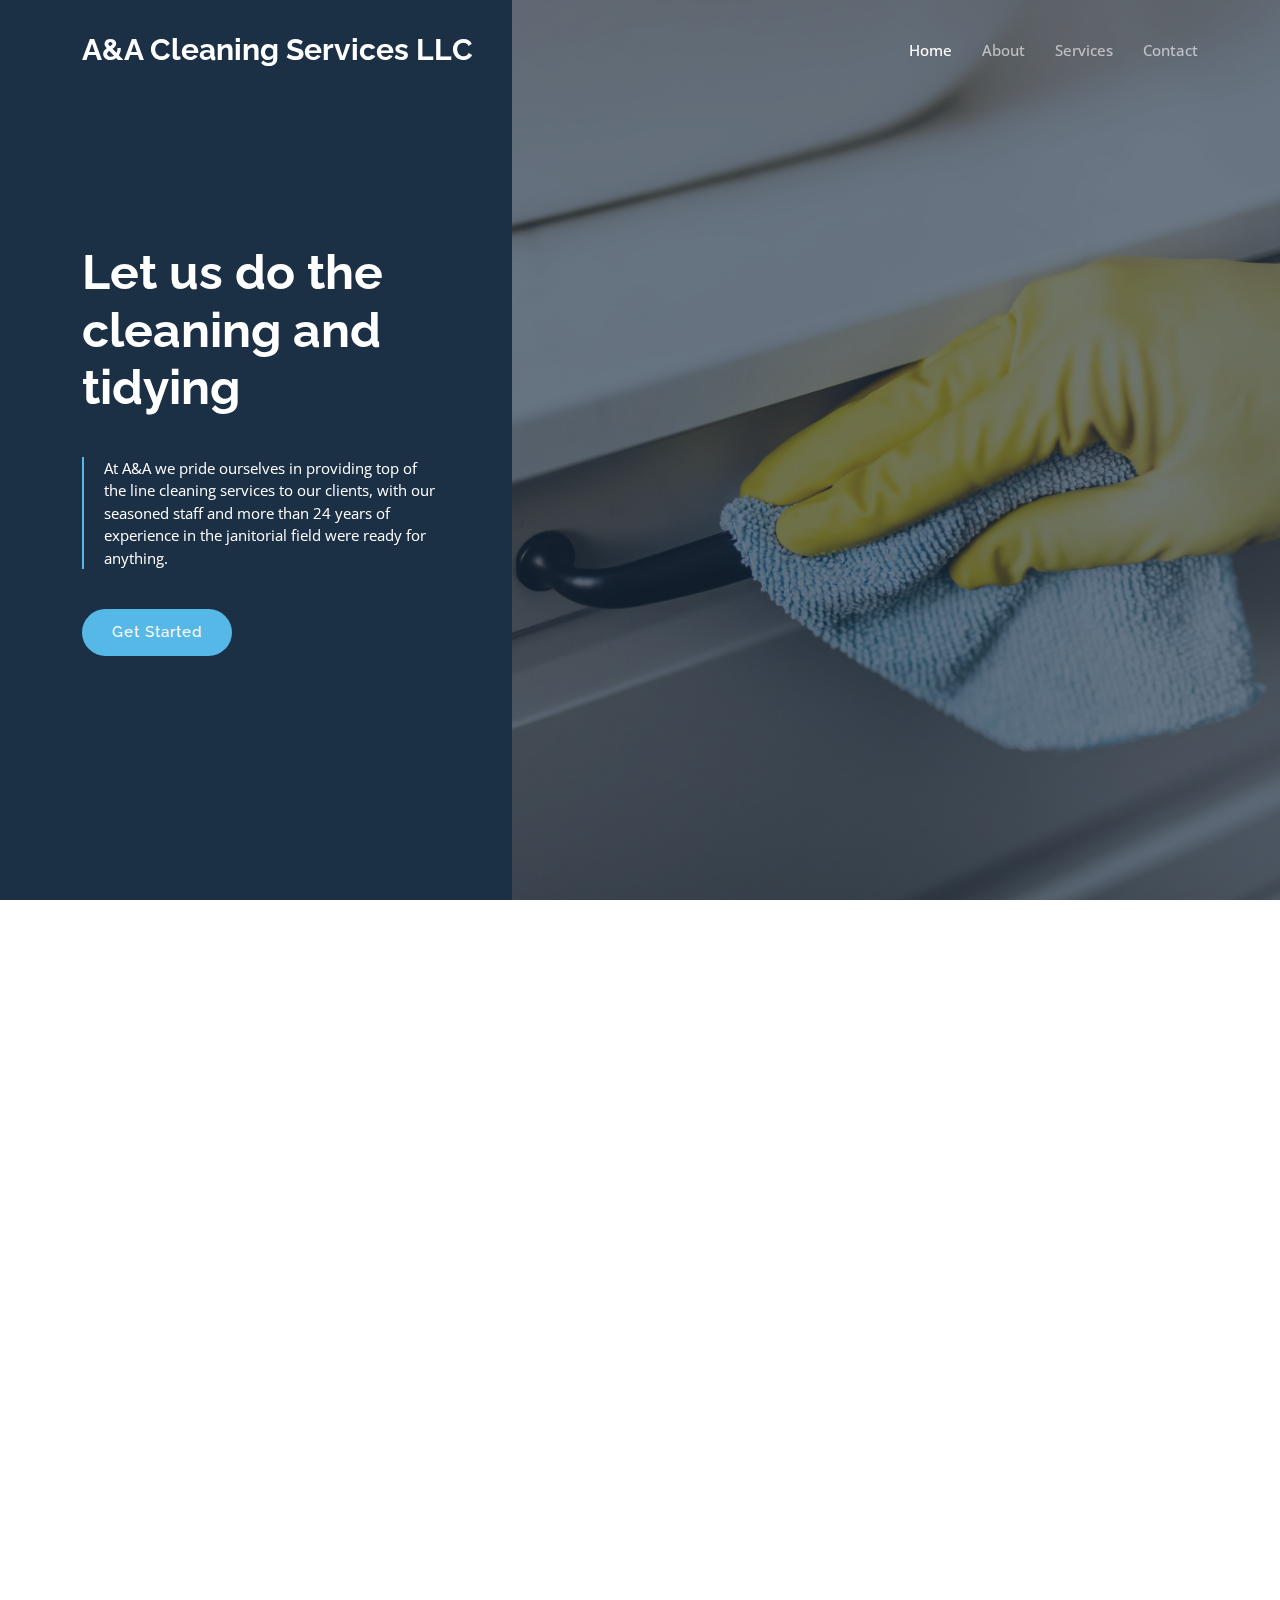
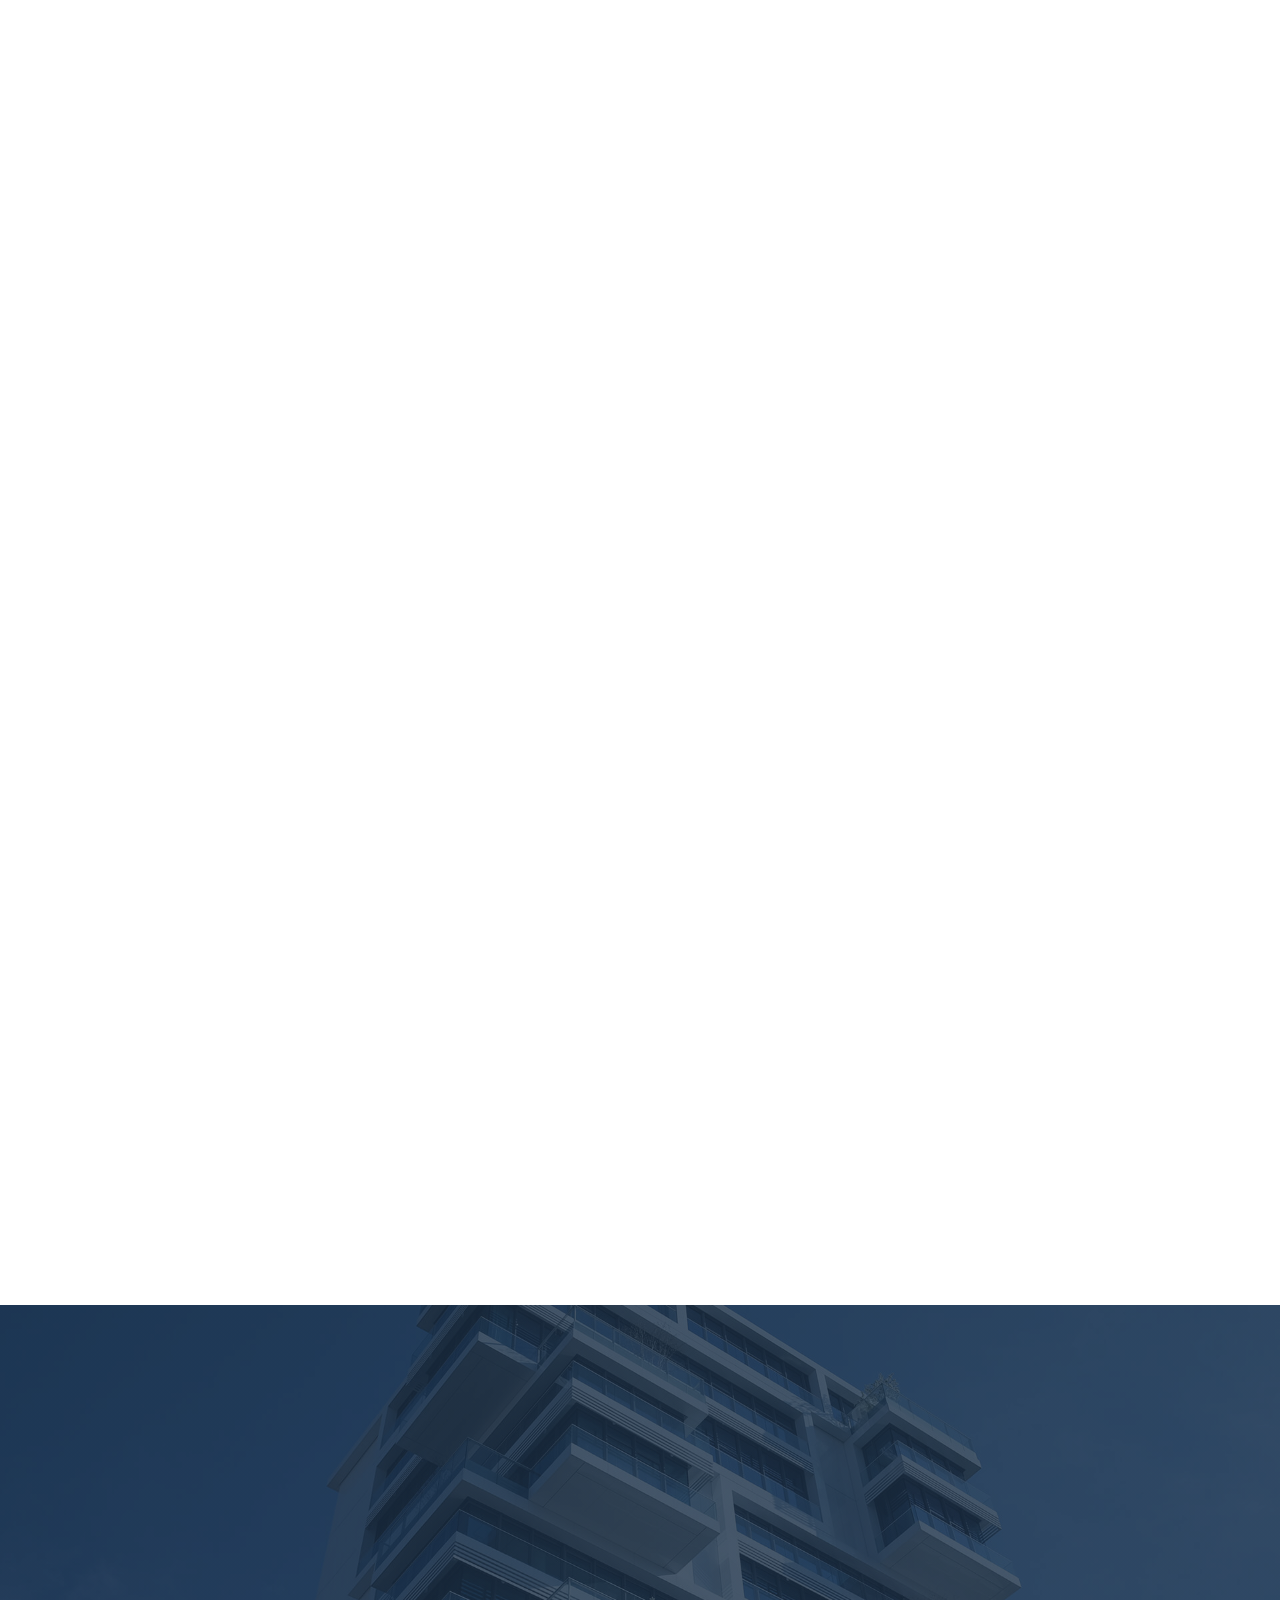
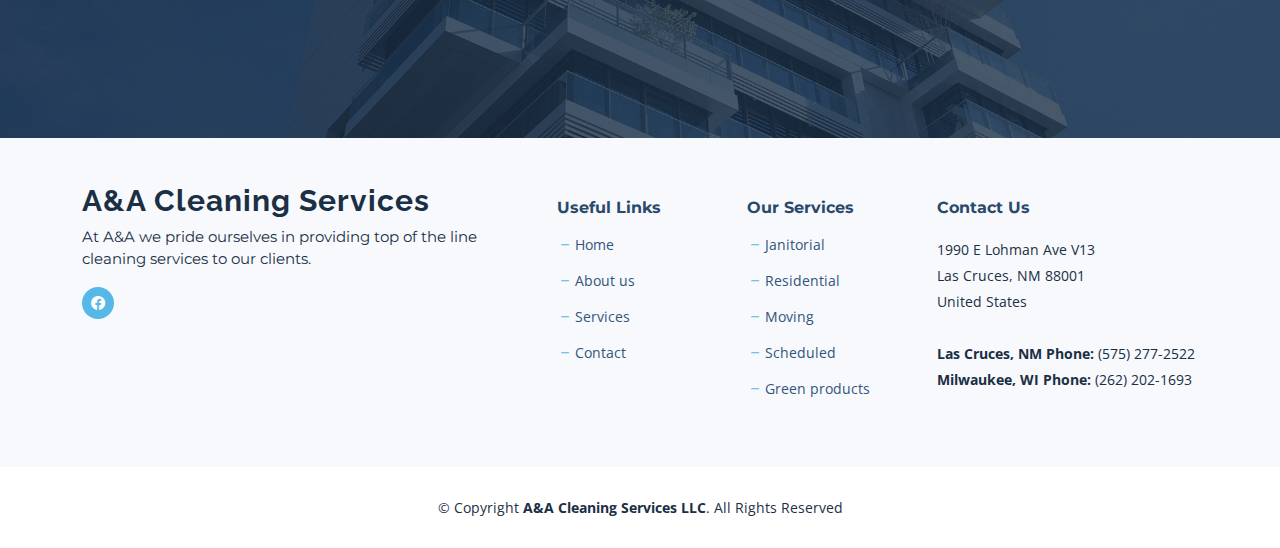
<file: index.html>
<!DOCTYPE html>
<html lang="en">

<head>
  <meta charset="utf-8">
  <meta content="width=device-width, initial-scale=1.0" name="viewport">

  <title>A&A Cleaning Services | Quality Janitorial and Residential Cleaning in Las Cruces and Milwaukee</title>
<meta name="description" content="A&A Cleaning Services offers premium cleaning services in Las Cruces and Milwaukee. With over 24 years of experience, we specialize in residential and commercial cleaning.">

  <!-- Favicons -->
  <link href="assets/img/favicon.png" rel="icon">
  <link href="assets/img/apple-touch-icon.png" rel="apple-touch-icon">

  <!-- Google Fonts -->
  <link rel="preconnect" href="https://fonts.googleapis.com">
  <link rel="preconnect" href="https://fonts.gstatic.com" crossorigin>
  <link href="https://fonts.googleapis.com/css2?family=Open+Sans:ital,wght@0,300;0,400;0,500;0,600;0,700;1,300;1,400;1,600;1,700&family=Montserrat:ital,wght@0,300;0,400;0,500;0,600;0,700;1,300;1,400;1,500;1,600;1,700&family=Raleway:ital,wght@0,300;0,400;0,500;0,600;0,700;1,300;1,400;1,500;1,600;1,700&display=swap" rel="stylesheet">

  <!-- Vendor CSS Files -->
  <link href="assets/vendor/bootstrap/css/bootstrap.min.css" rel="stylesheet">
  <link href="assets/vendor/bootstrap-icons/bootstrap-icons.css" rel="stylesheet">
  <link href="assets/vendor/aos/aos.css" rel="stylesheet">
  <link href="assets/vendor/glightbox/css/glightbox.min.css" rel="stylesheet">
  <link href="assets/vendor/swiper/swiper-bundle.min.css" rel="stylesheet">
  <link href="assets/vendor/remixicon/remixicon.css" rel="stylesheet">

  <!-- Template Main CSS File -->
  <link href="assets/css/main.css" rel="stylesheet">
</head>

<body class="page-index">

  <!-- ======= Header ======= -->
  <header id="header" class="header d-flex align-items-center fixed-top">
    <div class="container-fluid container-xl d-flex align-items-center justify-content-between">

      <a href="index.html" class="logo d-flex align-items-center">
        <!-- Uncomment the line below if you also wish to use an image logo -->
        <!-- <img src="assets/img/logo.png" alt=""> -->
        <h1 class="d-flex align-items-center">A&A Cleaning Services LLC</h1>
      </a>

      <i class="mobile-nav-toggle mobile-nav-show bi bi-list"></i>
      <i class="mobile-nav-toggle mobile-nav-hide d-none bi bi-x"></i>

      <nav id="navbar" class="navbar">
        <ul>
          <li><a href="index.html" class="active">Home</a></li>
          <li><a href="about.html">About</a></li>
          <li><a href="services.html">Services</a></li>
          <li><a href="contact.html">Contact</a></li>
        </ul>
      </nav><!-- .navbar -->

    </div>
  </header><!-- End Header -->

  <!-- ======= Hero Section ======= -->
  <section id="hero" class="hero d-flex align-items-center">
    <div class="container">
      <div class="row">
        <div class="col-xl-4">
          <h2 data-aos="fade-up">Let us do the cleaning and tidying</h2>
          <blockquote data-aos="fade-up" data-aos-delay="100">
            <p>At A&A we pride ourselves in providing top of the line cleaning services to our clients, with our seasoned staff and more than 24 years of experience in the janitorial field were ready for anything.</p>
          </blockquote>
          <div class="d-flex" data-aos="fade-up" data-aos-delay="200">
            <a href="contact.html" class="btn-get-started">Get Started</a>
            <!-- <a href="./assets/img/production ID_4109227.mp4" class="glightbox btn-watch-video d-flex align-items-center"><i class="bi bi-play-circle"></i><span>Watch Video</span></a> -->
          </div>

        </div>
      </div>
    </div>
  </section><!-- End Hero Section -->

  <main id="main">

    <!-- ======= Why Choose Us Section ======= -->
    <section id="why-us" class="why-us">
      <div class="container" data-aos="fade-up">

        <div class="section-header">
          <h2>Why Choose A&A</h2>
          <h3>For your cleaning needs</h3>

        </div>

        <div class="row g-0" data-aos="fade-up" data-aos-delay="200">

          <div class="col-xl-5 img-bg" style="background-image: url('assets/img/why-us-bng.webp')"></div>
          <div class="col-xl-7 slides  position-relative">

            <div class="slides-1 swiper">
              <div class="swiper-wrapper">

                <div class="swiper-slide">
                  <div class="item">
                    <h3 class="mb-3">Let's grow your business together</h3>
                    <h4 class="mb-3">We will keep your office or home clean so that you have more time to run your business</h4>
                    <p>Let A&A take over cleaning the floors, windows, and countertops. We will do all the heavy cleaning, so your valuable time is free to run your business or have a clean home.</p>
                  </div>
                </div><!-- End slide item -->

                <div class="swiper-slide">
                  <div class="item">
                    <h3 class="mb-3">BBB ACCREDITED BUSINESS</h3>
                    <h4 class="mb-3">A+ BBB Rating & Accreditation</h4>
                    <p>The A+ rating demonstrates that we meet accreditation standards and make a reasonable faith effort to resolve any customer complaints.</p>
                  </div>
                </div><!-- End slide item -->

                <div class="swiper-slide">
                  <div class="item">
                    <h3 class="mb-3">Enjoy a moment with your loved ones</h3>
                    <h4 class="mb-3">Finding a moment of relaxation and peace with your family can get tricky if you are married and have children in these fast-paced times.</h4>
                    <p>Additionally, cleaning a house while having kids around can take up tons of time, leaving parents with hardly any time for relaxation. In addition, if you have a bigger space, it takes much effort to clean your home. With A&A, we can handle the cleaning on your behalf so you can dedicate much-needed time to your family without the stress of having a clean house dangling over your head. All you need to do is request a quote so you can get a head-start on some quality family time!</p>
                  </div>
                </div><!-- End slide item -->

                <div class="swiper-slide">
                  <div class="item">
                    <h3 class="mb-3">Janitorial services </h3>
                    <h4 class="mb-3">The janitorial services your business needs</h4>
                    <p>Routine cleaning appointments will not only keep your offices, stores, shops, and entire buildings clean. They will also ensure the people inside breathe in better quality air minus the dust and particles that pile up if cleaning gets delayed. Making A&A your preferred local commercial cleaning and janitorial partner will ensure proper working conditions for your employees. We are ready to offer you our professional janitorial service for the regular cleanup and maintenance of any property, and we do all manner of cleaning work that will match your individual requirements.</p>
                  </div>
                </div><!-- End slide item -->

              </div>
              <div class="swiper-pagination"></div>
            </div>
            <div class="swiper-button-prev"></div>
            <div class="swiper-button-next"></div>
          </div>

        </div>

      </div>
    </section><!-- End Why Choose Us Section -->

    <!-- ======= Our Services Section ======= -->
    <section id="services-list" class="services-list">
      <div class="container" data-aos="fade-up">

        <div class="section-header">
          <h2>Our Cleaning Services</h2>
          <h3>Locations</h3>
          <h4>Main Location / Las Cruses, NM</h4>
          <h4>Branch / Milwaukee, WI </h4>

        </div>

        <div class="row gy-5">

          <div class="col-lg-4 col-md-6 service-item d-flex" data-aos="fade-up" data-aos-delay="100">
            <div class="icon flex-shrink-0"><i class="bi bi-house" style="color: #f57813;"></i></div>
            <div>
              <h4 class="title"><a href="residential-cleaning.html" class="stretched-link">Residential Cleaning</a></h4>
              <p class="description">A&A Cleaning Services LLC provides comprehensive cleaning for your residence, ensuring a healthy and clean environment for you and your family.</p>
              <a href="residential-cleaning.html" class="btn btn-primary">Learn More</a>
            </div>
          </div>
          <!-- End Service Item -->
        
          <div class="col-lg-4 col-md-6 service-item d-flex" data-aos="fade-up" data-aos-delay="200">
            <div class="icon flex-shrink-0"><i class="bi bi-card-checklist" style="color: #15a04a;"></i></div>
            <div>
              <h4 class="title"><a href="move-in-move-out.html" class="stretched-link">Move In/Out Cleaning</a></h4>
              <p class="description">Preparing for a big move? We offer a thorough cleaning service to ensure your old or new space is clean and ready to be lived in.</p>
              <a href="move-in-move-out.html" class="btn btn-primary">Learn More</a>
            </div>
          </div><!-- End Service Item -->
          
          <div class="col-lg-4 col-md-6 service-item d-flex" data-aos="fade-up" data-aos-delay="300">
            <div class="icon flex-shrink-0"><i class="bi bi-bar-chart" style="color: #d90769;"></i></div>
            <div>
              <h4 class="title"><a href="post-cleaning.html" class="stretched-link">Post Renovation Cleaning Services</a></h4>
              <p class="description">After construction or renovation, we can help remove the dust and debris, making your place shiny and new again.</p>
              <a href="post-cleaning.html" class="btn btn-primary">Learn More</a>
            </div>
          </div><!-- End Service Item -->
          
          <div class="col-lg-4 col-md-6 service-item d-flex" data-aos="fade-up" data-aos-delay="400">
            <div class="icon flex-shrink-0"><i class="bi bi-building" style="color: #15bfbc;"></i></div>
            <div>
              <h4 class="title"><a href="residential-janitorial.html" class="stretched-link">Residential Janitorial</a></h4>
              <p class="description">Our team ensures regular janitorial maintenance in residential buildings, offering consistent cleanliness for all residents.</p>
              <a href="residential-janitorial.html" class="btn btn-primary">Learn More</a>
            </div>
          </div><!-- End Service Item -->
          
          <div class="col-lg-4 col-md-6 service-item d-flex" data-aos="fade-up" data-aos-delay="500">
            <div class="icon flex-shrink-0"><i class="bi bi-brightness-high" style="color: #f5cf13;"></i></div>
            <div>
              <h4 class="title"><a href="scheduled-housekeeping.html" class="stretched-link">Scheduled Housekeeping</a></h4>
              <p class="description">We offer scheduled housekeeping services to keep your home clean and tidy on a regular basis. Choose a schedule that fits your needs.</p>
              <a href="scheduled-housekeeping.html" class="btn btn-primary">Learn More</a>
            </div>
          </div><!-- End Service Item -->
          
          <div class="col-lg-4 col-md-6 service-item d-flex" data-aos="fade-up" data-aos-delay="600">
            <div class="icon flex-shrink-0"><i class="bi bi-sun" style="color: #1335f5;"></i></div>
            <div>
              <h4 class="title"><a href="green-cleaning.html" class="stretched-link">Green Cleaning</a></h4>
              <p class="description">A&A Cleaning Services LLC provides eco-friendly cleaning solutions to protect both your health and the environment.</p>
              <a href="green-cleaning.html" class="btn btn-primary">Learn More</a>
            </div>
          </div><!-- End Service Item -->
          
          <div class="col-lg-4 col-md-6 service-item d-flex" data-aos="fade-up" data-aos-delay="800">
            <div class="icon flex-shrink-0"><i class="bi bi-clock" style="color: #15a059;"></i></div>
            <div>
              <h4 class="title"><a href="one-time-cleaning.html" class="stretched-link">One Time Cleaning</a></h4>
              <p class="description">If you need a one-off deep cleaning service for special occasions or before a big event, our one time cleaning service is a perfect choice.</p>
              <a href="one-time-cleaning.html" class="btn btn-primary">Learn More</a>
            </div>
          </div><!-- End Service Item -->
          
          <div class="col-lg-4 col-md-6 service-item d-flex" data-aos="fade-up" data-aos-delay="900">
            <div class="icon flex-shrink-0"><i class="bi bi-briefcase" style="color: #d90869;"></i></div>
            <div>
              <h4 class="title"><a href="comercial-office-cleaning.html" class="stretched-link">Commercial Office Cleaning</a></h4>
              <p class="description">A&A Cleaning Services LLC also offers thorough commercial office cleaning services to ensure a clean, healthy, and productive working environment.</p>
              <a href="comercial-office-cleaning.html" class="btn btn-primary">Learn More</a>
            </div>
          </div><!-- End Service Item -->
        
        </div>

      </div>
    </section><!-- End Our Services Section -->

    <!-- ======= Call To Action Section ======= -->
    <section id="call-to-action" class="call-to-action">
      <div class="container" data-aos="fade-up">
        <div class="row justify-content-center">
          <div class="col-lg-6 text-center">
            <h3>Experience A&A Cleaning Services Today!</h3>
            <p>Don't miss out on a spotless, fresh home or office space. Our team of experienced cleaning professionals is ready to make your space shine!</p>
            <a class="cta-btn" href="contact.html">Schedule a Cleaning Now</a>
          </div>
        </div>
      </div>
    </section><!-- End Call To Action Section -->

  </main><!-- End #main -->

  <!-- ======= Footer ======= -->
  <footer id="footer" class="footer">

    <div class="footer-content">
      <div class="container">
        <div class="row gy-4">
          <div class="col-lg-5 col-md-12 footer-info">
            <a href="index.html" class="logo d-flex align-items-center">
              <span>A&A Cleaning Services</span>
            </a>
            <p>At A&A we pride ourselves in providing top of the line cleaning services to our clients.</p>
            <div class="social-links d-flex  mt-3">
              <a href="https://www.facebook.com/people/AA-cleaning-services/100067482145097/" class="facebook"><i class="bi bi-facebook"></i></a>
            </div>
          </div>

          <div class="col-lg-2 col-6 footer-links">
            <h4>Useful Links</h4>
            <ul>
              <li><i class="bi bi-dash"></i> <a href="index.html">Home</a></li>
              <li><i class="bi bi-dash"></i> <a href="about.html">About us</a></li>
              <li><i class="bi bi-dash"></i> <a href="services.html">Services</a></li>
              <li><i class="bi bi-dash"></i> <a href="contact.html">Contact</a></li>
            </ul>
          </div>

          <div class="col-lg-2 col-6 footer-links">
            <h4>Our Services</h4>
            <ul>
              <li><i class="bi bi-dash"></i> <a href="residential-janitorial.html">Janitorial</a></li>
              <li><i class="bi bi-dash"></i> <a href="residential-cleaning.html">Residential</a></li>
              <li><i class="bi bi-dash"></i> <a href="move-in-move-out.html">Moving</a></li>
              <li><i class="bi bi-dash"></i> <a href="scheduled-housekeeping.html">Scheduled</a></li>
              <li><i class="bi bi-dash"></i> <a href="green-cleaning.html">Green products</a></li>
            </ul>
          </div>

          <div class="col-lg-3 col-md-12 footer-contact text-center text-md-start">
            <h4>Contact Us</h4>
            <p>
              1990 E Lohman Ave V13<br>
              Las Cruces, NM 88001<br>
              United States <br><br>
              <strong>Las Cruces, NM Phone:</strong> (575) 277-2522<br>
            <strong>Milwaukee, WI Phone:</strong> (262) 202-1693<br>
            </p>

          </div>

        </div>
      </div>
    </div>

    <div class="footer-legal">
      <div class="container">
        <div class="copyright">
          &copy; Copyright <strong><span>A&A Cleaning Services LLC</span></strong>. All Rights Reserved
        </div>
        
      </div>
    </div>
  </footer><!-- End Footer -->


  <a href="#" class="scroll-top d-flex align-items-center justify-content-center"><i class="bi bi-arrow-up-short"></i></a>

  <div id="preloader"></div>

  <!-- Vendor JS Files -->
  <script src="assets/vendor/bootstrap/js/bootstrap.bundle.min.js"></script>
  <script src="assets/vendor/aos/aos.js"></script>
  <script src="assets/vendor/glightbox/js/glightbox.min.js"></script>
  <script src="assets/vendor/swiper/swiper-bundle.min.js"></script>
  <script src="assets/vendor/isotope-layout/isotope.pkgd.min.js"></script>
  <script src="assets/vendor/php-email-form/validate.js"></script>

  <!-- Template Main JS File -->
  <script src="assets/js/main.js"></script>

</body>

</html>
</file>
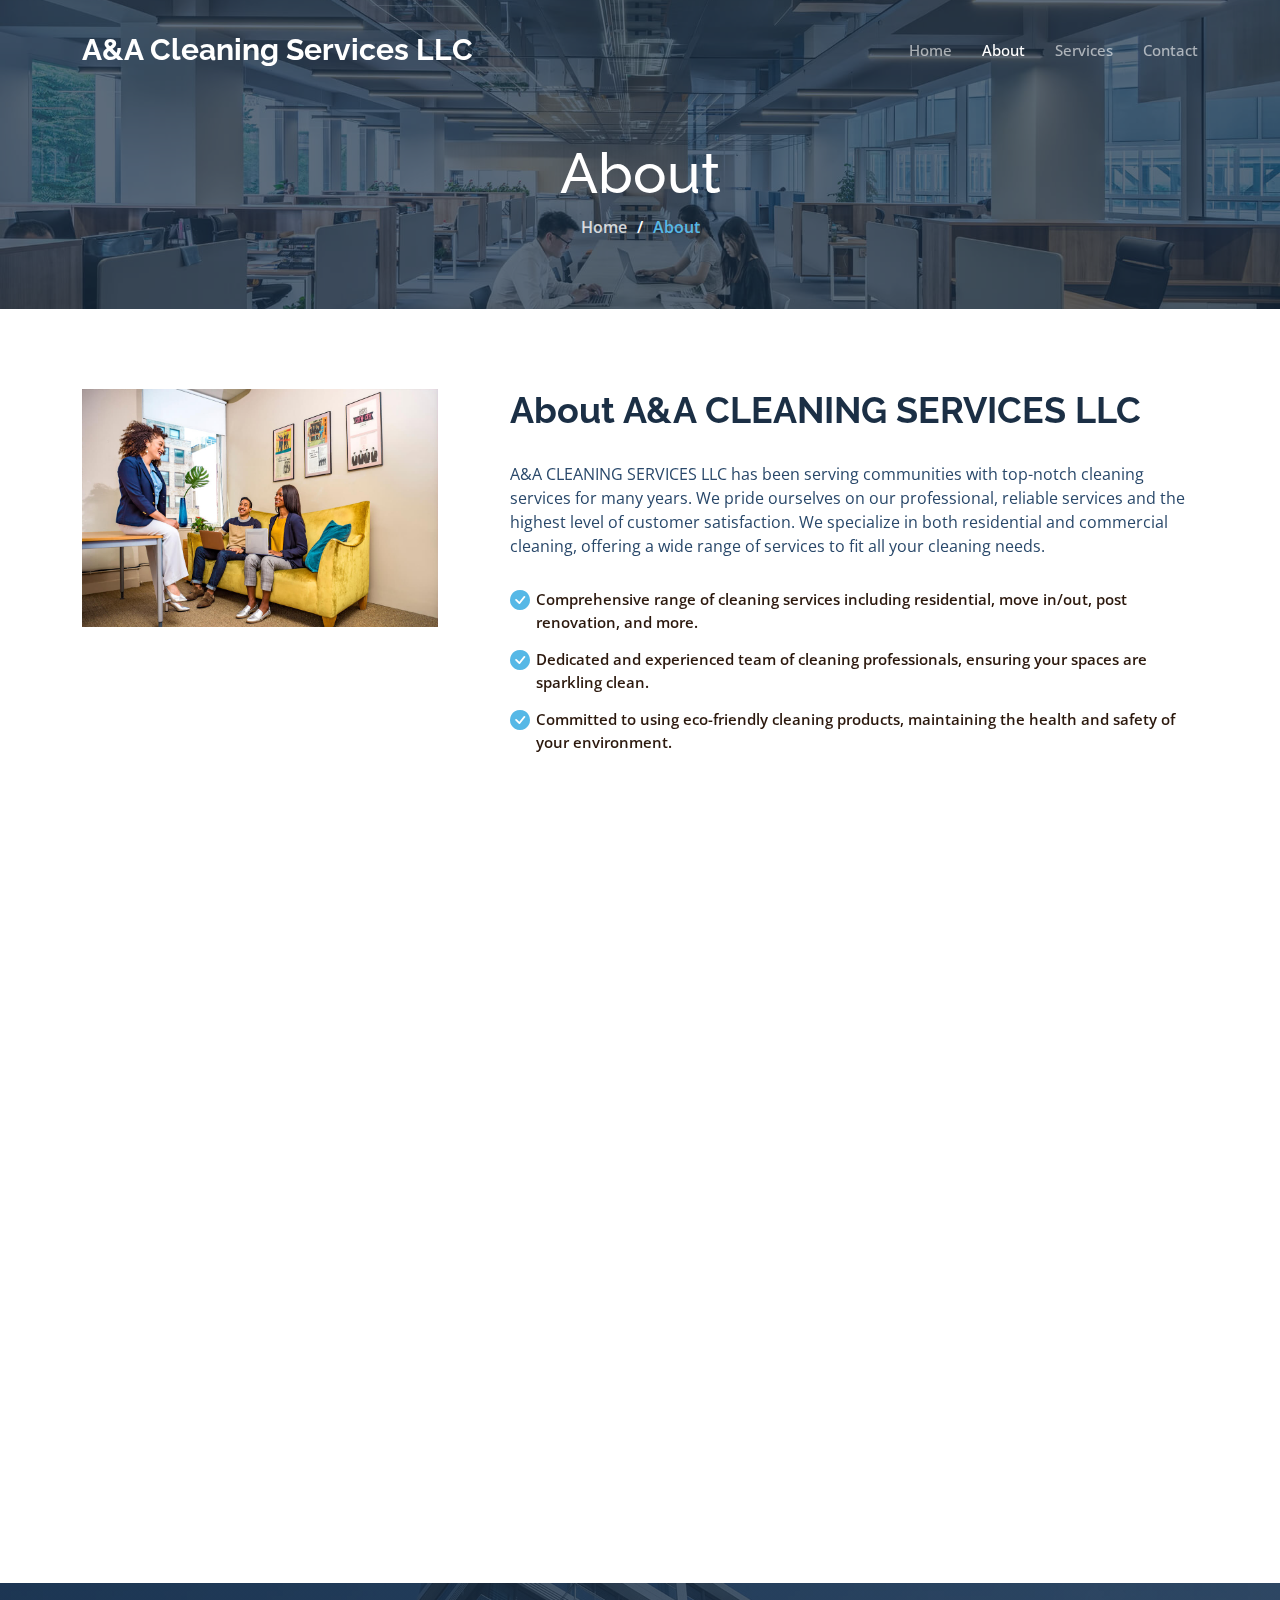
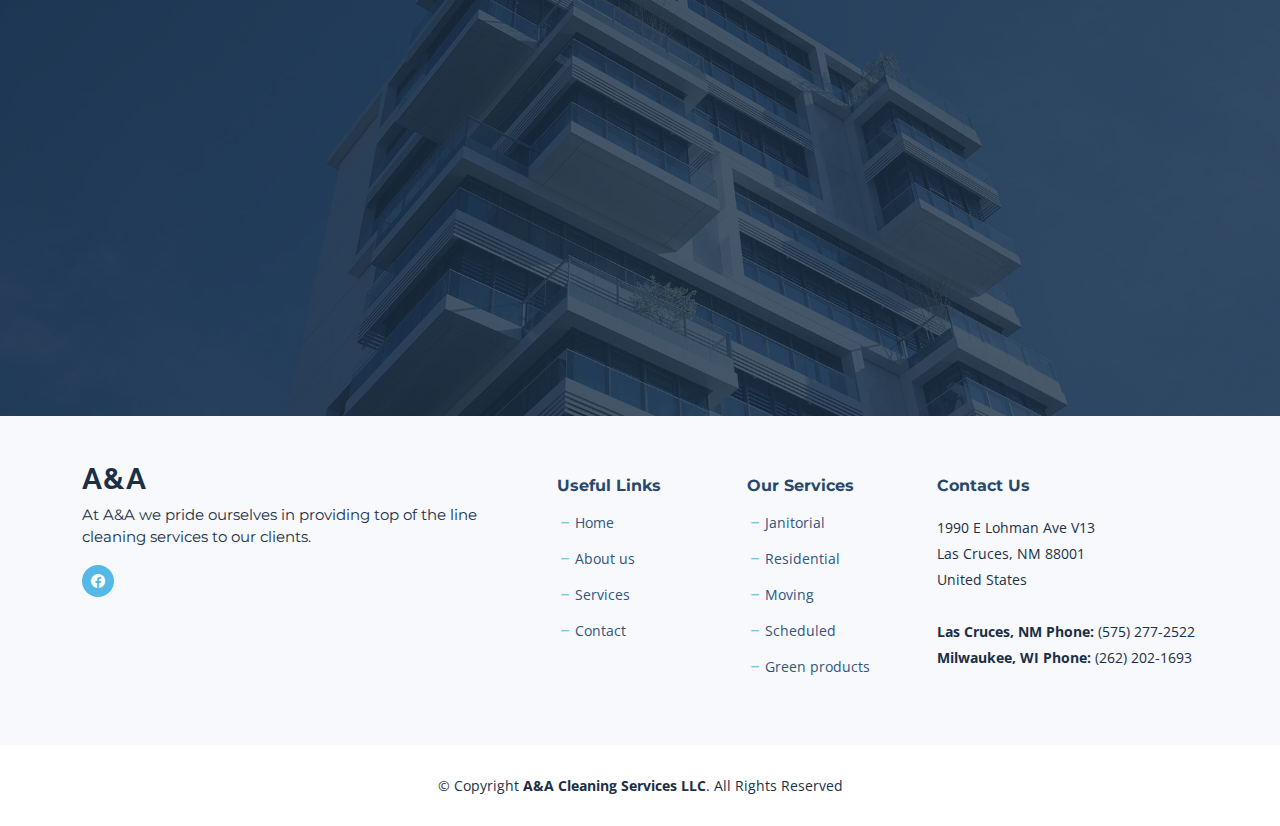
<file: about.html>
<!DOCTYPE html>
<html lang="en">

<head>
  <meta charset="utf-8">
  <meta content="width=device-width, initial-scale=1.0" name="viewport">

  <title>A&A Cleaning Services LLC - Quality Residential and Commercial Cleaning</title>
  <meta name="title" content="A&A Cleaning Services LLC - Quality Residential and Commercial Cleaning">
  <meta name="description" content="A&A Cleaning Services LLC specializes in top-notch residential and commercial cleaning. Our family owned and operated business ensures comprehensive services with a personal touch. We use eco-friendly products, and are bonded and insured for your peace of mind. Choose us for our great work ethic and commitment to customer satisfaction.">
  <meta name="keywords" content="A&A Cleaning Services LLC, cleaning services, residential cleaning, commercial cleaning, family owned, bonded, insured, eco-friendly products, great work ethic, customer satisfaction">


  <!-- Favicons -->
  <link href="assets/img/favicon.png" rel="icon">
  <link href="assets/img/apple-touch-icon.png" rel="apple-touch-icon">

  <!-- Google Fonts -->
  <link rel="preconnect" href="https://fonts.googleapis.com">
  <link rel="preconnect" href="https://fonts.gstatic.com" crossorigin>
  <link href="https://fonts.googleapis.com/css2?family=Open+Sans:ital,wght@0,300;0,400;0,500;0,600;0,700;1,300;1,400;1,600;1,700&family=Montserrat:ital,wght@0,300;0,400;0,500;0,600;0,700;1,300;1,400;1,500;1,600;1,700&family=Raleway:ital,wght@0,300;0,400;0,500;0,600;0,700;1,300;1,400;1,500;1,600;1,700&display=swap" rel="stylesheet">

  <!-- Vendor CSS Files -->
  <link href="assets/vendor/bootstrap/css/bootstrap.min.css" rel="stylesheet">
  <link href="assets/vendor/bootstrap-icons/bootstrap-icons.css" rel="stylesheet">
  <link href="assets/vendor/aos/aos.css" rel="stylesheet">
  <link href="assets/vendor/glightbox/css/glightbox.min.css" rel="stylesheet">
  <link href="assets/vendor/swiper/swiper-bundle.min.css" rel="stylesheet">
  <link href="assets/vendor/remixicon/remixicon.css" rel="stylesheet">

  <!-- Template Main CSS File -->
  <link href="assets/css/main.css" rel="stylesheet">
</head>

<body class="page-about">

   <!-- ======= Header ======= -->
   <header id="header" class="header d-flex align-items-center fixed-top">
    <div class="container-fluid container-xl d-flex align-items-center justify-content-between">

      <a href="index.html" class="logo d-flex align-items-center">
        <!-- Uncomment the line below if you also wish to use an image logo -->
        <!-- <img src="assets/img/logo.png" alt=""> -->
        <h1 class="d-flex align-items-center">A&A Cleaning Services LLC</h1>
      </a>

      <i class="mobile-nav-toggle mobile-nav-show bi bi-list"></i>
      <i class="mobile-nav-toggle mobile-nav-hide d-none bi bi-x"></i>

      <nav id="navbar" class="navbar">
        <ul>
          <li><a href="index.html" >Home</a></li>
          <li><a href="about.html" class="active">About</a></li>
          <li><a href="services.html">Services</a></li>
          <li><a href="contact.html">Contact</a></li>
        </ul>
      </nav><!-- .navbar -->

    </div>
  </header><!-- End Header -->

  <main id="main">

    <!-- ======= Breadcrumbs ======= -->
    <div class="breadcrumbs d-flex align-items-center" style="background-image: url('assets/img/about-header.jpg');">
      <div class="container position-relative d-flex flex-column align-items-center">

        <h2>About</h2>
        <ol>
          <li><a href="index.html">Home</a></li>
          <li>About</li>
        </ol>

      </div>
    </div><!-- End Breadcrumbs -->

    <!-- ======= About Section ======= -->
    <section id="about" class="about">
      <div class="container" data-aos="fade-up">
    
        <div class="row gy-4" data-aos="fade-up">
          <div class="col-lg-4">
            <img src="assets/img/about.jpg" class="img-fluid" alt="A&A Cleaning Services Team">
          </div>
          <div class="col-lg-8">
            <div class="content ps-lg-5">
              <h3>About A&A CLEANING SERVICES LLC</h3>
              <p>
                A&A CLEANING SERVICES LLC has been serving communities with top-notch cleaning services for many years. We pride ourselves on our professional, reliable services and the highest level of customer satisfaction. We specialize in both residential and commercial cleaning, offering a wide range of services to fit all your cleaning needs.
              </p>
              <ul>
                <li><i class="bi bi-check-circle-fill"></i> Comprehensive range of cleaning services including residential, move in/out, post renovation, and more.</li>
                <li><i class="bi bi-check-circle-fill"></i> Dedicated and experienced team of cleaning professionals, ensuring your spaces are sparkling clean.</li>
                <li><i class="bi bi-check-circle-fill"></i> Committed to using eco-friendly cleaning products, maintaining the health and safety of your environment.</li>
              </ul>
            </div>
          </div>
        </div>
    
      </div>
    </section><!-- End About Section -->

    <!-- ======= Why Choose Us Section ======= -->
    <section id="why-us" class="why-us">
      <div class="container" data-aos="fade-up">
    
        <div class="section-header">
          <h2>Why Choose A&A</h2>
        </div>
    
        <div class="row g-0" data-aos="fade-up" data-aos-delay="200">
    
          <div class="col-xl-5 img-bg" style="background-image: url('assets/img/why-us-bng.webp')"></div>
          <div class="col-xl-7 slides  position-relative">
    
            <div class="slides-1 swiper">
              <div class="swiper-wrapper">
    
                <!-- Slide Item -->
                <div class="swiper-slide">
                  <div class="item">
                    <h3 class="mb-3">Family Owned and Operated</h3>
                    <h4 class="mb-3">Benefit from our personal touch and commitment</h4>
                    <p>As a family owned and operated business, we put our heart and soul into our services, ensuring each cleaning job is done with utmost attention and care.</p>
                  </div>
                </div><!-- End Slide Item -->
    
                <!-- Slide Item -->
                <div class="swiper-slide">
                  <div class="item">
                    <h3 class="mb-3">Bonded and Insured</h3>
                    <h4 class="mb-3">Enjoy peace of mind with our secure services</h4>
                    <p>As a bonded and insured cleaning service, we offer our clients peace of mind knowing that they are in reliable and protected hands.</p>
                  </div>
                </div><!-- End Slide Item -->
    
                <!-- Slide Item -->
                <div class="swiper-slide">
                  <div class="item">
                    <h3 class="mb-3">Great Work Ethic</h3>
                    <h4 class="mb-3">We take pride in our professionalism and dedication</h4>
                    <p>Our team demonstrates a great work ethic, always ensuring that every cleaning task is completed to the highest standards.</p>
                  </div>
                </div><!-- End Slide Item -->
    
                <!-- Slide Item -->
                <div class="swiper-slide">
                  <div class="item">
                    <h3 class="mb-3">Customer Satisfaction</h3>
                    <h4 class="mb-3">Your satisfaction is our top priority</h4>
                    <p>We continually strive for complete customer satisfaction, ensuring every cleaning task meets your expectations.</p>
                  </div>
                </div><!-- End Slide Item -->
    
              </div>
              <div class="swiper-pagination"></div>
            </div>
            <div class="swiper-button-prev"></div>
            <div class="swiper-button-next"></div>
          </div>
    
        </div>
    
      </div>
    </section><!-- End Why Choose Us Section -->

    <!-- ======= Call To Action Section ======= -->
    <section id="call-to-action" class="call-to-action">
      <div class="container" data-aos="fade-up">
        <div class="row justify-content-center">
          <div class="col-lg-6 text-center">
            <h3>Experience A&A Cleaning Services Today!</h3>
            <p>Don't miss out on a spotless, fresh home or office space. Our team of experienced cleaning professionals is ready to make your space shine!</p>
            <a class="cta-btn" href="contact.html">Schedule a Cleaning Now</a>
          </div>
        </div>
      </div>
    </section><!-- End Call To Action Section -->
  </main><!-- End #main -->

  <!-- ======= Footer ======= -->
  <footer id="footer" class="footer">

    <div class="footer-content">
      <div class="container">
        <div class="row gy-4">
          <div class="col-lg-5 col-md-12 footer-info">
            <a href="index.html" class="logo d-flex align-items-center">
              <span>A&A</span>
            </a>
            <p>At A&A we pride ourselves in providing top of the line cleaning services to our clients.</p>
            <div class="social-links d-flex  mt-3">
              <a href="https://www.facebook.com/people/AA-cleaning-services/100067482145097/" class="facebook"><i class="bi bi-facebook"></i></a>
            </div>
          </div>

          <div class="col-lg-2 col-6 footer-links">
            <h4>Useful Links</h4>
            <ul>
              <li><i class="bi bi-dash"></i> <a href="index.html">Home</a></li>
              <li><i class="bi bi-dash"></i> <a href="about.html">About us</a></li>
              <li><i class="bi bi-dash"></i> <a href="services.html">Services</a></li>
              <li><i class="bi bi-dash"></i> <a href="contact.html">Contact</a></li>
            </ul>
          </div>

          <div class="col-lg-2 col-6 footer-links">
            <h4>Our Services</h4>
            <ul>
              <li><i class="bi bi-dash"></i> <a href="residential-janitorial.html">Janitorial</a></li>
              <li><i class="bi bi-dash"></i> <a href="residential-cleaning.html">Residential</a></li>
              <li><i class="bi bi-dash"></i> <a href="move-in-move-out.html">Moving</a></li>
              <li><i class="bi bi-dash"></i> <a href="scheduled-housekeeping.html">Scheduled</a></li>
              <li><i class="bi bi-dash"></i> <a href="green-cleaning.html">Green products</a></li>
            </ul>
          </div>

          <div class="col-lg-3 col-md-12 footer-contact text-center text-md-start">
            <h4>Contact Us</h4>
            <p>
              1990 E Lohman Ave V13<br>
              Las Cruces, NM 88001<br>
              United States <br><br>
              <strong>Las Cruces, NM Phone:</strong> (575) 277-2522<br>
              <strong>Milwaukee, WI Phone:</strong> (262) 202-1693<br>
            </p>

          </div>

        </div>
      </div>
    </div>

    <div class="footer-legal">
      <div class="container">
        <div class="copyright">
          &copy; Copyright <strong><span>A&A Cleaning Services LLC</span></strong>. All Rights Reserved
        </div>
        
      </div>
    </div>
  </footer><!-- End Footer -->
  <!-- End Footer -->

  <a href="#" class="scroll-top d-flex align-items-center justify-content-center"><i class="bi bi-arrow-up-short"></i></a>

  <div id="preloader"></div>

  <!-- Vendor JS Files -->
  <script src="assets/vendor/bootstrap/js/bootstrap.bundle.min.js"></script>
  <script src="assets/vendor/aos/aos.js"></script>
  <script src="assets/vendor/glightbox/js/glightbox.min.js"></script>
  <script src="assets/vendor/swiper/swiper-bundle.min.js"></script>
  <script src="assets/vendor/isotope-layout/isotope.pkgd.min.js"></script>
  <script src="assets/vendor/php-email-form/validate.js"></script>

  <!-- Template Main JS File -->
  <script src="assets/js/main.js"></script>

</body>

</html>
</file>
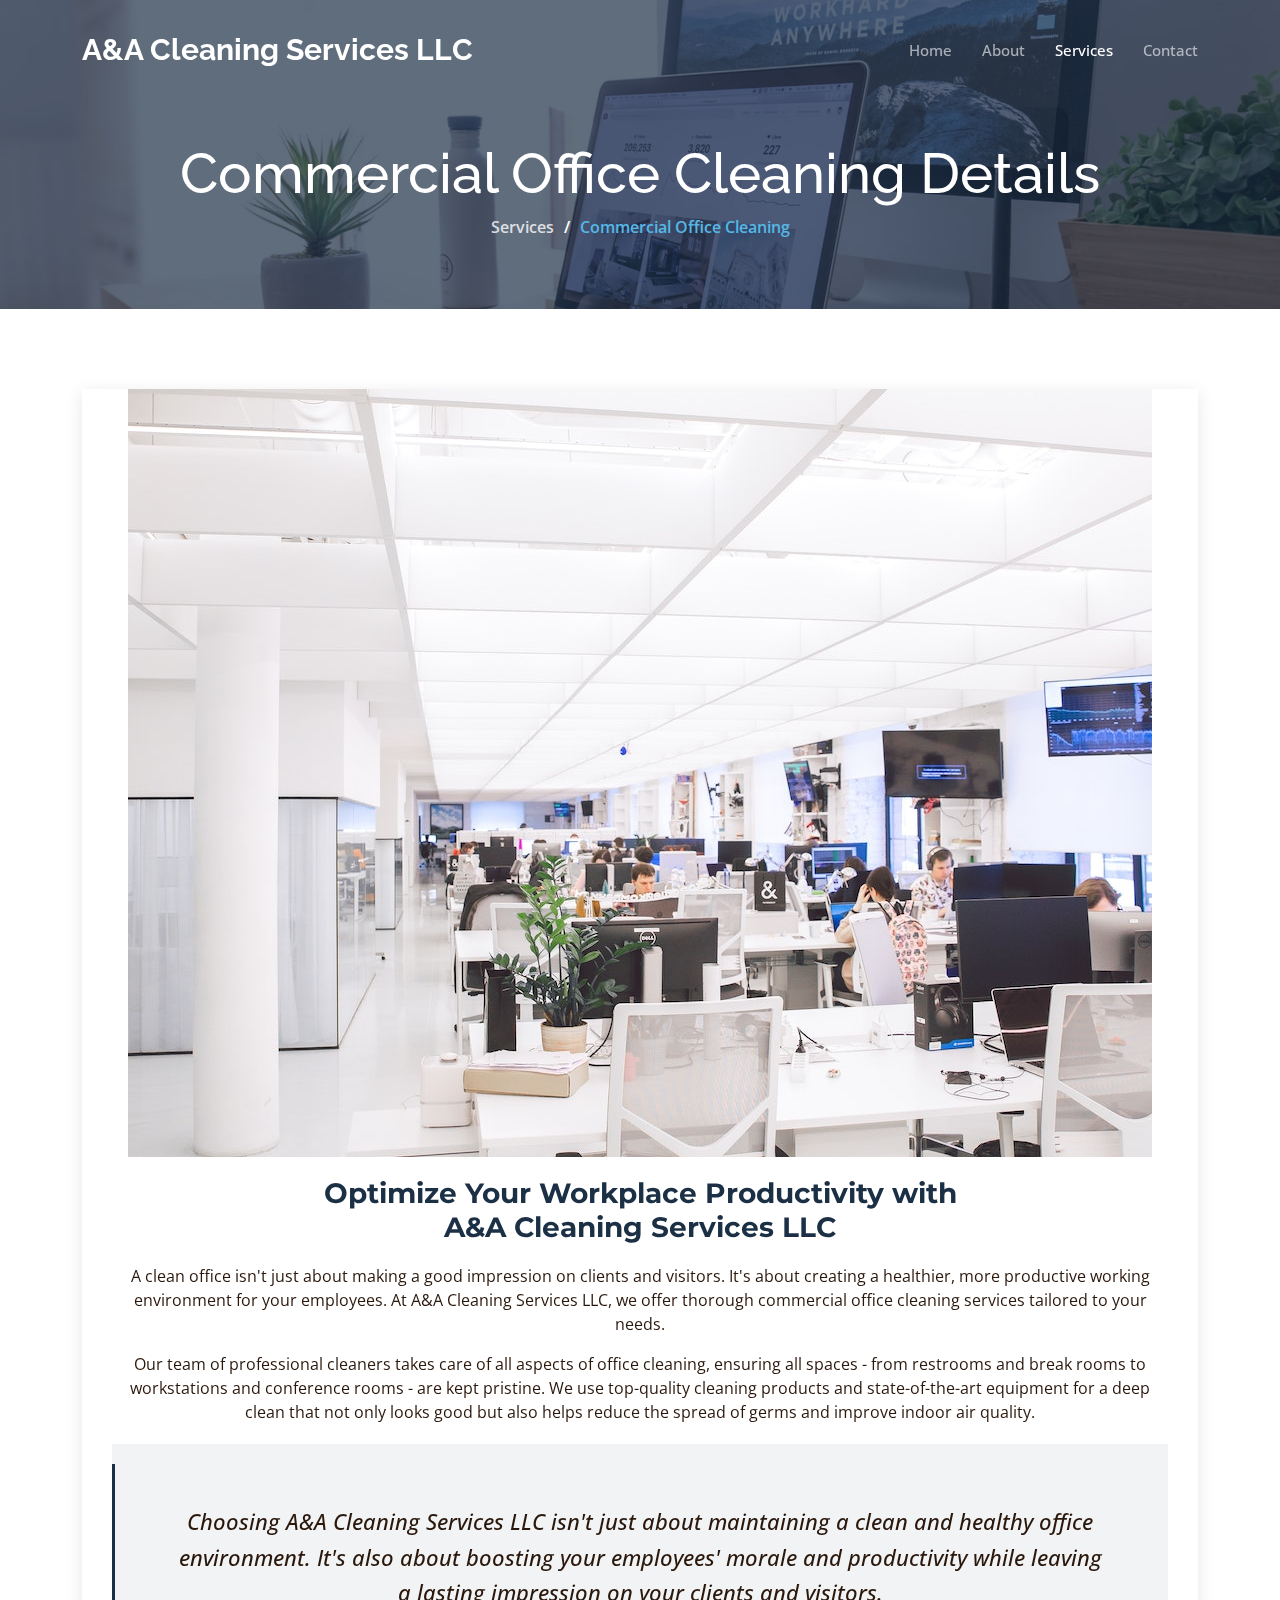
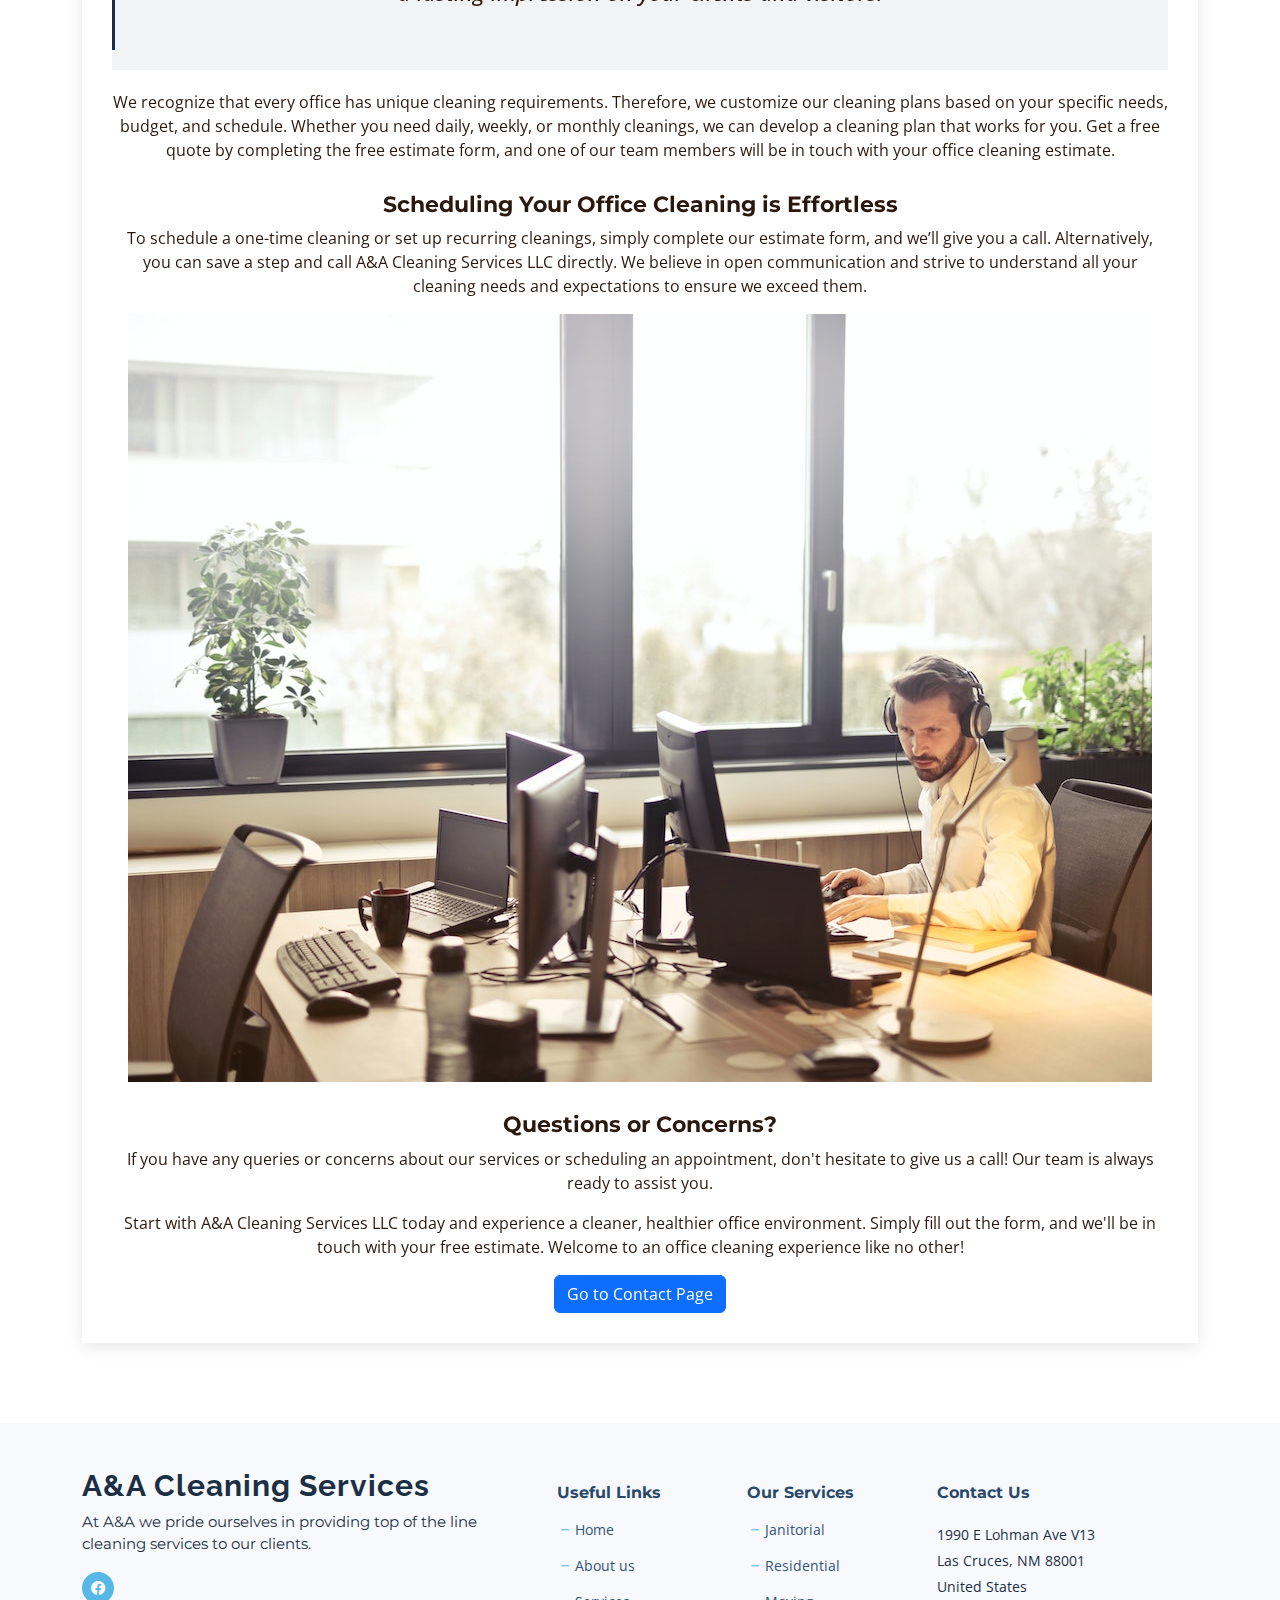
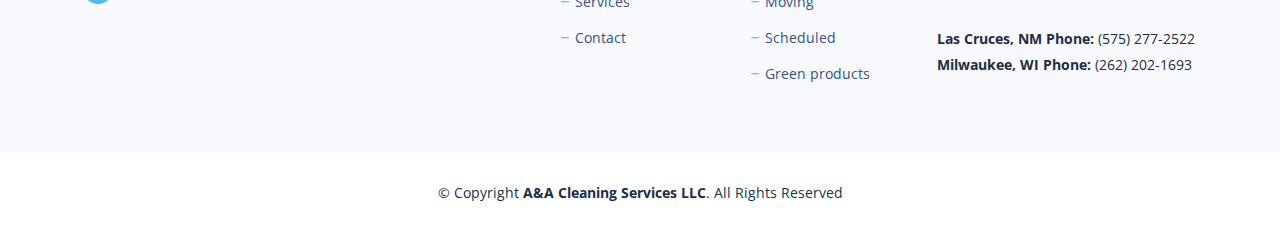
<file: comercial-office-cleaning.html>
<!DOCTYPE html>
<html lang="en">

<head>
  <meta charset="utf-8">
  <meta content="width=device-width, initial-scale=1.0" name="viewport">

  <title>Commercial Office Cleaning Services - A&A Cleaning Services LLC</title>
  <meta name="description" content="Boost productivity with A&A Cleaning Services LLC's comprehensive commercial office cleaning services. Tailored to your needs, our services ensure a healthy, clean, and productive workspace. Get a free estimate today!">
  <meta name="keywords" content="Commercial cleaning, Office cleaning, A&A Cleaning Services, Professional cleaners, Healthy workspace, Improve productivity">

  <!-- Favicons -->
  <link href="assets/img/favicon.png" rel="icon">
  <link href="assets/img/apple-touch-icon.png" rel="apple-touch-icon">

  <!-- Google Fonts -->
  <link rel="preconnect" href="https://fonts.googleapis.com">
  <link rel="preconnect" href="https://fonts.gstatic.com" crossorigin>
  <link href="https://fonts.googleapis.com/css2?family=Open+Sans:ital,wght@0,300;0,400;0,500;0,600;0,700;1,300;1,400;1,600;1,700&family=Montserrat:ital,wght@0,300;0,400;0,500;0,600;0,700;1,300;1,400;1,500;1,600;1,700&family=Raleway:ital,wght@0,300;0,400;0,500;0,600;0,700;1,300;1,400;1,500;1,600;1,700&display=swap" rel="stylesheet">

  <!-- Vendor CSS Files -->
  <link href="assets/vendor/bootstrap/css/bootstrap.min.css" rel="stylesheet">
  <link href="assets/vendor/bootstrap-icons/bootstrap-icons.css" rel="stylesheet">
  <link href="assets/vendor/aos/aos.css" rel="stylesheet">
  <link href="assets/vendor/glightbox/css/glightbox.min.css" rel="stylesheet">
  <link href="assets/vendor/swiper/swiper-bundle.min.css" rel="stylesheet">
  <link href="assets/vendor/remixicon/remixicon.css" rel="stylesheet">

  <!-- Template Main CSS File -->
  <link href="assets/css/main.css" rel="stylesheet">
</head>

<body class="page-blog">

   <!-- ======= Header ======= -->
   <header id="header" class="header d-flex align-items-center fixed-top">
    <div class="container-fluid container-xl d-flex align-items-center justify-content-between">

      <a href="index.html" class="logo d-flex align-items-center">
        <!-- Uncomment the line below if you also wish to use an image logo -->
        <!-- <img src="assets/img/logo.png" alt=""> -->
        <h1 class="d-flex align-items-center">A&A Cleaning Services LLC</h1>
      </a>

      <i class="mobile-nav-toggle mobile-nav-show bi bi-list"></i>
      <i class="mobile-nav-toggle mobile-nav-hide d-none bi bi-x"></i>

      <nav id="navbar" class="navbar">
        <ul>
          <li><a href="index.html" >Home</a></li>
          <li><a href="about.html">About</a></li>
          <li><a href="services.html"class="active">Services</a></li>
          <li><a href="contact.html">Contact</a></li>
        </ul>
      </nav><!-- .navbar -->

    </div>
  </header><!-- End Header -->

  <main id="main">

    <!-- ======= Breadcrumbs ======= -->
    <div class="breadcrumbs d-flex align-items-center" style="background-image: url('assets/img/blog-header.jpg');">
      <div class="container position-relative d-flex flex-column align-items-center">

        <h2>Commercial Office Cleaning Details</h2>
        <ol>
          <li><a href="services.html">Services</a></li>
          <li>Commercial Office Cleaning</li>
        </ol>

      </div>
    </div><!-- End Breadcrumbs -->

    <!-- ======= Blog Details Section ======= -->
    <section id="blog" class="blog">
      <div class="container" data-aos="fade-up">
    
        <div class="row g-5">
    
          <div class="col-lg-12" data-aos="fade-up" data-aos-delay="200">
    
            <article class="blog-details text-center">
    
              <div class="post-img ">
                <img src="assets/img/blog/ofc-1.jpg" alt="A&A Cleaning Services professionals performing commercial office cleaning" class="img-fluid">
              </div>
    
              <h2 class="title">Optimize Your Workplace Productivity with<br> A&A Cleaning Services LLC</h2>
    
              <div class="content">
                <p>
                  A clean office isn't just about making a good impression on clients and visitors. It's about creating a healthier, more productive working environment for your employees. At A&A Cleaning Services LLC, we offer thorough commercial office cleaning services tailored to your needs.
                </p>
    
                <p>
                  Our team of professional cleaners takes care of all aspects of office cleaning, ensuring all spaces - from restrooms and break rooms to workstations and conference rooms - are kept pristine. We use top-quality cleaning products and state-of-the-art equipment for a deep clean that not only looks good but also helps reduce the spread of germs and improve indoor air quality.
                </p>
    
                <blockquote>
                  <p>
                    Choosing A&A Cleaning Services LLC isn't just about maintaining a clean and healthy office environment. It's also about boosting your employees' morale and productivity while leaving a lasting impression on your clients and visitors.
                  </p>
                </blockquote>
    
                <p>
                  We recognize that every office has unique cleaning requirements. Therefore, we customize our cleaning plans based on your specific needs, budget, and schedule. Whether you need daily, weekly, or monthly cleanings, we can develop a cleaning plan that works for you. Get a free quote by completing the free estimate form, and one of our team members will be in touch with your office cleaning estimate.
                </p>
    
                <h3>Scheduling Your Office Cleaning is Effortless</h3>
                <p>
                  To schedule a one-time cleaning or set up recurring cleanings, simply complete our estimate form, and we’ll give you a call. Alternatively, you can save a step and call A&A Cleaning Services LLC directly. We believe in open communication and strive to understand all your cleaning needs and expectations to ensure we exceed them.
                </p>
                <img src="assets/img/blog/ofc-2.jpg" class="img-fluid" alt="Clean office after our services">
    
                <h3>Questions or Concerns?</h3>
                <p>
                  If you have any queries or concerns about our services or scheduling an appointment, don't hesitate to give us a call! Our team is always ready to assist you.
                </p>
                <p>
                  Start with A&A Cleaning Services LLC today and experience a cleaner, healthier office environment. Simply fill out the form, and we'll be in touch with your free estimate. Welcome to an office cleaning experience like no other!
                </p>
    
              </div><!-- End post content -->
              <div class="contact-button" style="text-align: center;">
                <a href="/contact.html" class="btn btn-primary">Go to Contact Page</a>
              </div>
    
            </article><!-- End blog post -->
    
          <div class="col-lg-4" data-aos="fade-up" data-aos-delay="400">
        </div>
    
      </div>
    </section><!-- End Blog Details Section -->

  </main><!-- End #main -->

  <!-- ======= Footer ======= -->
  <footer id="footer" class="footer">

    <div class="footer-content">
      <div class="container">
        <div class="row gy-4">
          <div class="col-lg-5 col-md-12 footer-info">
            <a href="index.html" class="logo d-flex align-items-center">
              <span>A&A Cleaning Services</span>
            </a>
            <p>At A&A we pride ourselves in providing top of the line cleaning services to our clients.</p>
            <div class="social-links d-flex  mt-3">
              <a href="https://www.facebook.com/people/AA-cleaning-services/100067482145097/" class="facebook"><i class="bi bi-facebook"></i></a>
            </div>
          </div>

          <div class="col-lg-2 col-6 footer-links">
            <h4>Useful Links</h4>
            <ul>
              <li><i class="bi bi-dash"></i> <a href="index.html">Home</a></li>
              <li><i class="bi bi-dash"></i> <a href="about.html">About us</a></li>
              <li><i class="bi bi-dash"></i> <a href="services.html">Services</a></li>
              <li><i class="bi bi-dash"></i> <a href="contact.html">Contact</a></li>
            </ul>
          </div>

          <div class="col-lg-2 col-6 footer-links">
            <h4>Our Services</h4>
            <ul>
              <li><i class="bi bi-dash"></i> <a href="residential-janitorial.html">Janitorial</a></li>
              <li><i class="bi bi-dash"></i> <a href="residential-cleaning.html">Residential</a></li>
              <li><i class="bi bi-dash"></i> <a href="move-in-move-out.html">Moving</a></li>
              <li><i class="bi bi-dash"></i> <a href="scheduled-housekeeping.html">Scheduled</a></li>
              <li><i class="bi bi-dash"></i> <a href="green-cleaning.html">Green products</a></li>
            </ul>
          </div>

          <div class="col-lg-3 col-md-12 footer-contact text-center text-md-start">
            <h4>Contact Us</h4>
            <p>
              1990 E Lohman Ave V13<br>
              Las Cruces, NM 88001<br>
              United States <br><br>
              <strong>Las Cruces, NM Phone:</strong> (575) 277-2522<br>
            <strong>Milwaukee, WI Phone:</strong> (262) 202-1693<br>
            </p>

          </div>

        </div>
      </div>
    </div>

    <div class="footer-legal">
      <div class="container">
        <div class="copyright">
          &copy; Copyright <strong><span>A&A Cleaning Services LLC</span></strong>. All Rights Reserved
        </div>
        
      </div>
    </div>
  </footer><!-- End Footer -->

  <a href="#" class="scroll-top d-flex align-items-center justify-content-center"><i class="bi bi-arrow-up-short"></i></a>

  <div id="preloader"></div>

  <!-- Vendor JS Files -->
  <script src="assets/vendor/bootstrap/js/bootstrap.bundle.min.js"></script>
  <script src="assets/vendor/aos/aos.js"></script>
  <script src="assets/vendor/glightbox/js/glightbox.min.js"></script>
  <script src="assets/vendor/swiper/swiper-bundle.min.js"></script>
  <script src="assets/vendor/isotope-layout/isotope.pkgd.min.js"></script>
  <script src="assets/vendor/php-email-form/validate.js"></script>

  <!-- Template Main JS File -->
  <script src="assets/js/main.js"></script>

</body>

</html>
</file>
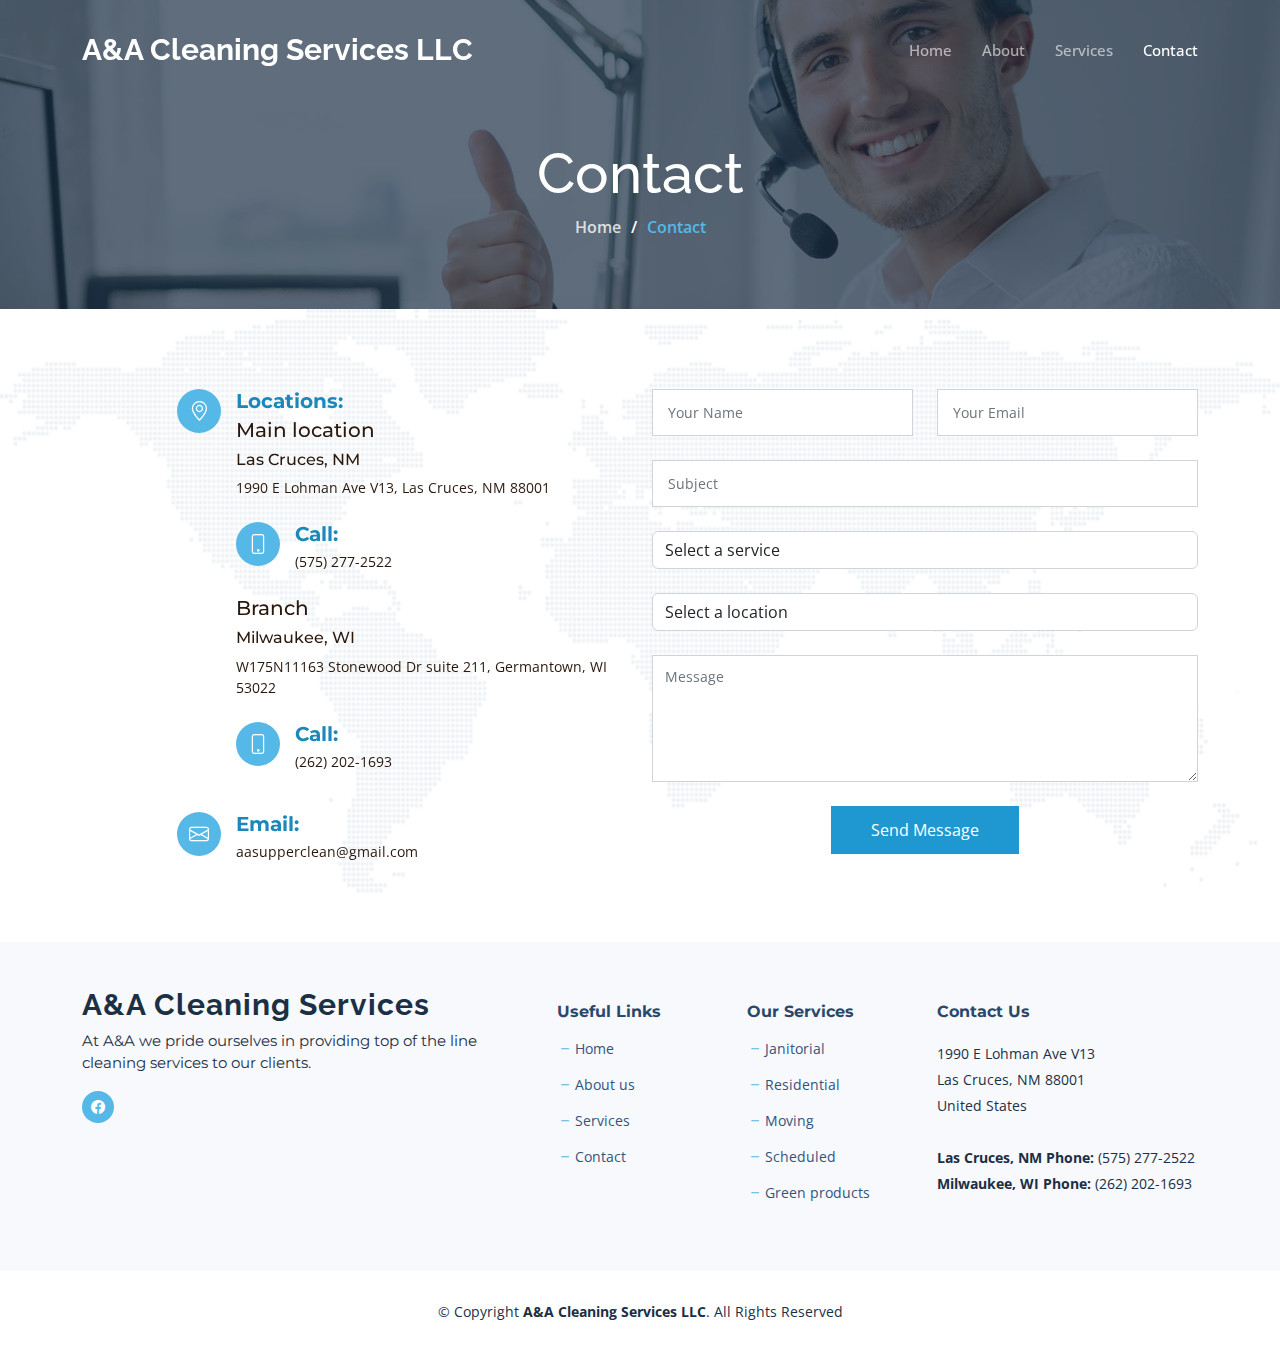
<file: contact.html>
<!DOCTYPE html>
<html lang="en">

<head>
  <meta charset="utf-8">
  <meta content="width=device-width, initial-scale=1.0" name="viewport">

  <title>A&A Cleaning Services - Contact</title>
  <meta content="Contact A&A Cleaning Services for superior cleaning services. Main location: Las Cruces, NM, Branch: Germantown, WI." name="description">
  <meta content="Cleaning Services, Contact, A&A, Las Cruces, Germantown" name="keywords">

  <!-- Favicons -->
  <link href="assets/img/favicon.png" rel="icon">
  <link href="assets/img/apple-touch-icon.png" rel="apple-touch-icon">

  <!-- Google Fonts -->
  <link rel="preconnect" href="https://fonts.googleapis.com">
  <link rel="preconnect" href="https://fonts.gstatic.com" crossorigin>
  <link href="https://fonts.googleapis.com/css2?family=Open+Sans:ital,wght@0,300;0,400;0,500;0,600;0,700;1,300;1,400;1,600;1,700&family=Montserrat:ital,wght@0,300;0,400;0,500;0,600;0,700;1,300;1,400;1,500;1,600;1,700&family=Raleway:ital,wght@0,300;0,400;0,500;0,600;0,700;1,300;1,400;1,500;1,600;1,700&display=swap" rel="stylesheet">

  <!-- Vendor CSS Files -->
  <link href="assets/vendor/bootstrap/css/bootstrap.min.css" rel="stylesheet">
  <link href="assets/vendor/bootstrap-icons/bootstrap-icons.css" rel="stylesheet">
  <link href="assets/vendor/aos/aos.css" rel="stylesheet">
  <link href="assets/vendor/glightbox/css/glightbox.min.css" rel="stylesheet">
  <link href="assets/vendor/swiper/swiper-bundle.min.css" rel="stylesheet">
  <link href="assets/vendor/remixicon/remixicon.css" rel="stylesheet">

  <!-- Template Main CSS File -->
  <link href="assets/css/main.css" rel="stylesheet">


</head>

<body class="page-contact">

  <!-- ======= Header ======= -->
  <header id="header" class="header d-flex align-items-center fixed-top">
    <div class="container-fluid container-xl d-flex align-items-center justify-content-between">

      <a href="index.html" class="logo d-flex align-items-center">
        <!-- Uncomment the line below if you also wish to use an image logo -->
        <!-- <img src="assets/img/logo.png" alt=""> -->
        <h1 class="d-flex align-items-center">A&A Cleaning Services LLC</h1>
      </a>

      <i class="mobile-nav-toggle mobile-nav-show bi bi-list"></i>
      <i class="mobile-nav-toggle mobile-nav-hide d-none bi bi-x"></i>

      <nav id="navbar" class="navbar">
        <ul>
          <li><a href="index.html" >Home</a></li>
          <li><a href="about.html">About</a></li>
          <li><a href="services.html">Services</a></li>
          <li><a href="contact.html" class="active">Contact</a></li>
        </ul>
      </nav><!-- .navbar -->

    </div>
  </header><!-- End Header -->

  <main id="main">

    <!-- ======= Breadcrumbs ======= -->
    <div class="breadcrumbs d-flex align-items-center" style="background-image: url('assets/img/contact-header.jpg');">
      <div class="container position-relative d-flex flex-column align-items-center">

        <h2>Contact</h2>
        <ol>
          <li><a href="index.html">Home</a></li>
          <li>Contact</li>
        </ol>

      </div>
    </div><!-- End Breadcrumbs -->

    <!-- ======= Contact Section ======= -->
    <section id="contact" class="contact">
      <div class="container position-relative" data-aos="fade-up">

        <div class="row gy-4 d-flex justify-content-end">

          <div class="col-lg-5" data-aos="fade-up" data-aos-delay="100">

            <div class="info-item d-flex">
              <i class="bi bi-geo-alt flex-shrink-0"></i>
              <div>
                <h4>Locations:</h4>
                <h5>Main location</h5>
                <h6>Las Cruces, NM</h6>
                <p>1990 E Lohman Ave V13, Las Cruces, NM 88001</p>
                <br>
                <div class="info-item d-flex">
                  <i class="bi bi-phone flex-shrink-0"></i>
                  <div>
                    <h4>Call:</h4>
                    <p>(575) 277-2522</p>
                    <br>
                  </div>
                </div><!-- End Info Item -->
                <h5>Branch</h5>
                <h6>Milwaukee, WI</h6>
                <p>W175N11163 Stonewood Dr suite 211, Germantown, WI 53022</p>
                <br>
                <div class="info-item d-flex">
                  <i class="bi bi-phone flex-shrink-0"></i>
                  <div>
                    <h4>Call:</h4>
                    <p>(262) 202-1693</p>
                  </div>
                </div><!-- End Info Item -->
              </div>
            </div><!-- End Info Item -->

            <div class="info-item d-flex">
              <i class="bi bi-envelope flex-shrink-0"></i>
              <div>
                <h4>Email:</h4>
                <p>aasupperclean@gmail.com</p>
              </div>
            </div><!-- End Info Item -->

          </div>

          <div class="col-lg-6" data-aos="fade-up" data-aos-delay="250">

            <form action="forms/contact.php" method="post" role="form" class="php-email-form">
              <div class="row">
                <div class="col-md-6 form-group">
                  <input type="text" name="name" class="form-control" id="name" placeholder="Your Name" required>
                </div>
                <div class="col-md-6 form-group mt-3 mt-md-0">
                  <input type="email" class="form-control" name="email" id="email" placeholder="Your Email" required>
                </div>
              </div>
              <div class="form-group mt-3">
                <input type="text" class="form-control" name="subject" id="subject" placeholder="Subject" required>
              </div>
              <div class="form-group mt-3">
                <select class="form-control" name="service" id="service" required>
                  <option value="">Select a service</option>
                  <option value="Residential Cleaning">Residential Cleaning</option>
                  <option value="Move In/Out Cleaning">Move In/Out Cleaning</option>
                  <option value="Post Renovation Cleaning Services">Post Renovation Cleaning Services</option>
                  <option value="Residential Janitorial">Residential Janitorial</option>
                  <option value="Scheduled Housekeeping">Scheduled Housekeeping</option>
                  <option value="Green Cleaning">Green Cleaning</option>
                  <option value="Recurring Cleaning">Recurring Cleaning</option>
                  <option value="One Time Cleaning">One Time Cleaning</option>
                  <option value="Commercial Office Cleaning">Commercial Office Cleaning</option>
                  <option value="Qoute">Quote</option>
                </select>
              </div>
              <div class="form-group mt-3">
                <select class="form-control" name="location" id="location" required>
                  <option value="">Select a location</option>
                  <option value="Las Cruces">Las Cruces Area</option>
                  <option value="Milwaukee">Milwaukee Area</option>
                </select>
              </div>
              <div class="form-group mt-3">
                <textarea class="form-control" name="message" rows="5" placeholder="Message" required></textarea>
              </div>
              <div class="my-3">
                <div class="loading">Loading</div>
                <div class="error-message"></div>
                <div class="sent-message">Your message has been sent. Thank you!</div>
              </div>
              <div class="text-center"><button type="submit">Send Message</button></div>
            </form>

          </div><!-- End Contact Form -->

        </div>

      </div>
    </section><!-- End Contact Section -->

  </main><!-- End #main -->

 <!-- ======= Footer ======= -->
 <footer id="footer" class="footer">

  <div class="footer-content">
    <div class="container">
      <div class="row gy-4">
        <div class="col-lg-5 col-md-12 footer-info">
          <a href="index.html" class="logo d-flex align-items-center">
            <span>A&A Cleaning Services</span>
          </a>
          <p>At A&A we pride ourselves in providing top of the line cleaning services to our clients.</p>
          <div class="social-links d-flex  mt-3">
            <a href="https://www.facebook.com/people/AA-cleaning-services/100067482145097/" class="facebook"><i class="bi bi-facebook"></i></a>
          </div>
        </div>

        <div class="col-lg-2 col-6 footer-links">
          <h4>Useful Links</h4>
          <ul>
            <li><i class="bi bi-dash"></i> <a href="index.html">Home</a></li>
            <li><i class="bi bi-dash"></i> <a href="about.html">About us</a></li>
            <li><i class="bi bi-dash"></i> <a href="services.html">Services</a></li>
            <li><i class="bi bi-dash"></i> <a href="contact.html">Contact</a></li>
          </ul>
        </div>

        <div class="col-lg-2 col-6 footer-links">
          <h4>Our Services</h4>
          <ul>
            <li><i class="bi bi-dash"></i> <a href="residential-janitorial.html">Janitorial</a></li>
            <li><i class="bi bi-dash"></i> <a href="residential-cleaning.html">Residential</a></li>
            <li><i class="bi bi-dash"></i> <a href="move-in-move-out.html">Moving</a></li>
            <li><i class="bi bi-dash"></i> <a href="scheduled-housekeeping.html">Scheduled</a></li>
            <li><i class="bi bi-dash"></i> <a href="green-cleaning.html">Green products</a></li>
          </ul>
        </div>

        <div class="col-lg-3 col-md-12 footer-contact text-center text-md-start">
          <h4>Contact Us</h4>
          <p>
            1990 E Lohman Ave V13<br>
            Las Cruces, NM 88001<br>
            United States <br><br>
            <strong>Las Cruces, NM Phone:</strong> (575) 277-2522<br>
            <strong>Milwaukee, WI Phone:</strong> (262) 202-1693<br>
          </p>

        </div>

      </div>
    </div>
  </div>

  <div class="footer-legal">
    <div class="container">
      <div class="copyright">
        &copy; Copyright <strong><span>A&A Cleaning Services LLC</span></strong>. All Rights Reserved
      </div>
      
    </div>
  </div>
</footer><!-- End Footer -->

  <a href="#" class="scroll-top d-flex align-items-center justify-content-center"><i class="bi bi-arrow-up-short"></i></a>

  <div id="preloader"></div>

  <!-- Vendor JS Files -->
  <script src="assets/vendor/bootstrap/js/bootstrap.bundle.min.js"></script>
  <script src="assets/vendor/aos/aos.js"></script>
  <script src="assets/vendor/glightbox/js/glightbox.min.js"></script>
  <script src="assets/vendor/swiper/swiper-bundle.min.js"></script>
  <script src="assets/vendor/isotope-layout/isotope.pkgd.min.js"></script>
  <script src="assets/vendor/php-email-form/validate.js"></script>

  <!-- Template Main JS File -->
  <script src="assets/js/main.js"></script>

</body>

</html>
</file>
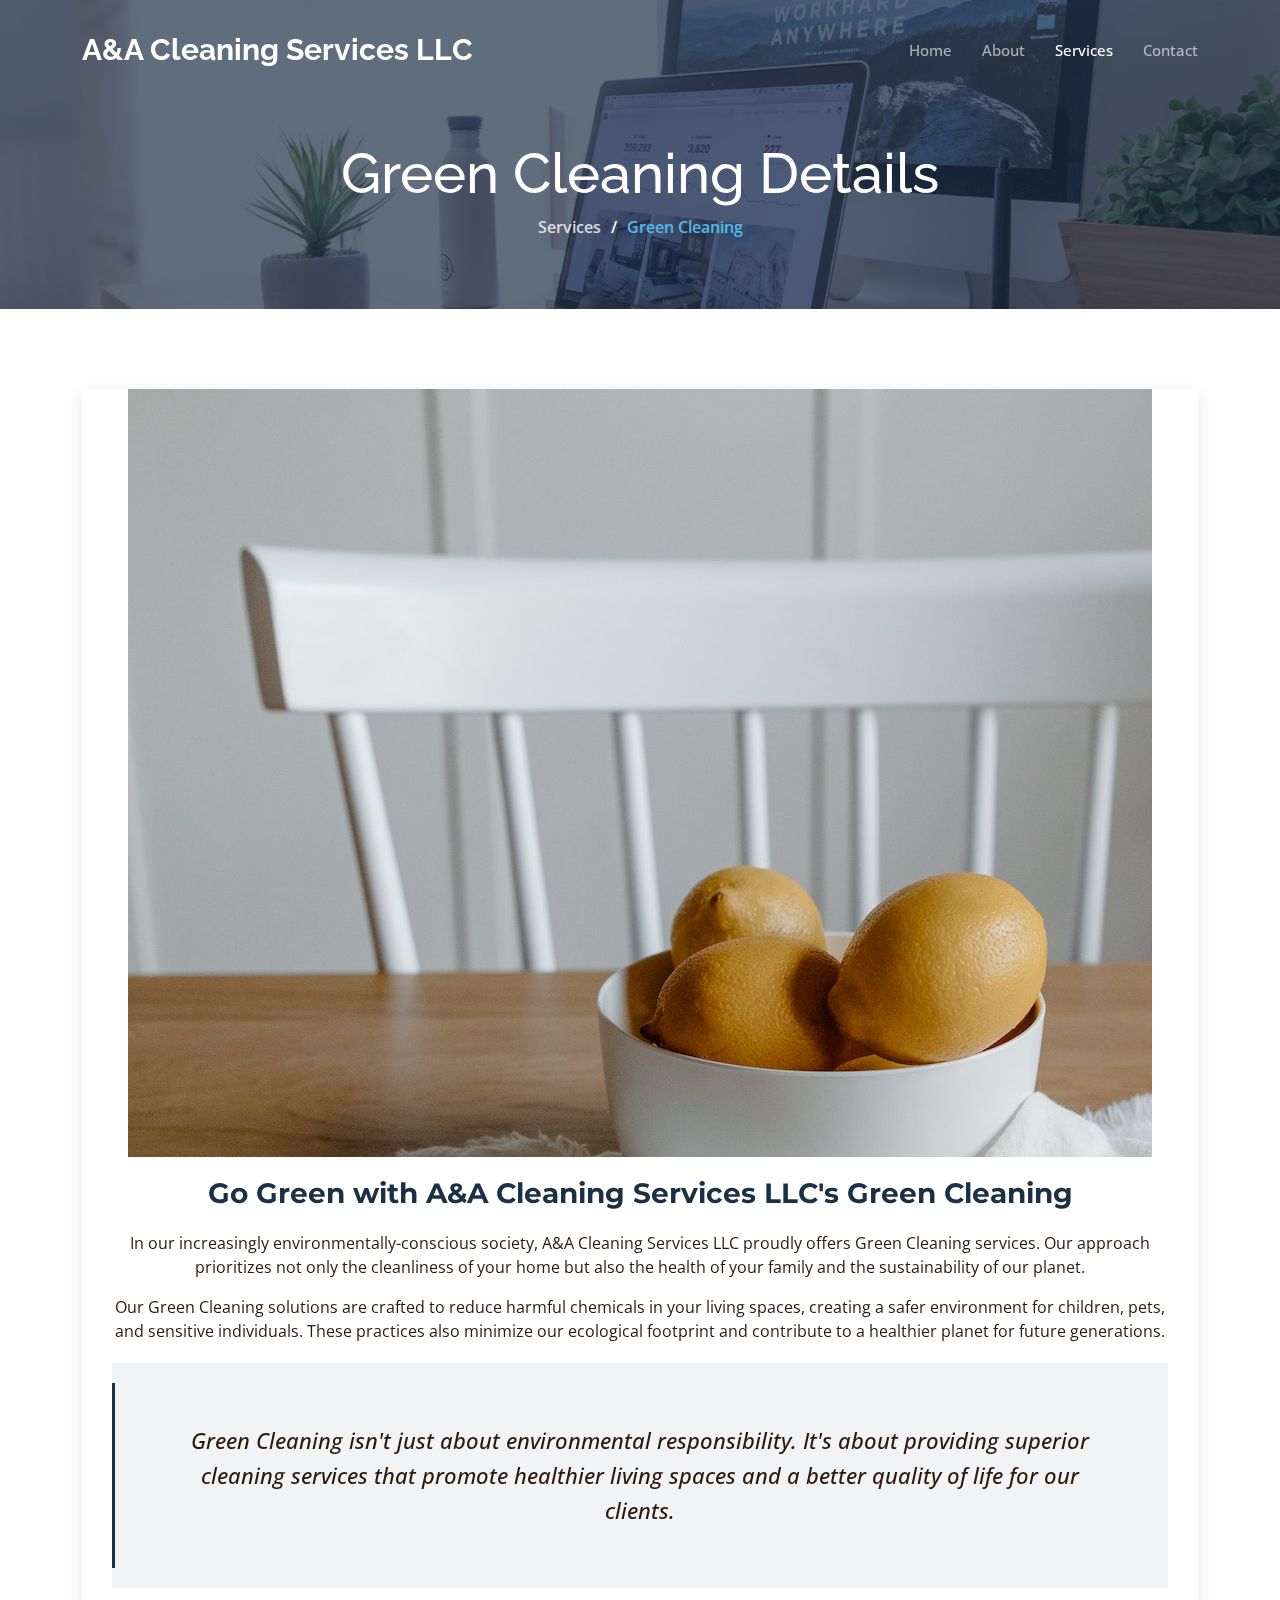
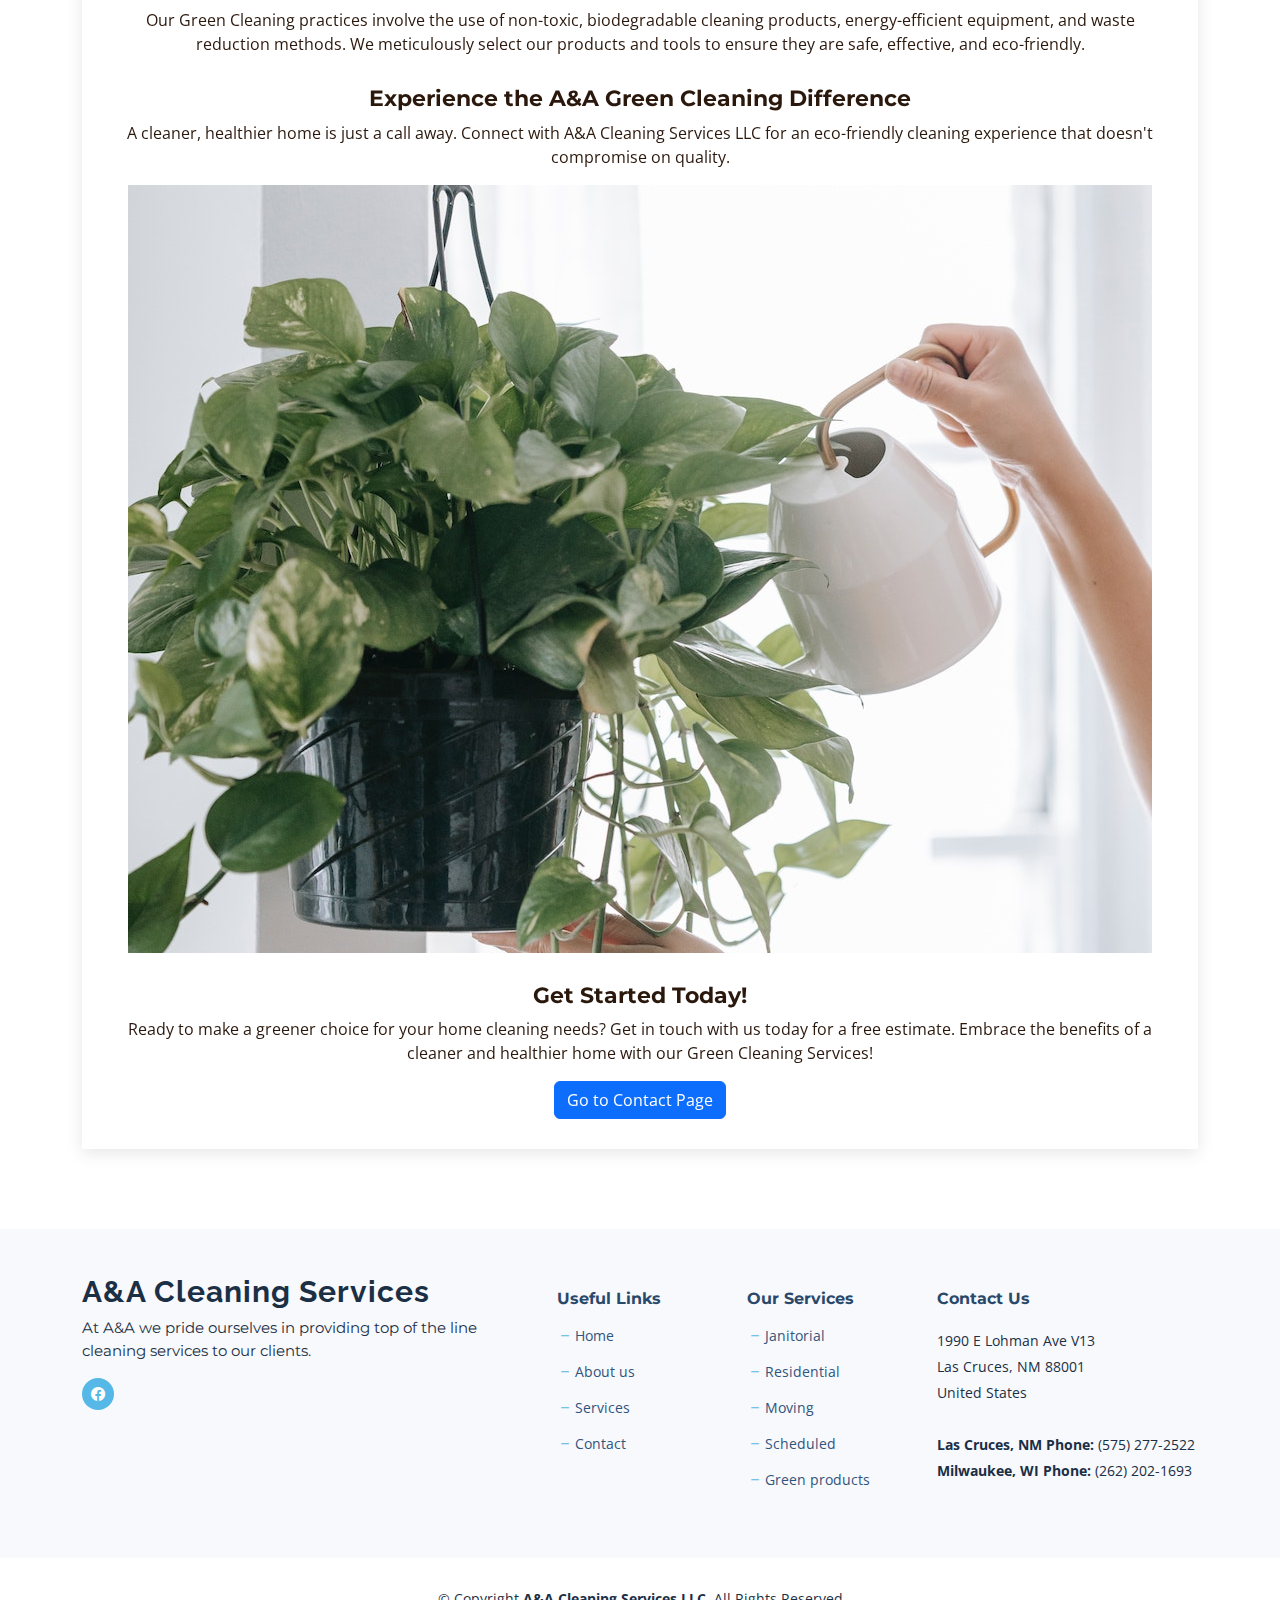
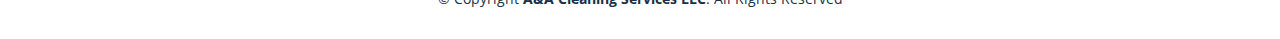
<file: green-cleaning.html>
<!DOCTYPE html>
<html lang="en">

<head>
  <meta charset="utf-8">
  <meta content="width=device-width, initial-scale=1.0" name="viewport">

  <title>Green Cleaning Services | A&A Cleaning Services LLC</title>
    <meta name="description" content="A&A Cleaning Services LLC provides eco-friendly and sustainable Green Cleaning services. Experience thorough cleaning while protecting the environment and maintaining your health.">
    <meta name="keywords" content="Green Cleaning, Eco-friendly Cleaning, Sustainable Cleaning, Residential Cleaning, A&A Cleaning Services">

  <!-- Favicons -->
  <link href="assets/img/favicon.png" rel="icon">
  <link href="assets/img/apple-touch-icon.png" rel="apple-touch-icon">

  <!-- Google Fonts -->
  <link rel="preconnect" href="https://fonts.googleapis.com">
  <link rel="preconnect" href="https://fonts.gstatic.com" crossorigin>
  <link href="https://fonts.googleapis.com/css2?family=Open+Sans:ital,wght@0,300;0,400;0,500;0,600;0,700;1,300;1,400;1,600;1,700&family=Montserrat:ital,wght@0,300;0,400;0,500;0,600;0,700;1,300;1,400;1,500;1,600;1,700&family=Raleway:ital,wght@0,300;0,400;0,500;0,600;0,700;1,300;1,400;1,500;1,600;1,700&display=swap" rel="stylesheet">

  <!-- Vendor CSS Files -->
  <link href="assets/vendor/bootstrap/css/bootstrap.min.css" rel="stylesheet">
  <link href="assets/vendor/bootstrap-icons/bootstrap-icons.css" rel="stylesheet">
  <link href="assets/vendor/aos/aos.css" rel="stylesheet">
  <link href="assets/vendor/glightbox/css/glightbox.min.css" rel="stylesheet">
  <link href="assets/vendor/swiper/swiper-bundle.min.css" rel="stylesheet">
  <link href="assets/vendor/remixicon/remixicon.css" rel="stylesheet">

  <!-- Template Main CSS File -->
  <link href="assets/css/main.css" rel="stylesheet">
</head>

<body class="page-blog">

   <!-- ======= Header ======= -->
   <header id="header" class="header d-flex align-items-center fixed-top">
    <div class="container-fluid container-xl d-flex align-items-center justify-content-between">

      <a href="index.html" class="logo d-flex align-items-center">
        <!-- Uncomment the line below if you also wish to use an image logo -->
        <!-- <img src="assets/img/logo.png" alt=""> -->
        <h1 class="d-flex align-items-center">A&A Cleaning Services LLC</h1>
      </a>

      <i class="mobile-nav-toggle mobile-nav-show bi bi-list"></i>
      <i class="mobile-nav-toggle mobile-nav-hide d-none bi bi-x"></i>

      <nav id="navbar" class="navbar">
        <ul>
          <li><a href="index.html" >Home</a></li>
          <li><a href="about.html">About</a></li>
          <li><a href="services.html"class="active">Services</a></li>
          <li><a href="contact.html">Contact</a></li>
        </ul>
      </nav><!-- .navbar -->

    </div>
  </header><!-- End Header -->

  <main id="main">

    <!-- ======= Breadcrumbs ======= -->
    <div class="breadcrumbs d-flex align-items-center" style="background-image: url('assets/img/blog-header.jpg');">
      <div class="container position-relative d-flex flex-column align-items-center">

        <h2>Green Cleaning Details</h2>
        <ol>
          <li><a href="services.html">Services</a></li>
          <li>Green Cleaning</li>
        </ol>

      </div>
    </div><!-- End Breadcrumbs -->

    <!-- ======= Blog Details Section ======= -->
    <section id="blog" class="blog">
      <div class="container" data-aos="fade-up">
          <div class="row g-5">
              <div class="col-lg-12" data-aos="fade-up" data-aos-delay="200">
                  <article class="blog-details text-center">
                      <div class="post-img">
                          <img src="assets/img/blog/gre-1.jpg" alt="Green Cleaning" class="img-fluid">
                      </div>
                      <h2 class="title">Go Green with A&A Cleaning Services LLC's Green Cleaning</h2>
                      <div class="content">
                          <p>
                              In our increasingly environmentally-conscious society, A&A Cleaning Services LLC proudly offers Green Cleaning services. Our approach prioritizes not only the cleanliness of your home but also the health of your family and the sustainability of our planet.
                          </p>
                          <p>
                              Our Green Cleaning solutions are crafted to reduce harmful chemicals in your living spaces, creating a safer environment for children, pets, and sensitive individuals. These practices also minimize our ecological footprint and contribute to a healthier planet for future generations.
                          </p>
                          <blockquote>
                              <p>
                                  Green Cleaning isn't just about environmental responsibility. It's about providing superior cleaning services that promote healthier living spaces and a better quality of life for our clients.
                              </p>
                          </blockquote>
                          <p>
                              Our Green Cleaning practices involve the use of non-toxic, biodegradable cleaning products, energy-efficient equipment, and waste reduction methods. We meticulously select our products and tools to ensure they are safe, effective, and eco-friendly.
                          </p>
                          <h3>Experience the A&A Green Cleaning Difference</h3>
                          <p>
                              A cleaner, healthier home is just a call away. Connect with A&A Cleaning Services LLC for an eco-friendly cleaning experience that doesn't compromise on quality. 
                          </p>
                          <img src="assets/img/blog/gre-2.jpg" class="img-fluid" alt="Green Cleaning Interior">
                          <h3>Get Started Today!</h3>
                          <p>
                              Ready to make a greener choice for your home cleaning needs? Get in touch with us today for a free estimate. Embrace the benefits of a cleaner and healthier home with our Green Cleaning Services!
                          </p>
                      </div><!-- End post content -->
                      <div class="contact-button" style="text-align: center;">
                        <a href="/contact.html" class="btn btn-primary">Go to Contact Page</a>
                      </div>
                  </article><!-- End blog post -->
              </div>
          </div>
      </div>
  </section><!-- End Blog Details Section -->
  </main><!-- End #main -->

  <!-- ======= Footer ======= -->
  <footer id="footer" class="footer">

    <div class="footer-content">
      <div class="container">
        <div class="row gy-4">
          <div class="col-lg-5 col-md-12 footer-info">
            <a href="index.html" class="logo d-flex align-items-center">
              <span>A&A Cleaning Services</span>
            </a>
            <p>At A&A we pride ourselves in providing top of the line cleaning services to our clients.</p>
            <div class="social-links d-flex  mt-3">
              <a href="https://www.facebook.com/people/AA-cleaning-services/100067482145097/" class="facebook"><i class="bi bi-facebook"></i></a>
            </div>
          </div>

          <div class="col-lg-2 col-6 footer-links">
            <h4>Useful Links</h4>
            <ul>
              <li><i class="bi bi-dash"></i> <a href="index.html">Home</a></li>
              <li><i class="bi bi-dash"></i> <a href="about.html">About us</a></li>
              <li><i class="bi bi-dash"></i> <a href="services.html">Services</a></li>
              <li><i class="bi bi-dash"></i> <a href="contact.html">Contact</a></li>
            </ul>
          </div>

          <div class="col-lg-2 col-6 footer-links">
            <h4>Our Services</h4>
            <ul>
              <li><i class="bi bi-dash"></i> <a href="residential-janitorial.html">Janitorial</a></li>
              <li><i class="bi bi-dash"></i> <a href="residential-cleaning.html">Residential</a></li>
              <li><i class="bi bi-dash"></i> <a href="move-in-move-out.html">Moving</a></li>
              <li><i class="bi bi-dash"></i> <a href="scheduled-housekeeping.html">Scheduled</a></li>
              <li><i class="bi bi-dash"></i> <a href="green-cleaning.html">Green products</a></li>
            </ul>
          </div>

          <div class="col-lg-3 col-md-12 footer-contact text-center text-md-start">
            <h4>Contact Us</h4>
            <p>
              1990 E Lohman Ave V13<br>
              Las Cruces, NM 88001<br>
              United States <br><br>
              <strong>Las Cruces, NM Phone:</strong> (575) 277-2522<br>
            <strong>Milwaukee, WI Phone:</strong> (262) 202-1693<br>
            </p>

          </div>

        </div>
      </div>
    </div>

    <div class="footer-legal">
      <div class="container">
        <div class="copyright">
          &copy; Copyright <strong><span>A&A Cleaning Services LLC</span></strong>. All Rights Reserved
        </div>
        
      </div>
    </div>
  </footer><!-- End Footer -->

  <a href="#" class="scroll-top d-flex align-items-center justify-content-center"><i class="bi bi-arrow-up-short"></i></a>

  <div id="preloader"></div>

  <!-- Vendor JS Files -->
  <script src="assets/vendor/bootstrap/js/bootstrap.bundle.min.js"></script>
  <script src="assets/vendor/aos/aos.js"></script>
  <script src="assets/vendor/glightbox/js/glightbox.min.js"></script>
  <script src="assets/vendor/swiper/swiper-bundle.min.js"></script>
  <script src="assets/vendor/isotope-layout/isotope.pkgd.min.js"></script>
  <script src="assets/vendor/php-email-form/validate.js"></script>

  <!-- Template Main JS File -->
  <script src="assets/js/main.js"></script>

</body>

</html>
</file>
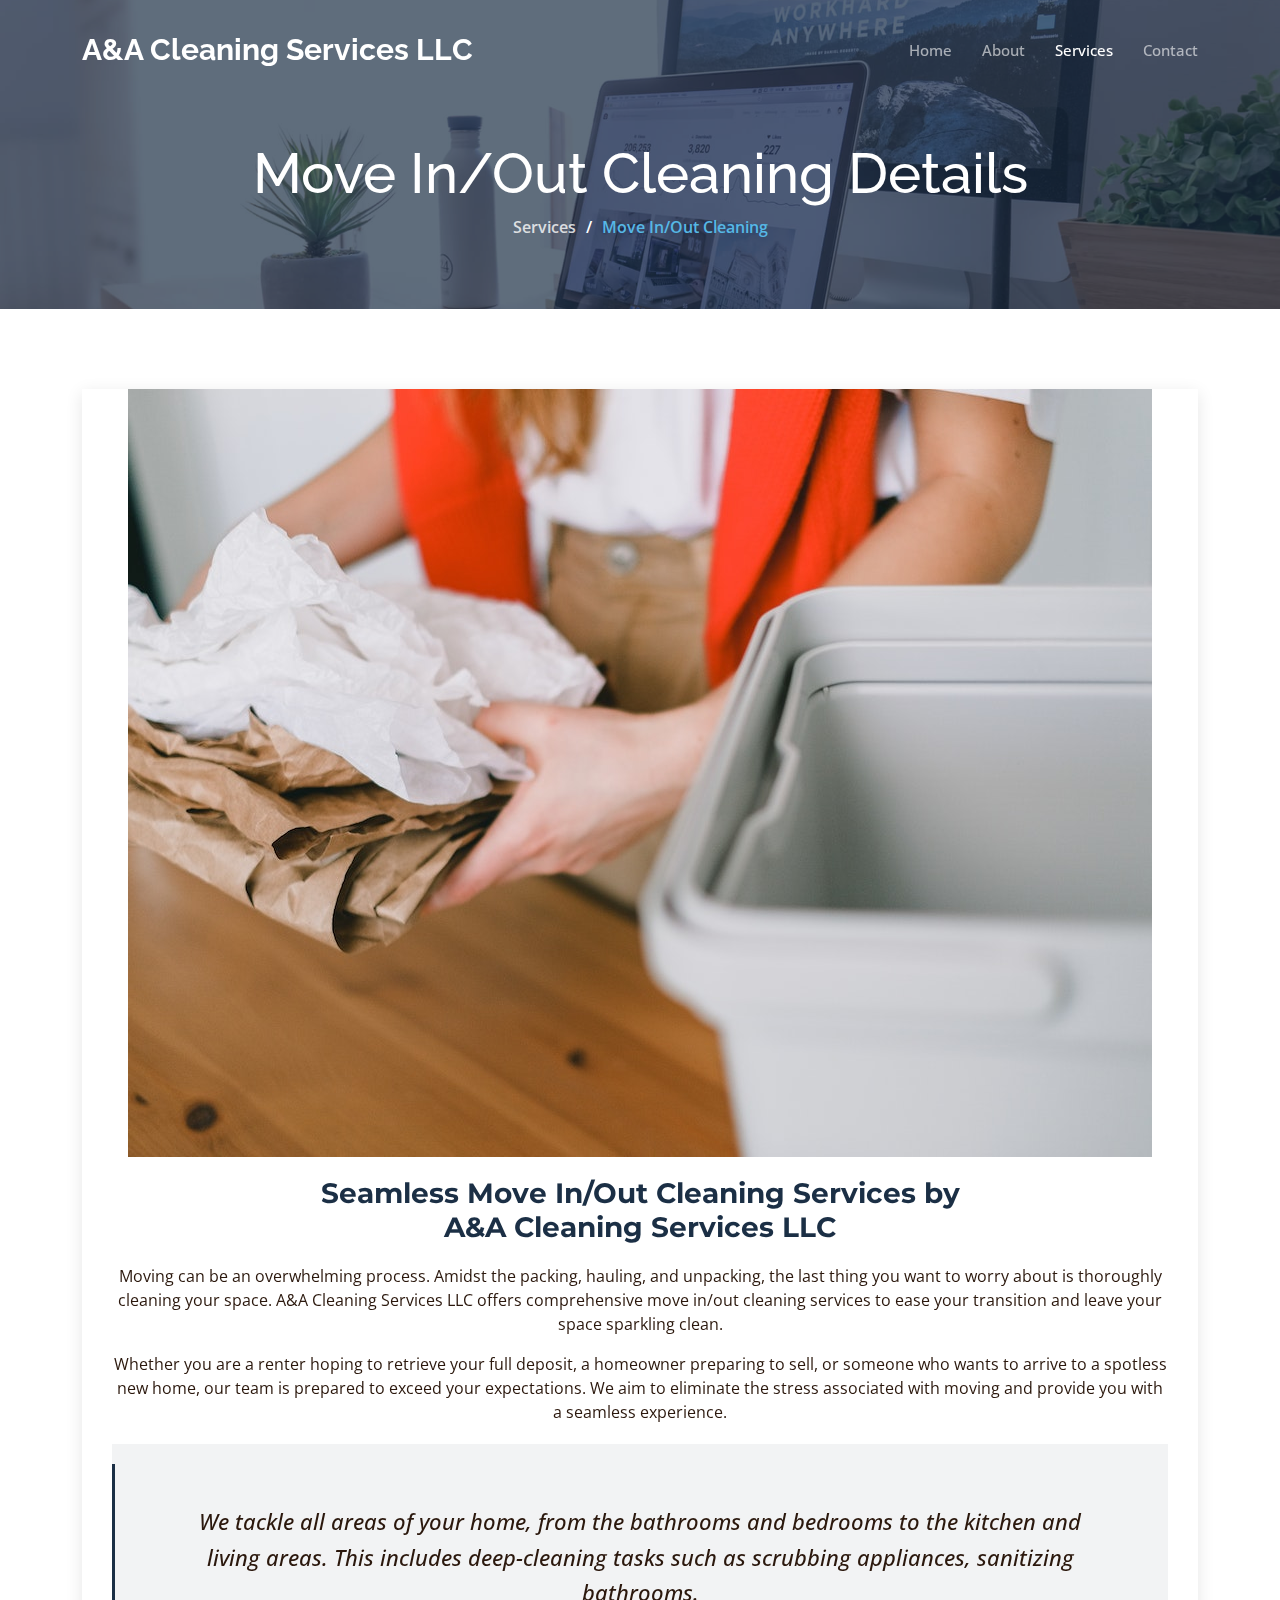
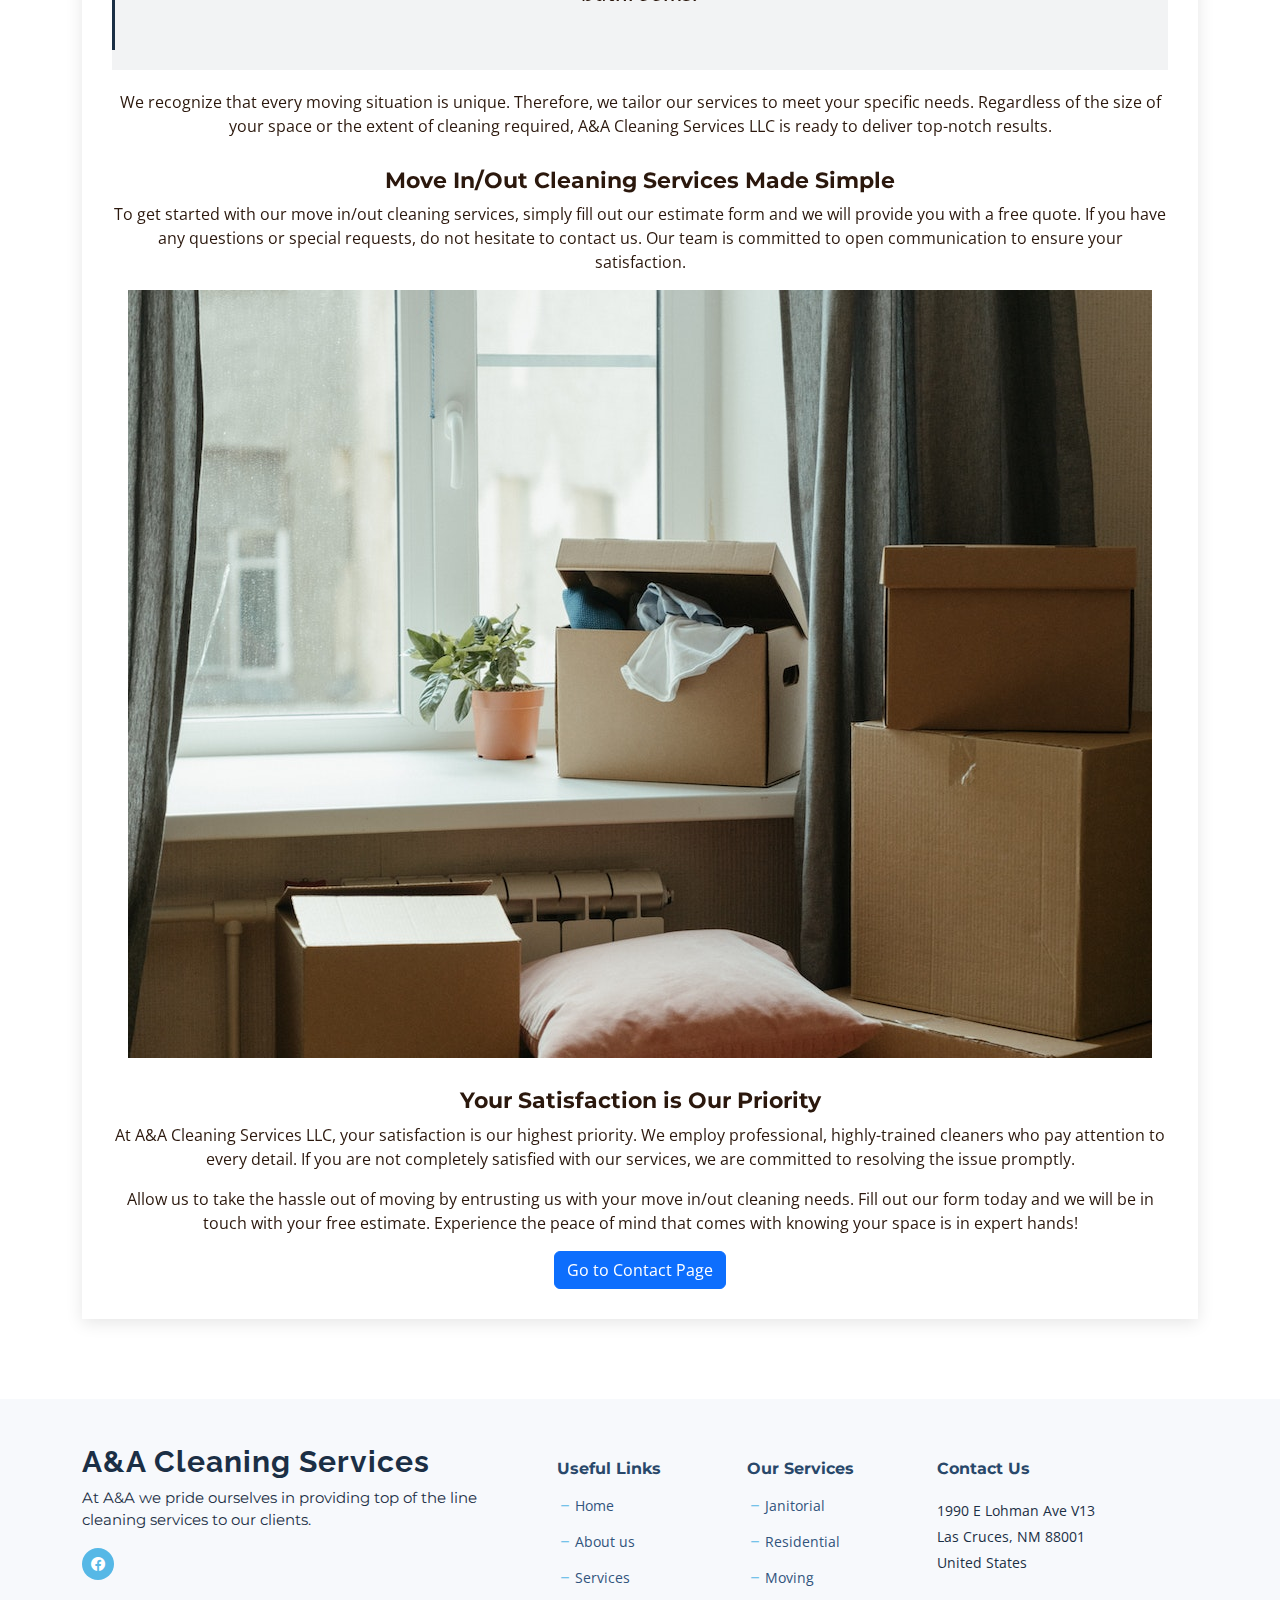
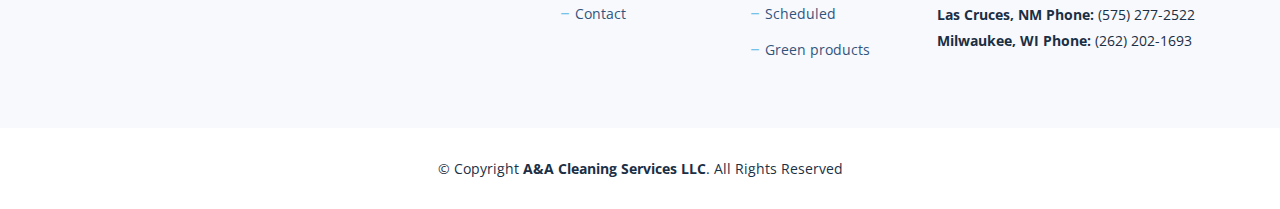
<file: move-in-move-out.html>
<!DOCTYPE html>
<html lang="en">

<head>
  <meta charset="utf-8">
  <meta content="width=device-width, initial-scale=1.0" name="viewport">

    <title>Move In/Out Cleaning Services | A&A Cleaning Services LLC</title>
    <meta name="description" content="At A&A Cleaning Services LLC, we offer comprehensive move in/move out cleaning services to ease your transition and ensure your home is spotless. Whether you're moving into a new home or leaving one behind, our team provides detailed cleaning solutions tailored to your needs. Get a free estimate today!">
    <meta name="keywords" content="Move In Cleaning, Move Out Cleaning, Residential Cleaning, Cleaning Services, Free Cleaning Estimate, A&A Cleaning Services LLC">

  <!-- Favicons -->
  <link href="assets/img/favicon.png" rel="icon">
  <link href="assets/img/apple-touch-icon.png" rel="apple-touch-icon">

  <!-- Google Fonts -->
  <link rel="preconnect" href="https://fonts.googleapis.com">
  <link rel="preconnect" href="https://fonts.gstatic.com" crossorigin>
  <link href="https://fonts.googleapis.com/css2?family=Open+Sans:ital,wght@0,300;0,400;0,500;0,600;0,700;1,300;1,400;1,600;1,700&family=Montserrat:ital,wght@0,300;0,400;0,500;0,600;0,700;1,300;1,400;1,500;1,600;1,700&family=Raleway:ital,wght@0,300;0,400;0,500;0,600;0,700;1,300;1,400;1,500;1,600;1,700&display=swap" rel="stylesheet">

  <!-- Vendor CSS Files -->
  <link href="assets/vendor/bootstrap/css/bootstrap.min.css" rel="stylesheet">
  <link href="assets/vendor/bootstrap-icons/bootstrap-icons.css" rel="stylesheet">
  <link href="assets/vendor/aos/aos.css" rel="stylesheet">
  <link href="assets/vendor/glightbox/css/glightbox.min.css" rel="stylesheet">
  <link href="assets/vendor/swiper/swiper-bundle.min.css" rel="stylesheet">
  <link href="assets/vendor/remixicon/remixicon.css" rel="stylesheet">

  <!-- Template Main CSS File -->
  <link href="assets/css/main.css" rel="stylesheet">

</head>

<body class="page-blog">

   <!-- ======= Header ======= -->
   <header id="header" class="header d-flex align-items-center fixed-top">
    <div class="container-fluid container-xl d-flex align-items-center justify-content-between">

      <a href="index.html" class="logo d-flex align-items-center">
        <!-- Uncomment the line below if you also wish to use an image logo -->
        <!-- <img src="assets/img/logo.png" alt=""> -->
        <h1 class="d-flex align-items-center">A&A Cleaning Services LLC</h1>
      </a>

      <i class="mobile-nav-toggle mobile-nav-show bi bi-list"></i>
      <i class="mobile-nav-toggle mobile-nav-hide d-none bi bi-x"></i>

      <nav id="navbar" class="navbar">
        <ul>
          <li><a href="index.html" >Home</a></li>
          <li><a href="about.html">About</a></li>
          <li><a href="services.html" class="active">Services</a></li>
          <li><a href="contact.html">Contact</a></li>
        </ul>
      </nav><!-- .navbar -->

    </div>
  </header><!-- End Header -->

  <main id="main">

    <!-- ======= Breadcrumbs ======= -->
    <div class="breadcrumbs d-flex align-items-center" style="background-image: url('assets/img/blog-header.jpg');">
      <div class="container position-relative d-flex flex-column align-items-center">

        <h2>Move In/Out Cleaning Details</h2>
        <ol>
          <li><a href="services.html">Services</a></li>
          <li>Move In/Out Cleaning</li>
        </ol>

      </div>
    </div><!-- End Breadcrumbs -->

    <!-- ======= Blog Details Section ======= -->
    <section id="blog" class="blog">
      <div class="container" data-aos="fade-up">

        <div class="row g-5">

          <div class="col-lg-12" data-aos="fade-up" data-aos-delay="200">
    
            <article class="blog-details text-center">
    
              <div class="post-img">
                <img src="assets/img/blog/move-1.jpg" alt="putting away paper" class="img-fluid">
              </div>
    
              <h2 class="title">Seamless Move In/Out Cleaning Services by <br>A&A Cleaning Services LLC</h2>
    
              <div class="content">
                <p>
                  Moving can be an overwhelming process. Amidst the packing, hauling, and unpacking, the last thing you want to worry about is thoroughly cleaning your space. A&A Cleaning Services LLC offers comprehensive move in/out cleaning services to ease your transition and leave your space sparkling clean.
                </p>
    
                <p>
                  Whether you are a renter hoping to retrieve your full deposit, a homeowner preparing to sell, or someone who wants to arrive to a spotless new home, our team is prepared to exceed your expectations. We aim to eliminate the stress associated with moving and provide you with a seamless experience.
                </p>
    
                <blockquote>
                  <p>
                    We tackle all areas of your home, from the bathrooms and bedrooms to the kitchen and living areas. This includes deep-cleaning tasks such as scrubbing appliances, sanitizing bathrooms.
                  </p>
                </blockquote>
    
                <p>
                  We recognize that every moving situation is unique. Therefore, we tailor our services to meet your specific needs. Regardless of the size of your space or the extent of cleaning required, A&A Cleaning Services LLC is ready to deliver top-notch results.
                </p>
    
                <h3>Move In/Out Cleaning Services Made Simple</h3>
                <p>
                  To get started with our move in/out cleaning services, simply fill out our estimate form and we will provide you with a free quote. If you have any questions or special requests, do not hesitate to contact us. Our team is committed to open communication to ensure your satisfaction.
                </p>
                <img src="assets/img/blog/move-2.jpg" class="img-fluid" alt="Shipping boxes">
    
                <h3>Your Satisfaction is Our Priority</h3>
                <p>
                  At A&A Cleaning Services LLC, your satisfaction is our highest priority. We employ professional, highly-trained cleaners who pay attention to every detail. If you are not completely satisfied with our services, we are committed to resolving the issue promptly.
                </p>
                <p>
                  Allow us to take the hassle out of moving by entrusting us with your move in/out cleaning needs. Fill out our form today and we will be in touch with your free estimate. Experience the peace of mind that comes with knowing your space is in expert hands!
                </p>
    
              </div><!-- End post content -->

              <div class="contact-button" style="text-align: center;">
                <a href="/contact.html" class="btn btn-primary">Go to Contact Page</a>
              </div>
    
            </article><!-- End blog post -->
    
          <div class="col-lg-4" data-aos="fade-up" data-aos-delay="400">
        </div>
    
      </div>
    </section><!-- End Blog Details Section -->

  </main><!-- End #main -->

  <!-- ======= Footer ======= -->
  <footer id="footer" class="footer">

    <div class="footer-content">
      <div class="container">
        <div class="row gy-4">
          <div class="col-lg-5 col-md-12 footer-info">
            <a href="index.html" class="logo d-flex align-items-center">
              <span>A&A Cleaning Services</span>
            </a>
            <p>At A&A we pride ourselves in providing top of the line cleaning services to our clients.</p>
            <div class="social-links d-flex  mt-3">
              <a href="https://www.facebook.com/people/AA-cleaning-services/100067482145097/" class="facebook"><i class="bi bi-facebook"></i></a>
            </div>
          </div>

          <div class="col-lg-2 col-6 footer-links">
            <h4>Useful Links</h4>
            <ul>
              <li><i class="bi bi-dash"></i> <a href="index.html">Home</a></li>
              <li><i class="bi bi-dash"></i> <a href="about.html">About us</a></li>
              <li><i class="bi bi-dash"></i> <a href="services.html">Services</a></li>
              <li><i class="bi bi-dash"></i> <a href="contact.html">Contact</a></li>
            </ul>
          </div>

          <div class="col-lg-2 col-6 footer-links">
            <h4>Our Services</h4>
            <ul>
              <li><i class="bi bi-dash"></i> <a href="residential-janitorial.html">Janitorial</a></li>
              <li><i class="bi bi-dash"></i> <a href="residential-cleaning.html">Residential</a></li>
              <li><i class="bi bi-dash"></i> <a href="move-in-move-out.html">Moving</a></li>
              <li><i class="bi bi-dash"></i> <a href="scheduled-housekeeping.html">Scheduled</a></li>
              <li><i class="bi bi-dash"></i> <a href="green-cleaning.html">Green products</a></li>
            </ul>
          </div>

          <div class="col-lg-3 col-md-12 footer-contact text-center text-md-start">
            <h4>Contact Us</h4>
            <p>
              1990 E Lohman Ave V13<br>
              Las Cruces, NM 88001<br>
              United States <br><br>
              <strong>Las Cruces, NM Phone:</strong> (575) 277-2522<br>
            <strong>Milwaukee, WI Phone:</strong> (262) 202-1693<br>
            </p>

          </div>

        </div>
      </div>
    </div>

    <div class="footer-legal">
      <div class="container">
        <div class="copyright">
          &copy; Copyright <strong><span>A&A Cleaning Services LLC</span></strong>. All Rights Reserved
        </div>
        
      </div>
    </div>
  </footer><!-- End Footer -->

  <a href="#" class="scroll-top d-flex align-items-center justify-content-center"><i class="bi bi-arrow-up-short"></i></a>

  <div id="preloader"></div>

  <!-- Vendor JS Files -->
  <script src="assets/vendor/bootstrap/js/bootstrap.bundle.min.js"></script>
  <script src="assets/vendor/aos/aos.js"></script>
  <script src="assets/vendor/glightbox/js/glightbox.min.js"></script>
  <script src="assets/vendor/swiper/swiper-bundle.min.js"></script>
  <script src="assets/vendor/isotope-layout/isotope.pkgd.min.js"></script>
  <script src="assets/vendor/php-email-form/validate.js"></script>

  <!-- Template Main JS File -->
  <script src="assets/js/main.js"></script>

</body>

</html>
</file>
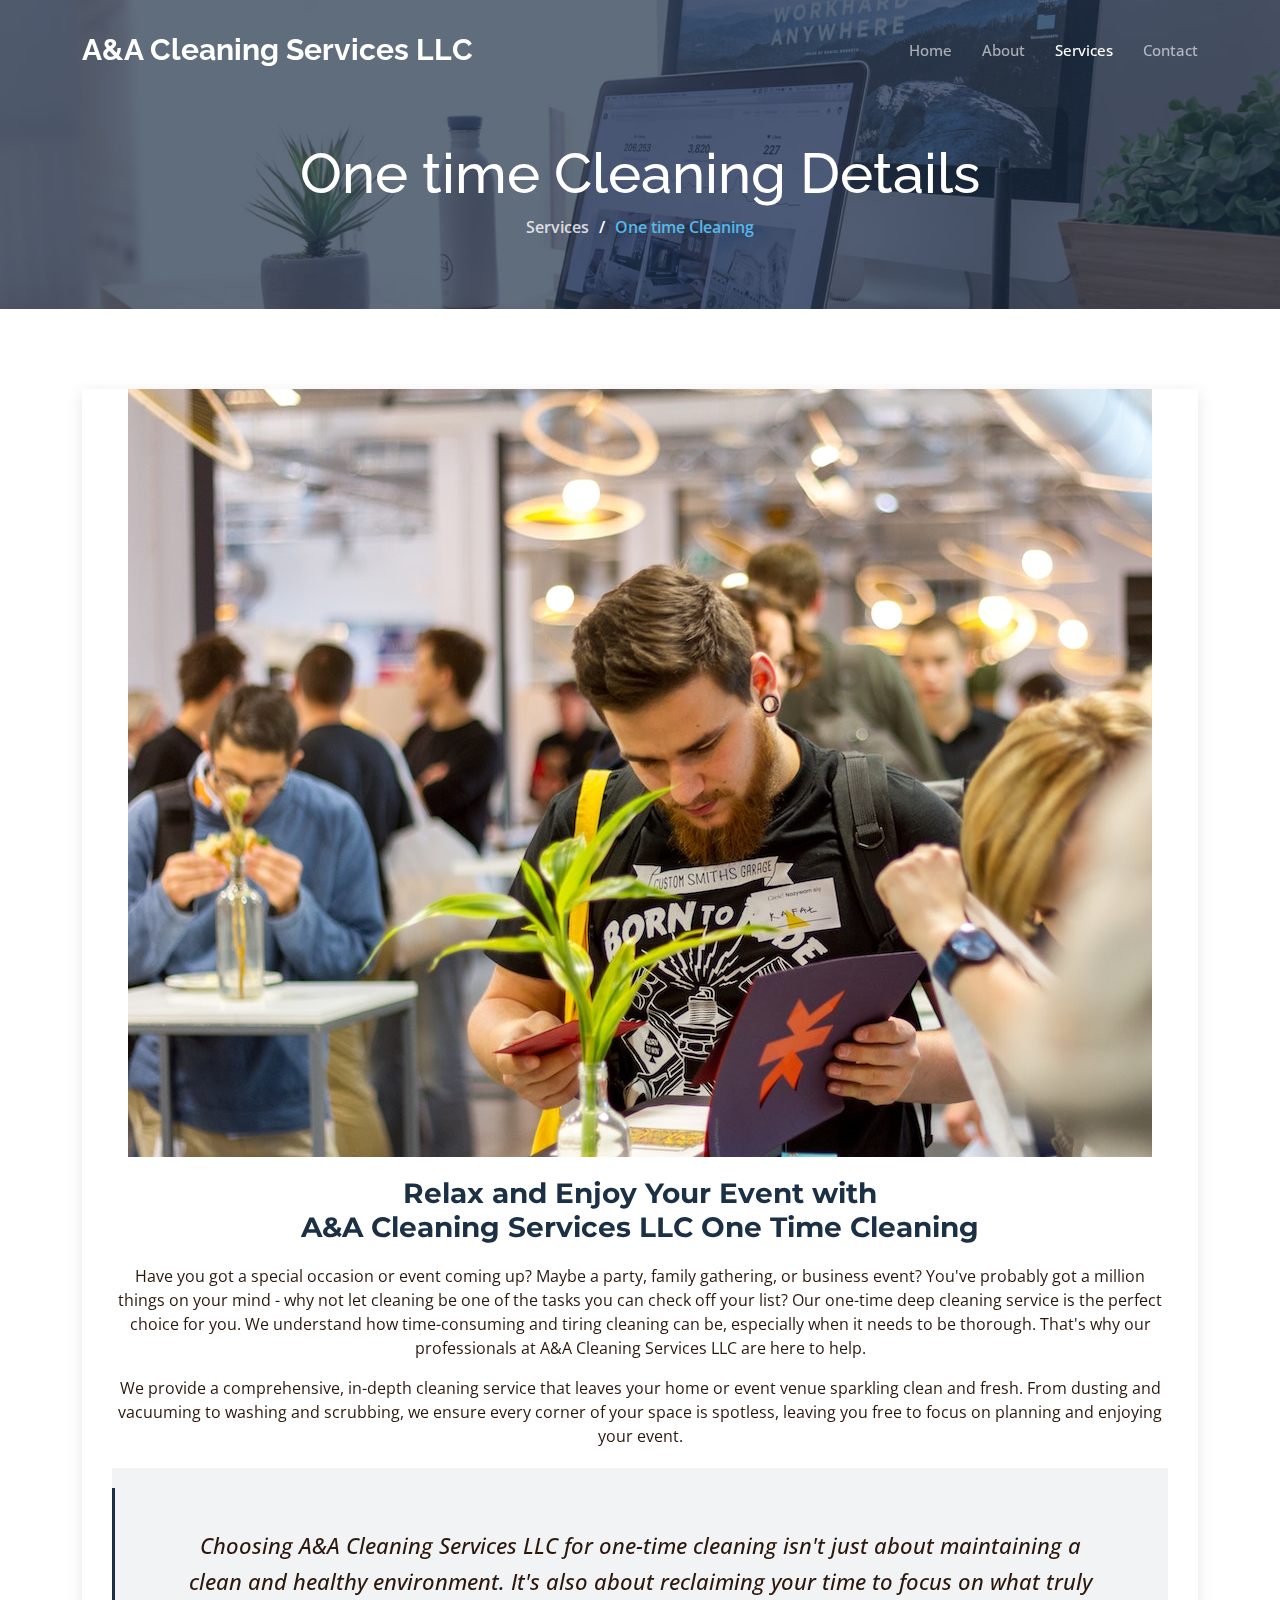
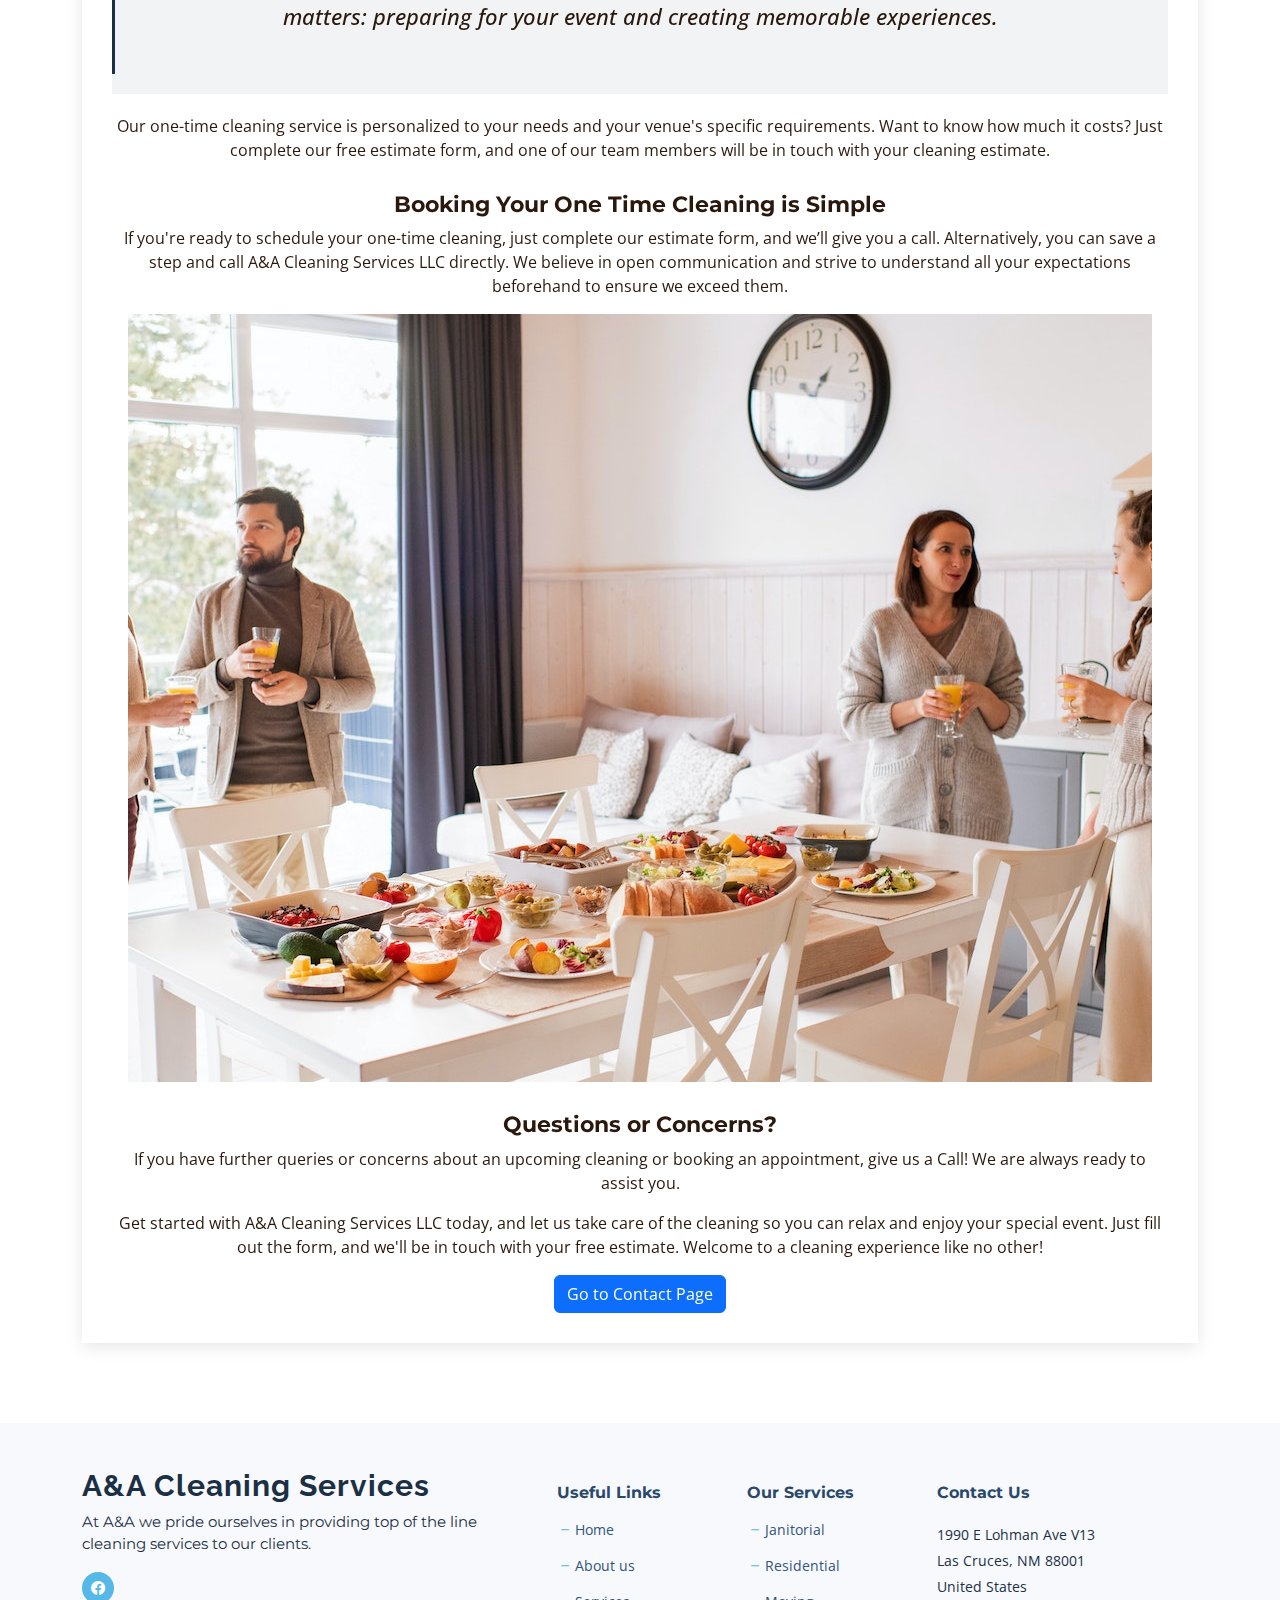
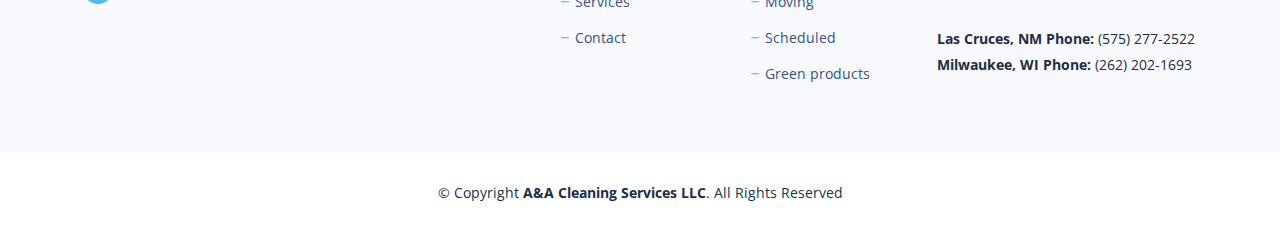
<file: one-time-cleaning.html>
<!DOCTYPE html>
<html lang="en">

<head>
  <meta charset="utf-8">
  <meta content="width=device-width, initial-scale=1.0" name="viewport">

  <title>One Time Cleaning Services | A&A Cleaning Services LLC</title>
  <meta name="description" content="Looking for a one-off deep cleaning service for special occasions or big events? Our one time cleaning service is a perfect choice. Contact us for a free quote today!">
  <meta name="keywords" content="One time cleaning, Event cleaning, Deep cleaning, Cleaning services, A&A Cleaning">

  <!-- Favicons -->
  <link href="assets/img/favicon.png" rel="icon">
  <link href="assets/img/apple-touch-icon.png" rel="apple-touch-icon">

  <!-- Google Fonts -->
  <link rel="preconnect" href="https://fonts.googleapis.com">
  <link rel="preconnect" href="https://fonts.gstatic.com" crossorigin>
  <link href="https://fonts.googleapis.com/css2?family=Open+Sans:ital,wght@0,300;0,400;0,500;0,600;0,700;1,300;1,400;1,600;1,700&family=Montserrat:ital,wght@0,300;0,400;0,500;0,600;0,700;1,300;1,400;1,500;1,600;1,700&family=Raleway:ital,wght@0,300;0,400;0,500;0,600;0,700;1,300;1,400;1,500;1,600;1,700&display=swap" rel="stylesheet">

  <!-- Vendor CSS Files -->
  <link href="assets/vendor/bootstrap/css/bootstrap.min.css" rel="stylesheet">
  <link href="assets/vendor/bootstrap-icons/bootstrap-icons.css" rel="stylesheet">
  <link href="assets/vendor/aos/aos.css" rel="stylesheet">
  <link href="assets/vendor/glightbox/css/glightbox.min.css" rel="stylesheet">
  <link href="assets/vendor/swiper/swiper-bundle.min.css" rel="stylesheet">
  <link href="assets/vendor/remixicon/remixicon.css" rel="stylesheet">

  <!-- Template Main CSS File -->
  <link href="assets/css/main.css" rel="stylesheet">
</head>

<body class="page-blog">

   <!-- ======= Header ======= -->
   <header id="header" class="header d-flex align-items-center fixed-top">
    <div class="container-fluid container-xl d-flex align-items-center justify-content-between">

      <a href="index.html" class="logo d-flex align-items-center">
        <!-- Uncomment the line below if you also wish to use an image logo -->
        <!-- <img src="assets/img/logo.png" alt=""> -->
        <h1 class="d-flex align-items-center">A&A Cleaning Services LLC</h1>
      </a>

      <i class="mobile-nav-toggle mobile-nav-show bi bi-list"></i>
      <i class="mobile-nav-toggle mobile-nav-hide d-none bi bi-x"></i>

      <nav id="navbar" class="navbar">
        <ul>
          <li><a href="index.html" >Home</a></li>
          <li><a href="about.html">About</a></li>
          <li><a href="services.html"class="active">Services</a></li>
          <li><a href="contact.html">Contact</a></li>
        </ul>
      </nav><!-- .navbar -->

    </div>
  </header><!-- End Header -->

  <main id="main">

    <!-- ======= Breadcrumbs ======= -->
    <div class="breadcrumbs d-flex align-items-center" style="background-image: url('assets/img/blog-header.jpg');">
      <div class="container position-relative d-flex flex-column align-items-center">

        <h2>One time Cleaning Details</h2>
        <ol>
          <li><a href="services.html">Services</a></li>
          <li>One time Cleaning</li>
        </ol>

      </div>
    </div><!-- End Breadcrumbs -->

    <!-- ======= Blog Details Section ======= -->
    <section id="blog" class="blog">
      <div class="container" data-aos="fade-up">
        <div class="row g-5">
          <div class="col-lg-12" data-aos="fade-up" data-aos-delay="200">
            <article class="blog-details text-center">
              <div class="post-img ">
                <img src="assets/img/blog/eve-1.jpg" alt="people eating at event" class="img-fluid">
              </div>
              <h2 class="title">Relax and Enjoy Your Event with<br> A&A Cleaning Services LLC One Time Cleaning</h2>
              <div class="content">
                <p>
                  Have you got a special occasion or event coming up? Maybe a party, family gathering, or business event? You've probably got a million things on your mind - why not let cleaning be one of the tasks you can check off your list? Our one-time deep cleaning service is the perfect choice for you. We understand how time-consuming and tiring cleaning can be, especially when it needs to be thorough. That's why our professionals at A&A Cleaning Services LLC are here to help.
                </p>
                <p>
                  We provide a comprehensive, in-depth cleaning service that leaves your home or event venue sparkling clean and fresh. From dusting and vacuuming to washing and scrubbing, we ensure every corner of your space is spotless, leaving you free to focus on planning and enjoying your event.
                </p>
                <blockquote>
                  <p>
                    Choosing A&A Cleaning Services LLC for one-time cleaning isn't just about maintaining a clean and healthy environment. It's also about reclaiming your time to focus on what truly matters: preparing for your event and creating memorable experiences.
                  </p>
                </blockquote>
                <p>
                  Our one-time cleaning service is personalized to your needs and your venue's specific requirements. Want to know how much it costs? Just complete our free estimate form, and one of our team members will be in touch with your cleaning estimate.
                </p>
                <h3>Booking Your One Time Cleaning is Simple</h3>
                <p>
                  If you're ready to schedule your one-time cleaning, just complete our estimate form, and we’ll give you a call. Alternatively, you can save a step and call A&A Cleaning Services LLC directly. We believe in open communication and strive to understand all your expectations beforehand to ensure we exceed them.
                </p>
                <img src="assets/img/blog/eve-2.jpg" class="img-fluid" alt="house gathering">
                <h3>Questions or Concerns?</h3>
                <p>
                  If you have further queries or concerns about an upcoming cleaning or booking an appointment, give us a Call! We are always ready to assist you.
                </p>
                <p>
                  Get started with A&A Cleaning Services LLC today, and let us take care of the cleaning so you can relax and enjoy your special event. Just fill out the form, and we'll be in touch with your free estimate. Welcome to a cleaning experience like no other!
                </p>
              </div><!-- End post content -->
              <div class="contact-button" style="text-align: center;">
                <a href="/contact.html" class="btn btn-primary">Go to Contact Page</a>
              </div>
            </article><!-- End blog post -->
          </div>
        </div>
      </div>
    </section><!-- End Blog Details Section -->

  </main><!-- End #main -->

  <!-- ======= Footer ======= -->
  <footer id="footer" class="footer">

    <div class="footer-content">
      <div class="container">
        <div class="row gy-4">
          <div class="col-lg-5 col-md-12 footer-info">
            <a href="index.html" class="logo d-flex align-items-center">
              <span>A&A Cleaning Services</span>
            </a>
            <p>At A&A we pride ourselves in providing top of the line cleaning services to our clients.</p>
            <div class="social-links d-flex  mt-3">
              <a href="https://www.facebook.com/people/AA-cleaning-services/100067482145097/" class="facebook"><i class="bi bi-facebook"></i></a>
            </div>
          </div>

          <div class="col-lg-2 col-6 footer-links">
            <h4>Useful Links</h4>
            <ul>
              <li><i class="bi bi-dash"></i> <a href="index.html">Home</a></li>
              <li><i class="bi bi-dash"></i> <a href="about.html">About us</a></li>
              <li><i class="bi bi-dash"></i> <a href="services.html">Services</a></li>
              <li><i class="bi bi-dash"></i> <a href="contact.html">Contact</a></li>
            </ul>
          </div>

          <div class="col-lg-2 col-6 footer-links">
            <h4>Our Services</h4>
            <ul>
              <li><i class="bi bi-dash"></i> <a href="residential-janitorial.html">Janitorial</a></li>
              <li><i class="bi bi-dash"></i> <a href="residential-cleaning.html">Residential</a></li>
              <li><i class="bi bi-dash"></i> <a href="move-in-move-out.html">Moving</a></li>
              <li><i class="bi bi-dash"></i> <a href="scheduled-housekeeping.html">Scheduled</a></li>
              <li><i class="bi bi-dash"></i> <a href="green-cleaning.html">Green products</a></li>
            </ul>
          </div>

          <div class="col-lg-3 col-md-12 footer-contact text-center text-md-start">
            <h4>Contact Us</h4>
            <p>
              1990 E Lohman Ave V13<br>
              Las Cruces, NM 88001<br>
              United States <br><br>
              <strong>Las Cruces, NM Phone:</strong> (575) 277-2522<br>
            <strong>Milwaukee, WI Phone:</strong> (262) 202-1693<br>
            </p>

          </div>

        </div>
      </div>
    </div>

    <div class="footer-legal">
      <div class="container">
        <div class="copyright">
          &copy; Copyright <strong><span>A&A Cleaning Services LLC</span></strong>. All Rights Reserved
        </div>
        
      </div>
    </div>
  </footer><!-- End Footer -->

  <a href="#" class="scroll-top d-flex align-items-center justify-content-center"><i class="bi bi-arrow-up-short"></i></a>

  <div id="preloader"></div>

  <!-- Vendor JS Files -->
  <script src="assets/vendor/bootstrap/js/bootstrap.bundle.min.js"></script>
  <script src="assets/vendor/aos/aos.js"></script>
  <script src="assets/vendor/glightbox/js/glightbox.min.js"></script>
  <script src="assets/vendor/swiper/swiper-bundle.min.js"></script>
  <script src="assets/vendor/isotope-layout/isotope.pkgd.min.js"></script>
  <script src="assets/vendor/php-email-form/validate.js"></script>

  <!-- Template Main JS File -->
  <script src="assets/js/main.js"></script>

</body>

</html>
</file>
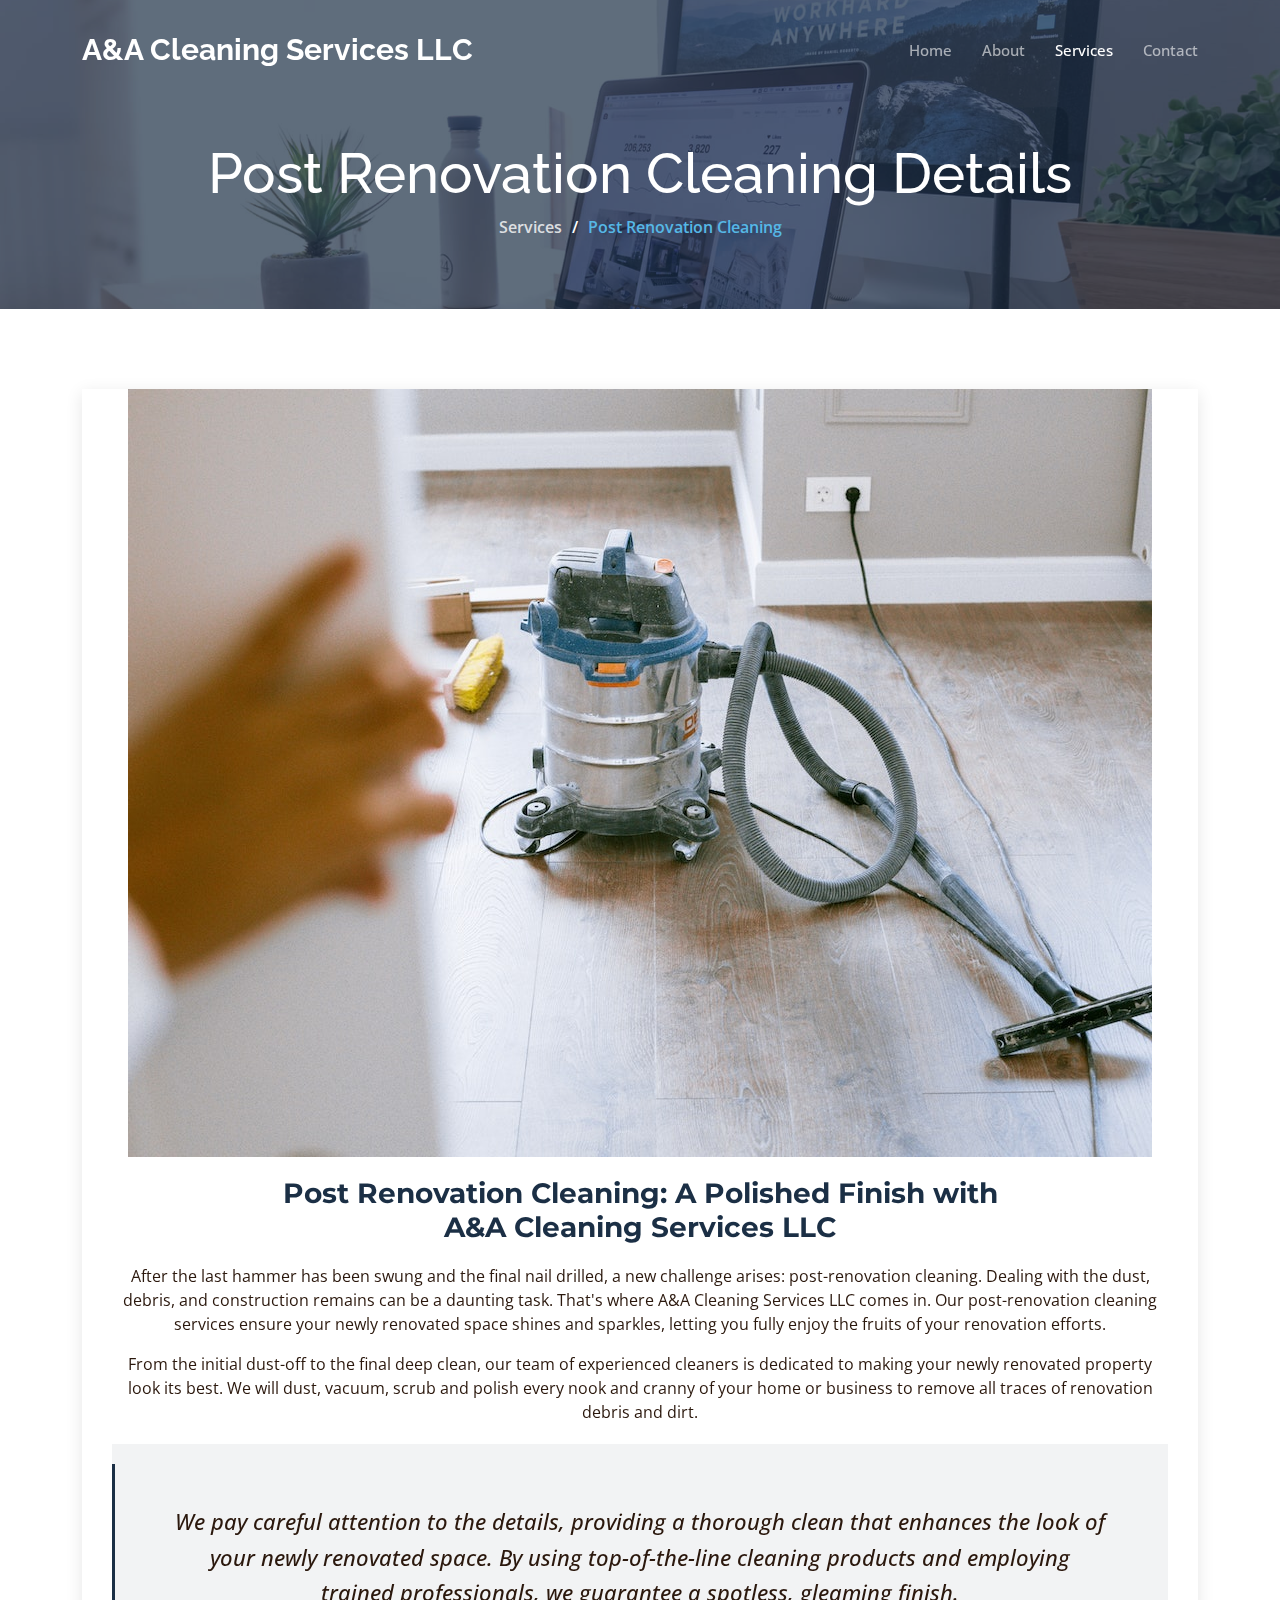
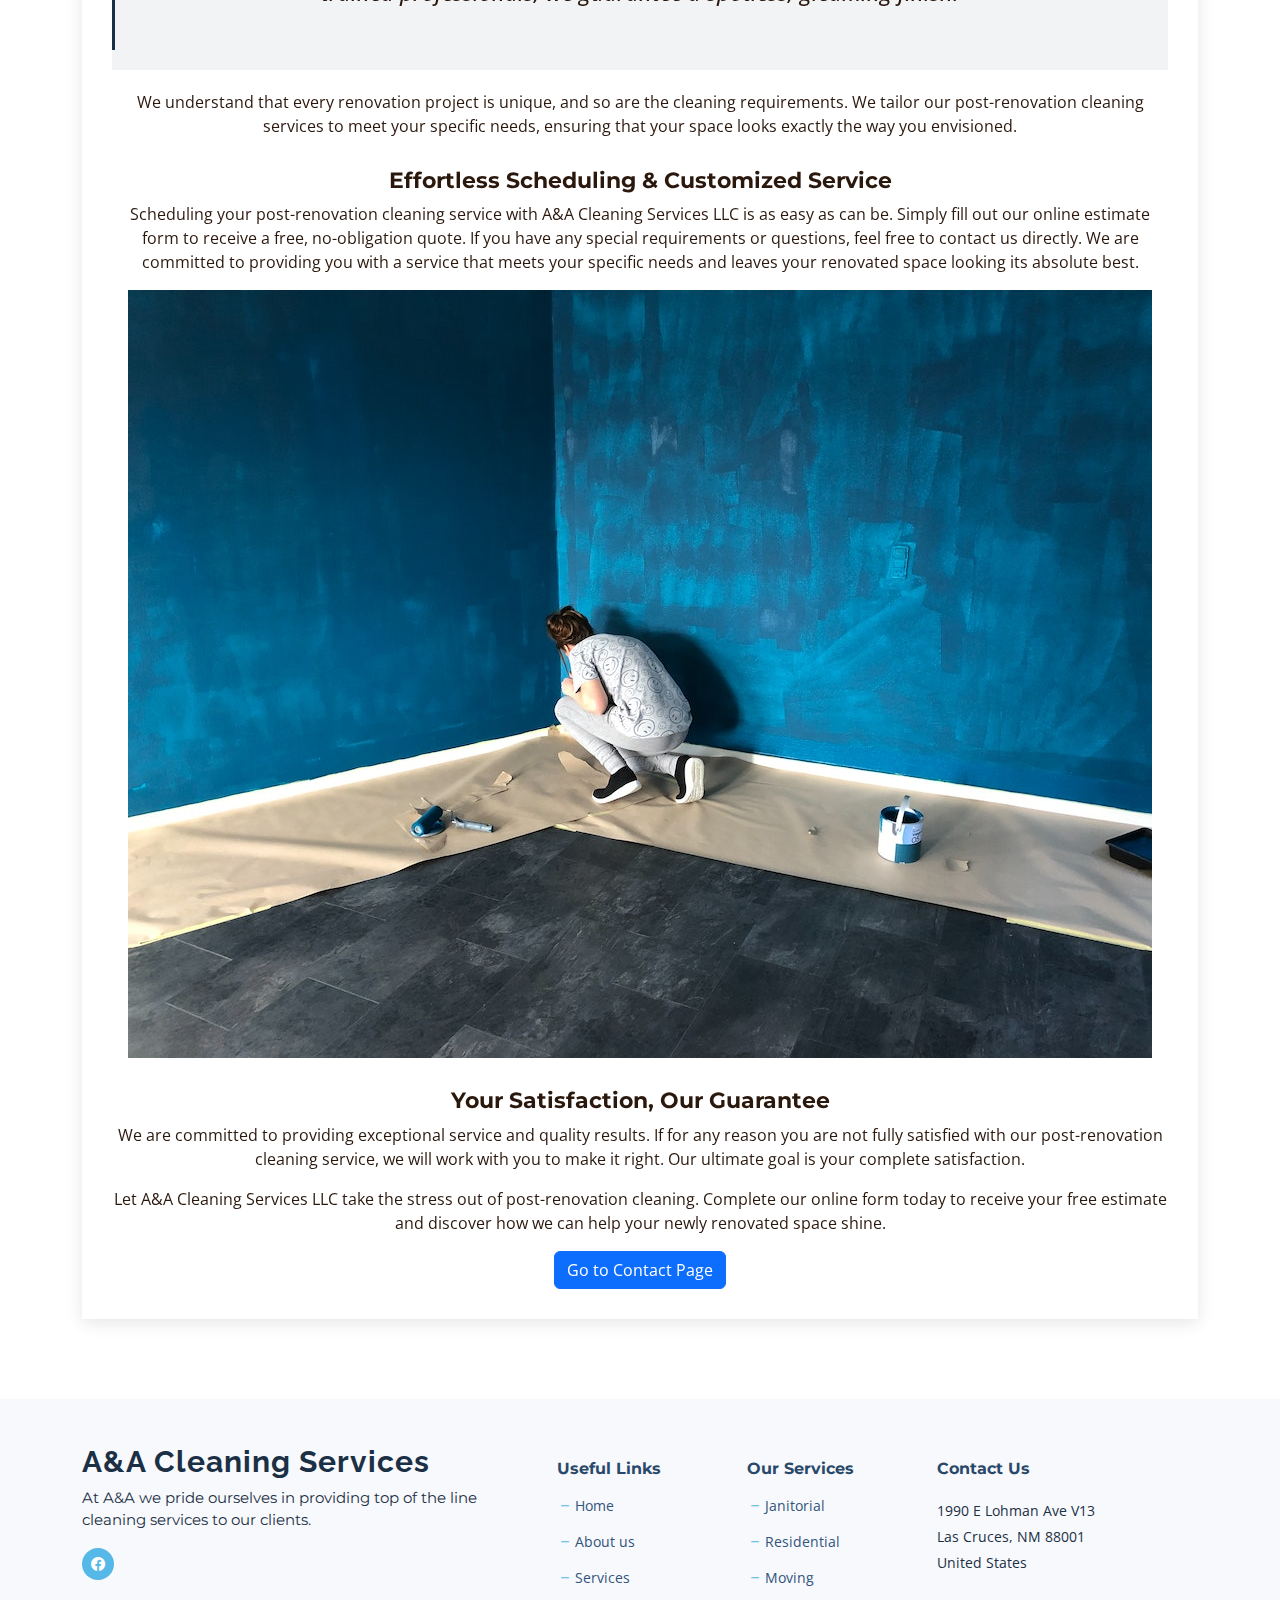
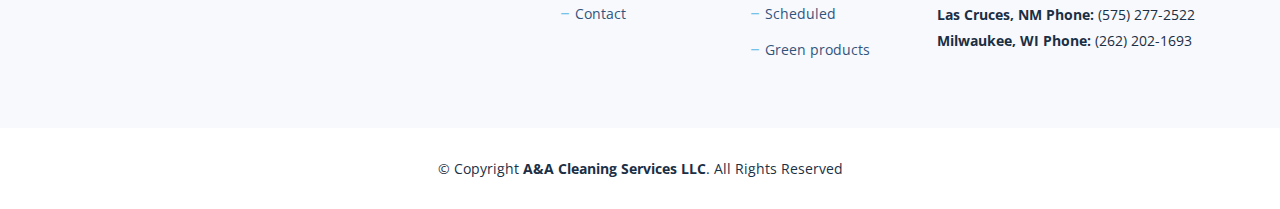
<file: post-cleaning.html>
<!DOCTYPE html>
<html lang="en">

<head>
  <meta charset="utf-8">
  <meta content="width=device-width, initial-scale=1.0" name="viewport">

    <title>Post Renovation Cleaning Services | A&A Cleaning Services LLC</title>
    <meta name="description" content="A&A Cleaning Services LLC specializes in post-renovation cleaning services. We help eliminate dust, debris, and waste materials left behind after renovation, restoring your home to a pristine condition. Let us handle the cleanup so you can enjoy your newly renovated space. Get a free estimate today!">
    <meta name="keywords" content="Post Renovation Cleaning, Home Cleaning, Cleanup Services, Free Cleaning Estimate, A&A Cleaning Services LLC">

  <!-- Favicons -->
  <link href="assets/img/favicon.png" rel="icon">
  <link href="assets/img/apple-touch-icon.png" rel="apple-touch-icon">

  <!-- Google Fonts -->
  <link rel="preconnect" href="https://fonts.googleapis.com">
  <link rel="preconnect" href="https://fonts.gstatic.com" crossorigin>
  <link href="https://fonts.googleapis.com/css2?family=Open+Sans:ital,wght@0,300;0,400;0,500;0,600;0,700;1,300;1,400;1,600;1,700&family=Montserrat:ital,wght@0,300;0,400;0,500;0,600;0,700;1,300;1,400;1,500;1,600;1,700&family=Raleway:ital,wght@0,300;0,400;0,500;0,600;0,700;1,300;1,400;1,500;1,600;1,700&display=swap" rel="stylesheet">

  <!-- Vendor CSS Files -->
  <link href="assets/vendor/bootstrap/css/bootstrap.min.css" rel="stylesheet">
  <link href="assets/vendor/bootstrap-icons/bootstrap-icons.css" rel="stylesheet">
  <link href="assets/vendor/aos/aos.css" rel="stylesheet">
  <link href="assets/vendor/glightbox/css/glightbox.min.css" rel="stylesheet">
  <link href="assets/vendor/swiper/swiper-bundle.min.css" rel="stylesheet">
  <link href="assets/vendor/remixicon/remixicon.css" rel="stylesheet">

  <!-- Template Main CSS File -->
  <link href="assets/css/main.css" rel="stylesheet">

</head>

<body class="page-blog">

   <!-- ======= Header ======= -->
   <header id="header" class="header d-flex align-items-center fixed-top">
    <div class="container-fluid container-xl d-flex align-items-center justify-content-between">

      <a href="index.html" class="logo d-flex align-items-center">
        <!-- Uncomment the line below if you also wish to use an image logo -->
        <!-- <img src="assets/img/logo.png" alt=""> -->
        <h1 class="d-flex align-items-center">A&A Cleaning Services LLC</h1>
      </a>

      <i class="mobile-nav-toggle mobile-nav-show bi bi-list"></i>
      <i class="mobile-nav-toggle mobile-nav-hide d-none bi bi-x"></i>

      <nav id="navbar" class="navbar">
        <ul>
          <li><a href="index.html" >Home</a></li>
          <li><a href="about.html">About</a></li>
          <li><a href="services.html" class="active">Services</a></li>
          <li><a href="contact.html">Contact</a></li>
        </ul>
      </nav><!-- .navbar -->

    </div>
  </header><!-- End Header -->

  <main id="main">

    <!-- ======= Breadcrumbs ======= -->
    <div class="breadcrumbs d-flex align-items-center" style="background-image: url('assets/img/blog-header.jpg');">
      <div class="container position-relative d-flex flex-column align-items-center">

        <h2>Post Renovation Cleaning Details</h2>
        <ol>
          <li><a href="services.html">Services</a></li>
          <li>Post Renovation Cleaning</li>
        </ol>

      </div>
    </div><!-- End Breadcrumbs -->

    <!-- ======= Blog Details Section ======= -->
    <section id="blog" class="blog">
      <div class="container" data-aos="fade-up">

        <div class="row g-5">

          <div class="col-lg-12" data-aos="fade-up" data-aos-delay="200">
    
            <article class="blog-details text-center">
    
              <div class="post-img">
                <img src="assets/img/blog/reno-1.jpg" alt="A&A vacuming a floor" class="img-fluid">
              </div>
    
              <h2 class="title">Post Renovation Cleaning: A Polished Finish with <br>A&A Cleaning Services LLC</h2>
    
              <div class="content">
                <p>
                  After the last hammer has been swung and the final nail drilled, a new challenge arises: post-renovation cleaning. Dealing with the dust, debris, and construction remains can be a daunting task. That's where A&A Cleaning Services LLC comes in. Our post-renovation cleaning services ensure your newly renovated space shines and sparkles, letting you fully enjoy the fruits of your renovation efforts.
                </p>
    
                <p>
                  From the initial dust-off to the final deep clean, our team of experienced cleaners is dedicated to making your newly renovated property look its best. We will dust, vacuum, scrub and polish every nook and cranny of your home or business to remove all traces of renovation debris and dirt.
                </p>
    
                <blockquote>
                  <p>
                    We pay careful attention to the details, providing a thorough clean that enhances the look of your newly renovated space. By using top-of-the-line cleaning products and employing trained professionals, we guarantee a spotless, gleaming finish.
                  </p>
                </blockquote>
    
                <p>
                  We understand that every renovation project is unique, and so are the cleaning requirements. We tailor our post-renovation cleaning services to meet your specific needs, ensuring that your space looks exactly the way you envisioned.
                </p>
    
                <h3>Effortless Scheduling & Customized Service</h3>
                <p>
                  Scheduling your post-renovation cleaning service with A&A Cleaning Services LLC is as easy as can be. Simply fill out our online estimate form to receive a free, no-obligation quote. If you have any special requirements or questions, feel free to contact us directly. We are committed to providing you with a service that meets your specific needs and leaves your renovated space looking its absolute best.
                </p>
                <img src="assets/img/blog/reno-2.jpg" class="img-fluid" alt="professional cleaning up paint">
    
                <h3>Your Satisfaction, Our Guarantee</h3>
                <p>
                  We are committed to providing exceptional service and quality results. If for any reason you are not fully satisfied with our post-renovation cleaning service, we will work with you to make it right. Our ultimate goal is your complete satisfaction.
                </p>
                <p>
                  Let A&A Cleaning Services LLC take the stress out of post-renovation cleaning. Complete our online form today to receive your free estimate and discover how we can help your newly renovated space shine. 
                </p>
    
              </div><!-- End post content -->
              <div class="contact-button" style="text-align: center;">
                <a href="/contact.html" class="btn btn-primary">Go to Contact Page</a>
              </div>
    
            </article><!-- End blog post -->
    
          <div class="col-lg-4" data-aos="fade-up" data-aos-delay="400">
        </div>
    
      </div>
    </section><!-- End Blog Details Section -->

  </main><!-- End #main -->

  <!-- ======= Footer ======= -->
  <footer id="footer" class="footer">

    <div class="footer-content">
      <div class="container">
        <div class="row gy-4">
          <div class="col-lg-5 col-md-12 footer-info">
            <a href="index.html" class="logo d-flex align-items-center">
              <span>A&A Cleaning Services</span>
            </a>
            <p>At A&A we pride ourselves in providing top of the line cleaning services to our clients.</p>
            <div class="social-links d-flex  mt-3">
              <a href="https://www.facebook.com/people/AA-cleaning-services/100067482145097/" class="facebook"><i class="bi bi-facebook"></i></a>
            </div>
          </div>

          <div class="col-lg-2 col-6 footer-links">
            <h4>Useful Links</h4>
            <ul>
              <li><i class="bi bi-dash"></i> <a href="index.html">Home</a></li>
              <li><i class="bi bi-dash"></i> <a href="about.html">About us</a></li>
              <li><i class="bi bi-dash"></i> <a href="services.html">Services</a></li>
              <li><i class="bi bi-dash"></i> <a href="contact.html">Contact</a></li>
            </ul>
          </div>

          <div class="col-lg-2 col-6 footer-links">
            <h4>Our Services</h4>
            <ul>
              <li><i class="bi bi-dash"></i> <a href="residential-janitorial.html">Janitorial</a></li>
              <li><i class="bi bi-dash"></i> <a href="residential-cleaning.html">Residential</a></li>
              <li><i class="bi bi-dash"></i> <a href="move-in-move-out.html">Moving</a></li>
              <li><i class="bi bi-dash"></i> <a href="scheduled-housekeeping.html">Scheduled</a></li>
              <li><i class="bi bi-dash"></i> <a href="green-cleaning.html">Green products</a></li>
            </ul>
          </div>

          <div class="col-lg-3 col-md-12 footer-contact text-center text-md-start">
            <h4>Contact Us</h4>
            <p>
              1990 E Lohman Ave V13<br>
              Las Cruces, NM 88001<br>
              United States <br><br>
              <strong>Las Cruces, NM Phone:</strong> (575) 277-2522<br>
            <strong>Milwaukee, WI Phone:</strong> (262) 202-1693<br>
            </p>

          </div>

        </div>
      </div>
    </div>

    <div class="footer-legal">
      <div class="container">
        <div class="copyright">
          &copy; Copyright <strong><span>A&A Cleaning Services LLC</span></strong>. All Rights Reserved
        </div>
        
      </div>
    </div>
  </footer><!-- End Footer -->

  <a href="#" class="scroll-top d-flex align-items-center justify-content-center"><i class="bi bi-arrow-up-short"></i></a>

  <div id="preloader"></div>

  <!-- Vendor JS Files -->
  <script src="assets/vendor/bootstrap/js/bootstrap.bundle.min.js"></script>
  <script src="assets/vendor/aos/aos.js"></script>
  <script src="assets/vendor/glightbox/js/glightbox.min.js"></script>
  <script src="assets/vendor/swiper/swiper-bundle.min.js"></script>
  <script src="assets/vendor/isotope-layout/isotope.pkgd.min.js"></script>
  <script src="assets/vendor/php-email-form/validate.js"></script>

  <!-- Template Main JS File -->
  <script src="assets/js/main.js"></script>

</body>

</html>
</file>
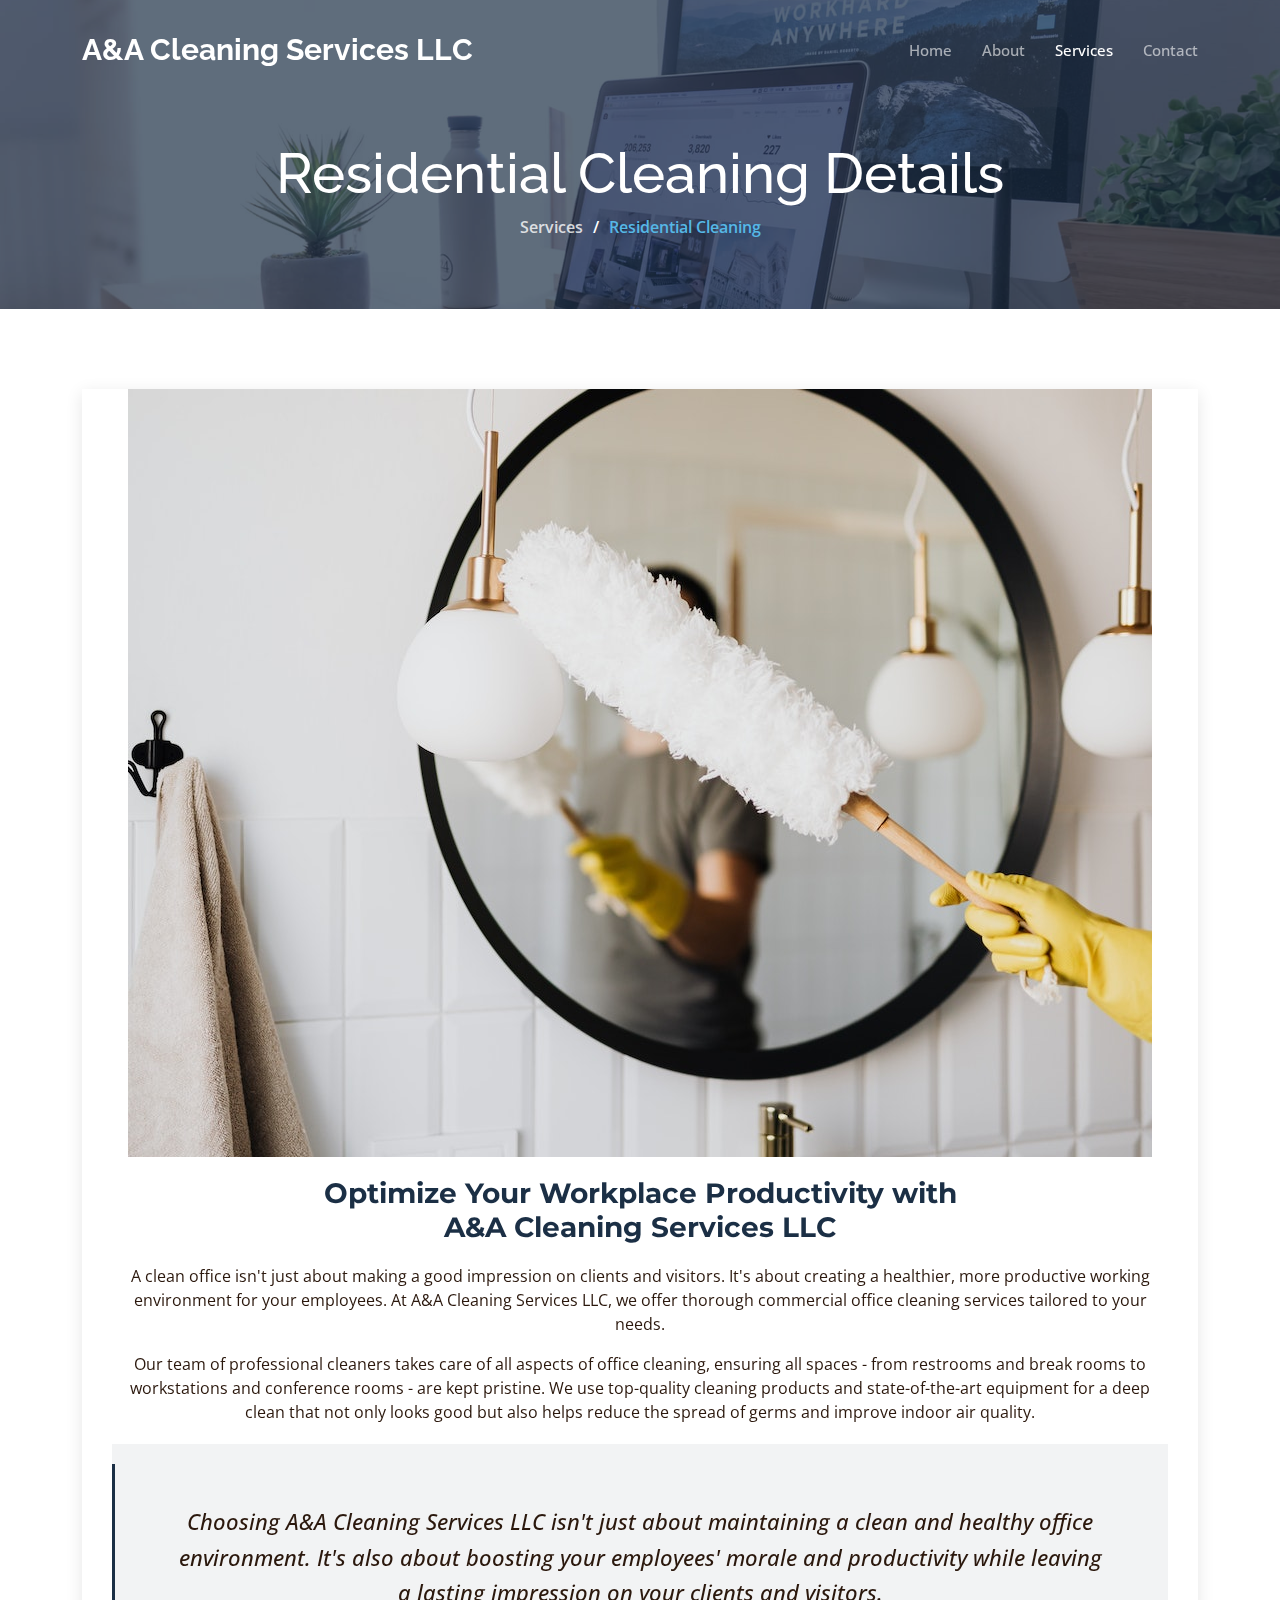
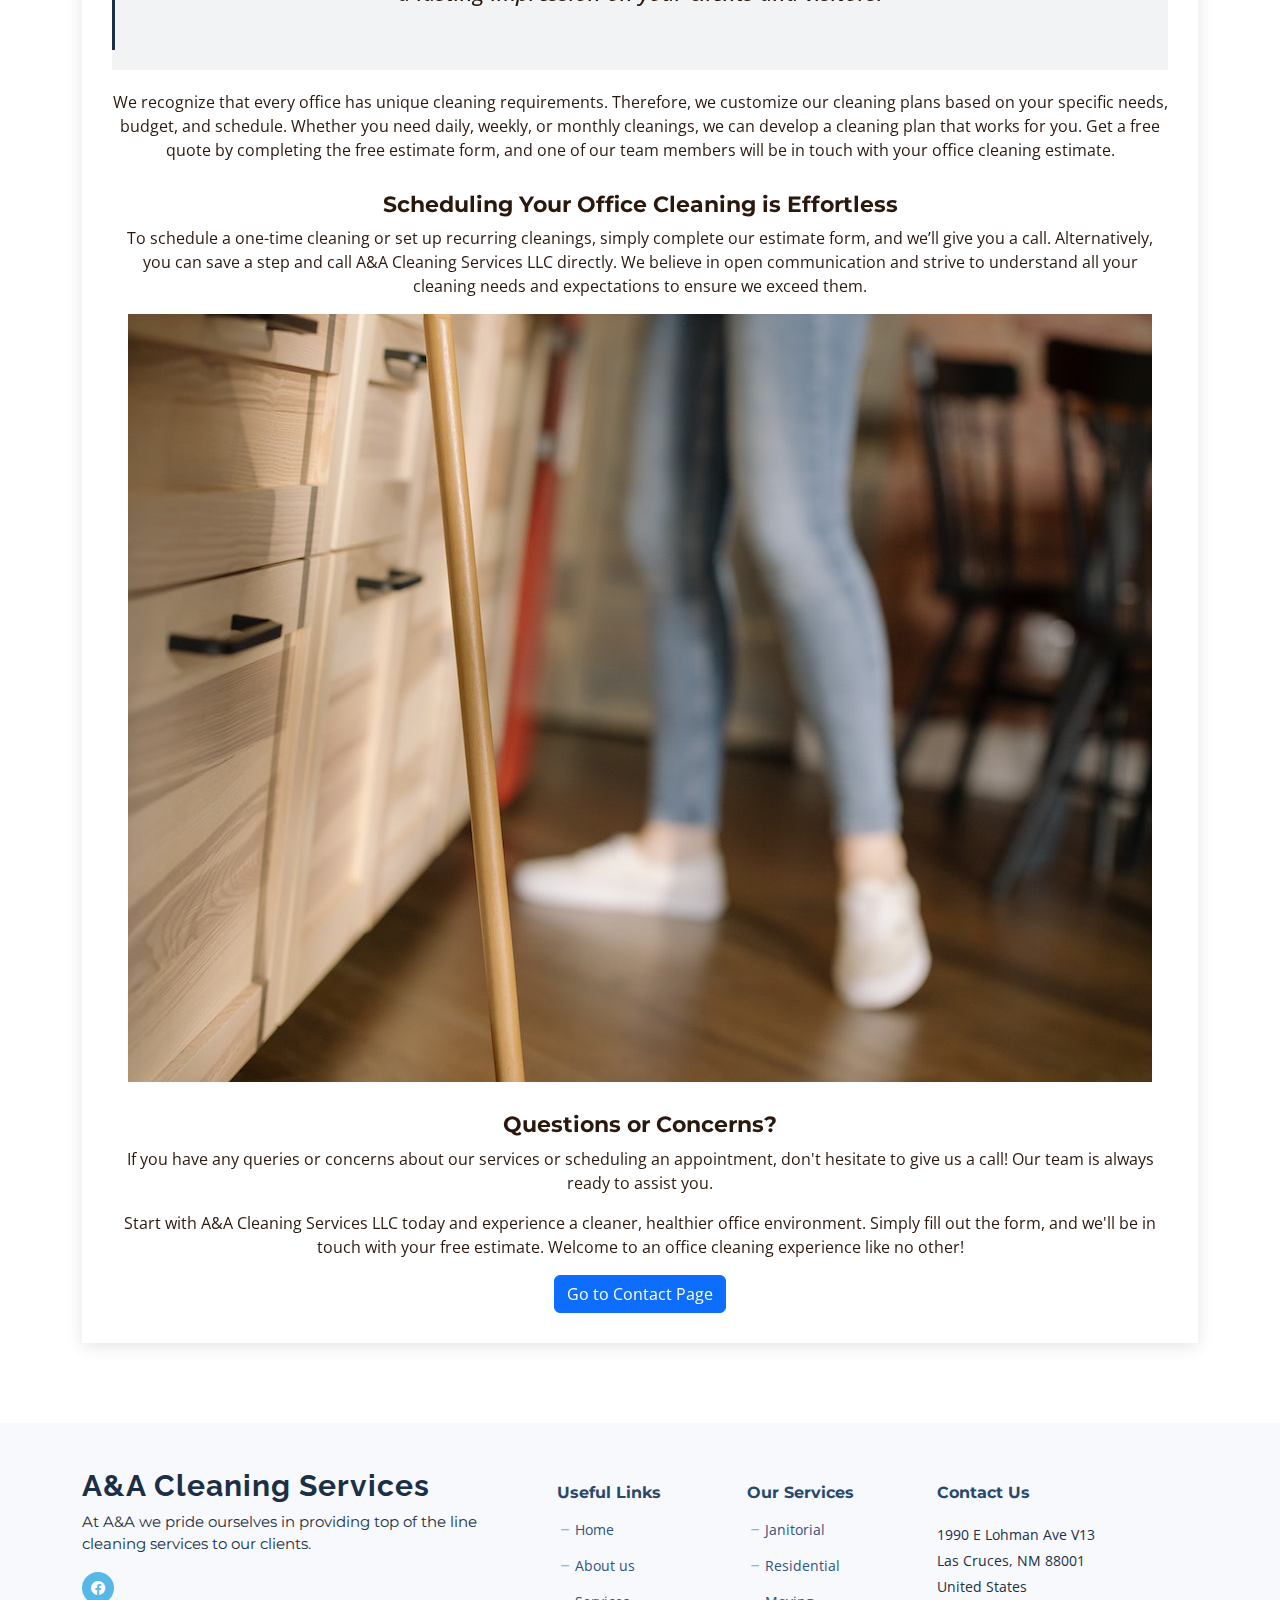
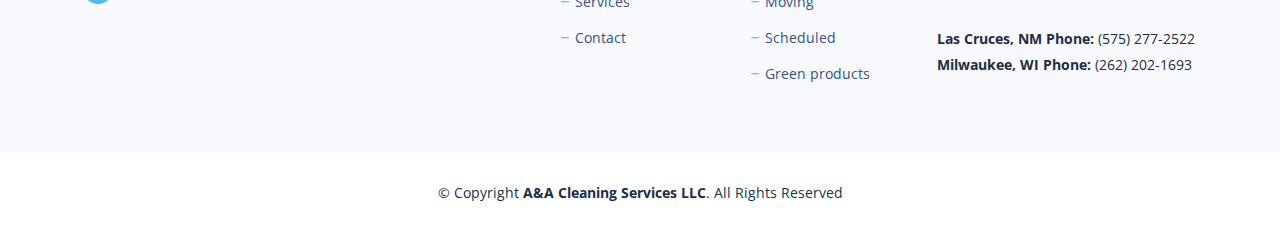
<file: residential-cleaning.html>
<!DOCTYPE html>
<html lang="en">

<head>
  <meta charset="utf-8">
  <meta content="width=device-width, initial-scale=1.0" name="viewport">

    <title>Residential Cleaning Services | A&A Cleaning Services LLC</title>
    <meta name="description" content="A&A Cleaning Services LLC provides comprehensive and flexible residential cleaning services. From regular cleanings to one-off/specialty cleanings, our mission is to provide a healthier, cleaner environment for you to enjoy. Get a free estimate today!">
    <meta name="keywords" content="Residential Cleaning, Home Cleaning, Regular Cleaning, Specialty Cleaning, Free Cleaning Estimate, A&A Cleaning Services LLC">

  <!-- Favicons -->
  <link href="assets/img/favicon.png" rel="icon">
  <link href="assets/img/apple-touch-icon.png" rel="apple-touch-icon">

  <!-- Google Fonts -->
  <link rel="preconnect" href="https://fonts.googleapis.com">
  <link rel="preconnect" href="https://fonts.gstatic.com" crossorigin>
  <link href="https://fonts.googleapis.com/css2?family=Open+Sans:ital,wght@0,300;0,400;0,500;0,600;0,700;1,300;1,400;1,600;1,700&family=Montserrat:ital,wght@0,300;0,400;0,500;0,600;0,700;1,300;1,400;1,500;1,600;1,700&family=Raleway:ital,wght@0,300;0,400;0,500;0,600;0,700;1,300;1,400;1,500;1,600;1,700&display=swap" rel="stylesheet">

  <!-- Vendor CSS Files -->
  <link href="assets/vendor/bootstrap/css/bootstrap.min.css" rel="stylesheet">
  <link href="assets/vendor/bootstrap-icons/bootstrap-icons.css" rel="stylesheet">
  <link href="assets/vendor/aos/aos.css" rel="stylesheet">
  <link href="assets/vendor/glightbox/css/glightbox.min.css" rel="stylesheet">
  <link href="assets/vendor/swiper/swiper-bundle.min.css" rel="stylesheet">
  <link href="assets/vendor/remixicon/remixicon.css" rel="stylesheet">

  <!-- Template Main CSS File -->
  <link href="assets/css/main.css" rel="stylesheet">
</head>

<body class="page-blog">

   <!-- ======= Header ======= -->
   <header id="header" class="header d-flex align-items-center fixed-top">
    <div class="container-fluid container-xl d-flex align-items-center justify-content-between">

      <a href="index.html" class="logo d-flex align-items-center">
        <!-- Uncomment the line below if you also wish to use an image logo -->
        <!-- <img src="assets/img/logo.png" alt=""> -->
        <h1 class="d-flex align-items-center">A&A Cleaning Services LLC</h1>
      </a>

      <i class="mobile-nav-toggle mobile-nav-show bi bi-list"></i>
      <i class="mobile-nav-toggle mobile-nav-hide d-none bi bi-x"></i>

      <nav id="navbar" class="navbar">
        <ul>
          <li><a href="index.html" >Home</a></li>
          <li><a href="about.html">About</a></li>
          <li><a href="services.html"class="active">Services</a></li>
          <li><a href="contact.html">Contact</a></li>
        </ul>
      </nav><!-- .navbar -->

    </div>
  </header><!-- End Header -->

  <main id="main">

    <!-- ======= Breadcrumbs ======= -->
    <div class="breadcrumbs d-flex align-items-center" style="background-image: url('assets/img/blog-header.jpg');">
      <div class="container position-relative d-flex flex-column align-items-center">

        <h2>Residential Cleaning Details</h2>
        <ol>
          <li><a href="services.html">Services</a></li>
          <li>Residential Cleaning</li>
        </ol>

      </div>
    </div><!-- End Breadcrumbs -->

    <!-- ======= Blog Details Section ======= -->
    <section id="blog" class="blog">
  <div class="container" data-aos="fade-up">

    <div class="row g-5">

      <div class="col-lg-12" data-aos="fade-up" data-aos-delay="200">

        <article class="blog-details text-center">

          <div class="post-img ">
            <img src="assets/img/blog/residential-1.jpg" alt="A&A Cleaning Services professionals performing residential cleaning" class="img-fluid">
          </div>

          <h2 class="title">Optimize Your Workplace Productivity with<br> A&A Cleaning Services LLC</h2>

          <div class="content">
            <p>
              A clean office isn't just about making a good impression on clients and visitors. It's about creating a healthier, more productive working environment for your employees. At A&A Cleaning Services LLC, we offer thorough commercial office cleaning services tailored to your needs.
            </p>

            <p>
              Our team of professional cleaners takes care of all aspects of office cleaning, ensuring all spaces - from restrooms and break rooms to workstations and conference rooms - are kept pristine. We use top-quality cleaning products and state-of-the-art equipment for a deep clean that not only looks good but also helps reduce the spread of germs and improve indoor air quality.
            </p>

            <blockquote>
              <p>
                Choosing A&A Cleaning Services LLC isn't just about maintaining a clean and healthy office environment. It's also about boosting your employees' morale and productivity while leaving a lasting impression on your clients and visitors.
              </p>
            </blockquote>

            <p>
              We recognize that every office has unique cleaning requirements. Therefore, we customize our cleaning plans based on your specific needs, budget, and schedule. Whether you need daily, weekly, or monthly cleanings, we can develop a cleaning plan that works for you. Get a free quote by completing the free estimate form, and one of our team members will be in touch with your office cleaning estimate.
            </p>

            <h3>Scheduling Your Office Cleaning is Effortless</h3>
            <p>
              To schedule a one-time cleaning or set up recurring cleanings, simply complete our estimate form, and we’ll give you a call. Alternatively, you can save a step and call A&A Cleaning Services LLC directly. We believe in open communication and strive to understand all your cleaning needs and expectations to ensure we exceed them.
            </p>
            <img src="assets/img/blog/residential-2.jpg" class="img-fluid" alt="A&A Cleaning performing residential cleaning">

            <h3>Questions or Concerns?</h3>
            <p>
              If you have any queries or concerns about our services or scheduling an appointment, don't hesitate to give us a call! Our team is always ready to assist you.
            </p>
            <p>
              Start with A&A Cleaning Services LLC today and experience a cleaner, healthier office environment. Simply fill out the form, and we'll be in touch with your free estimate. Welcome to an office cleaning experience like no other!
            </p>

          </div><!-- End post content -->

          <div class="contact-button" style="text-align: center;">
            <a href="/contact.html" class="btn btn-primary">Go to Contact Page</a>
          </div>

        </article><!-- End blog post -->
        

      <div class="col-lg-4" data-aos="fade-up" data-aos-delay="400">
    </div>

  </div>
</section><!-- End Blog Details Section -->

  </main><!-- End #main -->

  <!-- ======= Footer ======= -->
  <footer id="footer" class="footer">

    <div class="footer-content">
      <div class="container">
        <div class="row gy-4">
          <div class="col-lg-5 col-md-12 footer-info">
            <a href="index.html" class="logo d-flex align-items-center">
              <span>A&A Cleaning Services</span>
            </a>
            <p>At A&A we pride ourselves in providing top of the line cleaning services to our clients.</p>
            <div class="social-links d-flex  mt-3">
              <a href="https://www.facebook.com/people/AA-cleaning-services/100067482145097/" class="facebook"><i class="bi bi-facebook"></i></a>
            </div>
          </div>

          <div class="col-lg-2 col-6 footer-links">
            <h4>Useful Links</h4>
            <ul>
              <li><i class="bi bi-dash"></i> <a href="index.html">Home</a></li>
              <li><i class="bi bi-dash"></i> <a href="about.html">About us</a></li>
              <li><i class="bi bi-dash"></i> <a href="services.html">Services</a></li>
              <li><i class="bi bi-dash"></i> <a href="contact.html">Contact</a></li>
            </ul>
          </div>

          <div class="col-lg-2 col-6 footer-links">
            <h4>Our Services</h4>
            <ul>
              <li><i class="bi bi-dash"></i> <a href="residential-janitorial.html">Janitorial</a></li>
              <li><i class="bi bi-dash"></i> <a href="residential-cleaning.html">Residential</a></li>
              <li><i class="bi bi-dash"></i> <a href="move-in-move-out.html">Moving</a></li>
              <li><i class="bi bi-dash"></i> <a href="scheduled-housekeeping.html">Scheduled</a></li>
              <li><i class="bi bi-dash"></i> <a href="green-cleaning.html">Green products</a></li>
            </ul>
          </div>

          <div class="col-lg-3 col-md-12 footer-contact text-center text-md-start">
            <h4>Contact Us</h4>
            <p>
              1990 E Lohman Ave V13<br>
              Las Cruces, NM 88001<br>
              United States <br><br>
              <strong>Las Cruces, NM Phone:</strong> (575) 277-2522<br>
            <strong>Milwaukee, WI Phone:</strong> (262) 202-1693<br>
            </p>

          </div>

        </div>
      </div>
    </div>

    <div class="footer-legal">
      <div class="container">
        <div class="copyright">
          &copy; Copyright <strong><span>A&A Cleaning Services LLC</span></strong>. All Rights Reserved
        </div>
        
      </div>
    </div>
  </footer><!-- End Footer -->

  <a href="#" class="scroll-top d-flex align-items-center justify-content-center"><i class="bi bi-arrow-up-short"></i></a>

  <div id="preloader"></div>

  <!-- Vendor JS Files -->
  <script src="assets/vendor/bootstrap/js/bootstrap.bundle.min.js"></script>
  <script src="assets/vendor/aos/aos.js"></script>
  <script src="assets/vendor/glightbox/js/glightbox.min.js"></script>
  <script src="assets/vendor/swiper/swiper-bundle.min.js"></script>
  <script src="assets/vendor/isotope-layout/isotope.pkgd.min.js"></script>
  <script src="assets/vendor/php-email-form/validate.js"></script>

  <!-- Template Main JS File -->
  <script src="assets/js/main.js"></script>

</body>

</html>
</file>
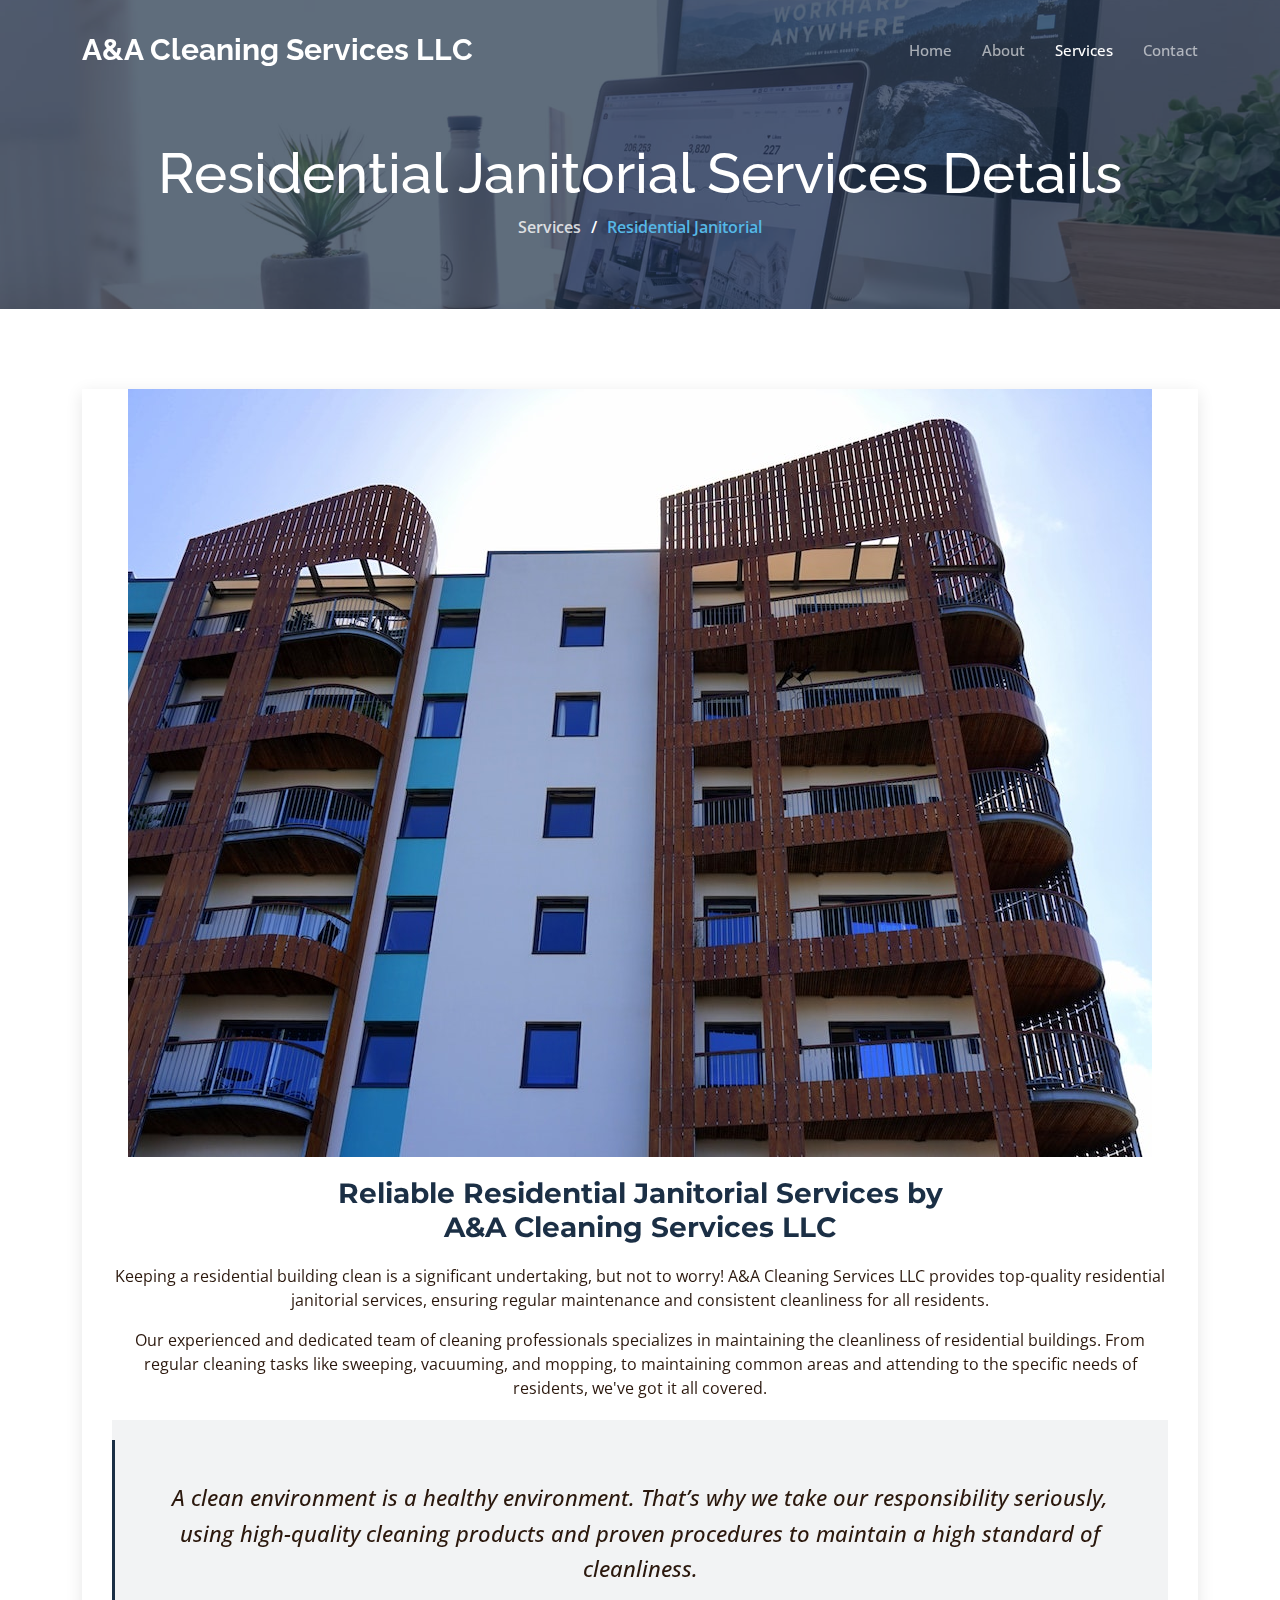
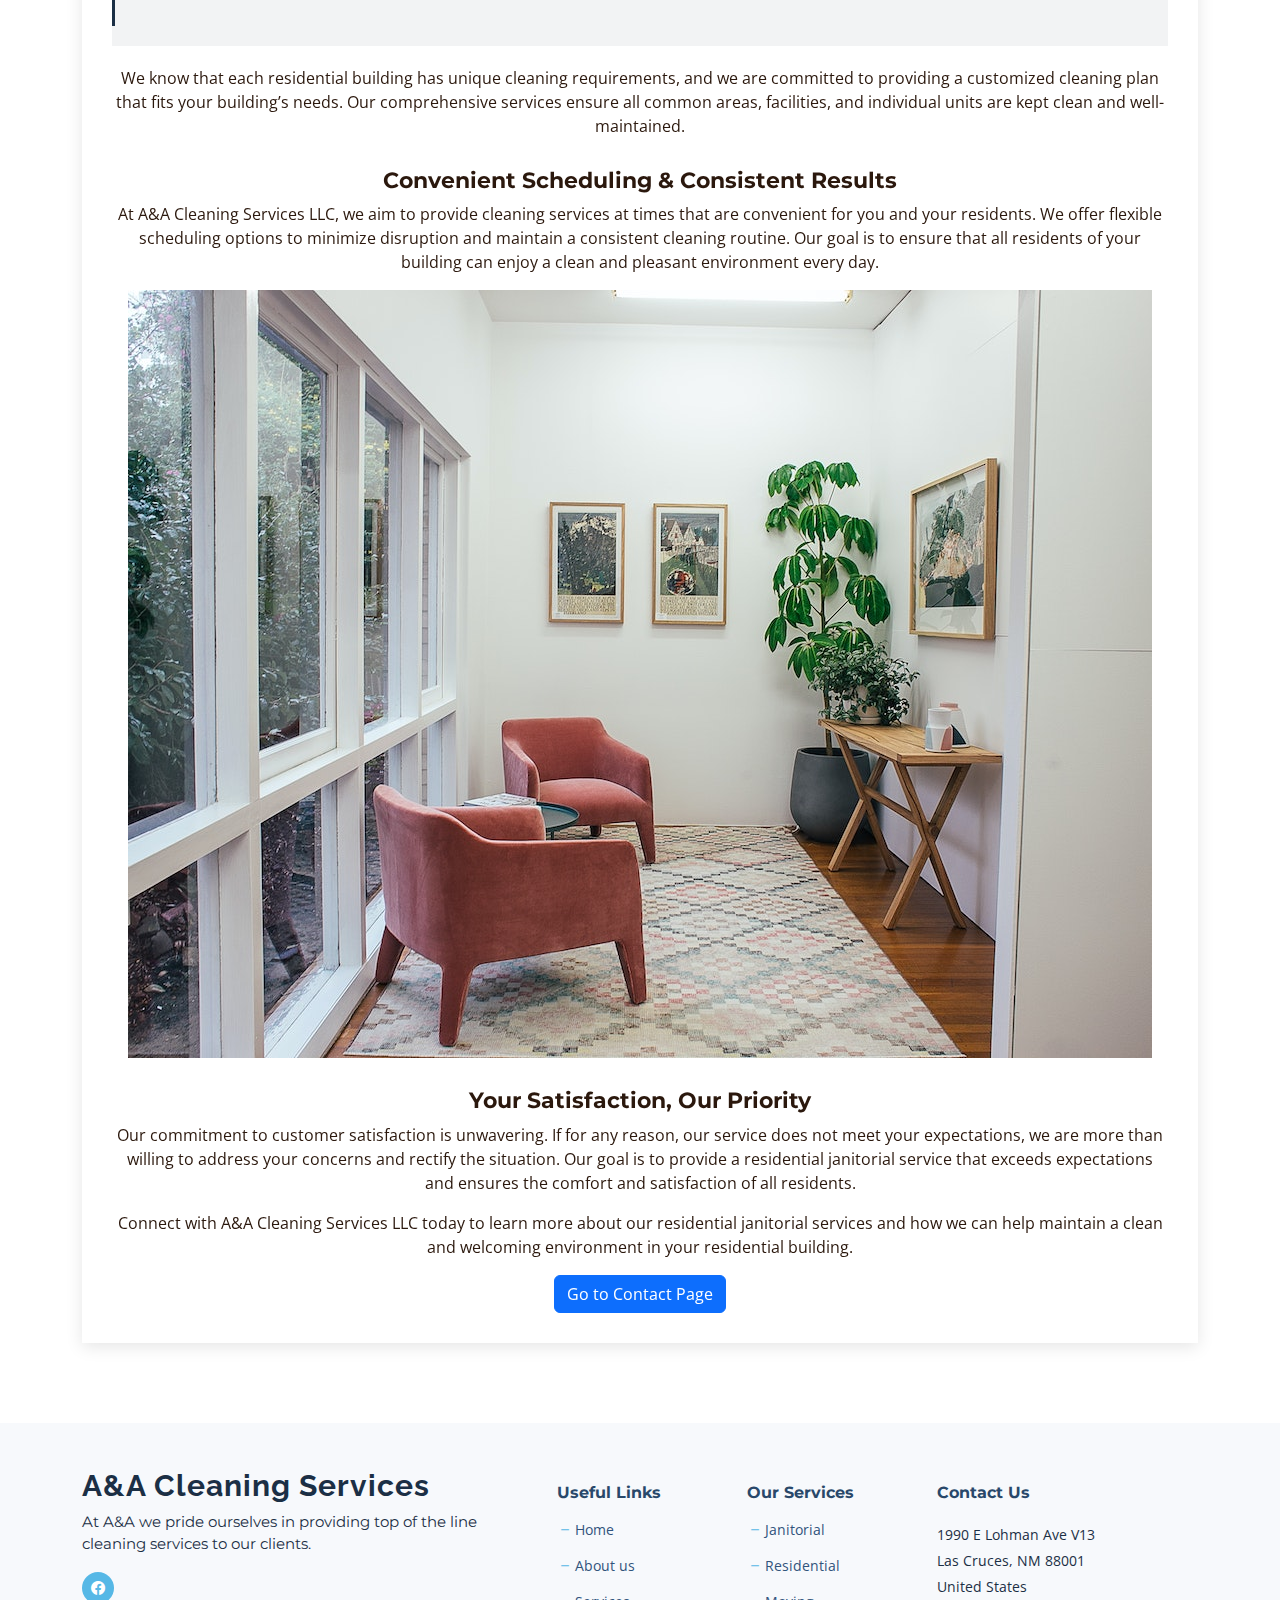
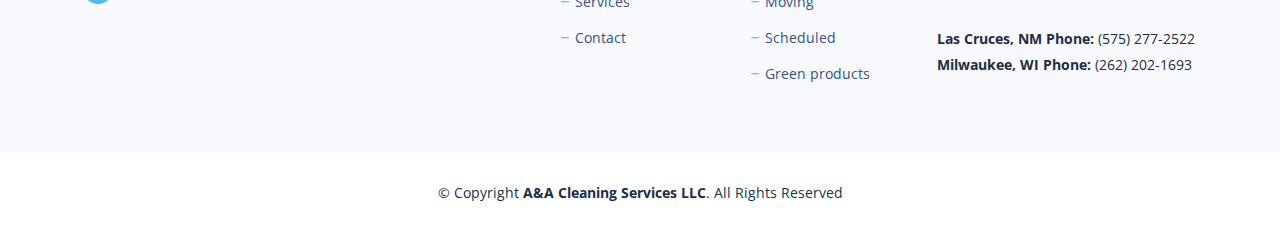
<file: residential-janitorial.html>
<!DOCTYPE html>
<html lang="en">

<head>
  <meta charset="utf-8">
  <meta content="width=device-width, initial-scale=1.0" name="viewport">

  <title>Residential Janitorial Services | A&A Cleaning Services LLC</title>
  <meta name="description" content="A&A Cleaning Services LLC offers top-notch residential janitorial services. Our team provides regular maintenance for residential buildings, ensuring a clean and healthy environment for all residents. Get in touch with us for reliable, consistent, and professional janitorial services. Request a free estimate today!">
  <meta name="keywords" content="Residential Janitorial Services, Regular Cleaning Maintenance, Building Cleaning, Free Cleaning Estimate, A&A Cleaning Services LLC">

  <!-- Favicons -->
  <link href="assets/img/favicon.png" rel="icon">
  <link href="assets/img/apple-touch-icon.png" rel="apple-touch-icon">

  <!-- Google Fonts -->
  <link rel="preconnect" href="https://fonts.googleapis.com">
  <link rel="preconnect" href="https://fonts.gstatic.com" crossorigin>
  <link href="https://fonts.googleapis.com/css2?family=Open+Sans:ital,wght@0,300;0,400;0,500;0,600;0,700;1,300;1,400;1,600;1,700&family=Montserrat:ital,wght@0,300;0,400;0,500;0,600;0,700;1,300;1,400;1,500;1,600;1,700&family=Raleway:ital,wght@0,300;0,400;0,500;0,600;0,700;1,300;1,400;1,500;1,600;1,700&display=swap" rel="stylesheet">

  <!-- Vendor CSS Files -->
  <link href="assets/vendor/bootstrap/css/bootstrap.min.css" rel="stylesheet">
  <link href="assets/vendor/bootstrap-icons/bootstrap-icons.css" rel="stylesheet">
  <link href="assets/vendor/aos/aos.css" rel="stylesheet">
  <link href="assets/vendor/glightbox/css/glightbox.min.css" rel="stylesheet">
  <link href="assets/vendor/swiper/swiper-bundle.min.css" rel="stylesheet">
  <link href="assets/vendor/remixicon/remixicon.css" rel="stylesheet">

  <!-- Template Main CSS File -->
  <link href="assets/css/main.css" rel="stylesheet">

</head>

<body class="page-blog">

   <!-- ======= Header ======= -->
   <header id="header" class="header d-flex align-items-center fixed-top">
    <div class="container-fluid container-xl d-flex align-items-center justify-content-between">

      <a href="index.html" class="logo d-flex align-items-center">
        <!-- Uncomment the line below if you also wish to use an image logo -->
        <!-- <img src="assets/img/logo.png" alt=""> -->
        <h1 class="d-flex align-items-center">A&A Cleaning Services LLC</h1>
      </a>

      <i class="mobile-nav-toggle mobile-nav-show bi bi-list"></i>
      <i class="mobile-nav-toggle mobile-nav-hide d-none bi bi-x"></i>

      <nav id="navbar" class="navbar">
        <ul>
          <li><a href="index.html" >Home</a></li>
          <li><a href="about.html">About</a></li>
          <li><a href="services.html" class="active">Services</a></li>
          <li><a href="contact.html">Contact</a></li>
        </ul>
      </nav><!-- .navbar -->

    </div>
  </header><!-- End Header -->

  <main id="main">

    <!-- ======= Breadcrumbs ======= -->
    <div class="breadcrumbs d-flex align-items-center" style="background-image: url('assets/img/blog-header.jpg');">
      <div class="container position-relative d-flex flex-column align-items-center">

        <h2>Residential Janitorial Services Details</h2>
        <ol>
          <li><a href="services.html">Services</a></li>
          <li>Residential Janitorial</li>
        </ol>

      </div>
    </div><!-- End Breadcrumbs -->

    <!-- ======= Blog Details Section ======= -->
    <section id="blog" class="blog">
      <div class="container" data-aos="fade-up">

        <div class="row g-5">

          <div class="col-lg-12" data-aos="fade-up" data-aos-delay="200">
    
            <article class="blog-details text-center">
    
              <div class="post-img">
                <img src="assets/img/blog/res-1.jpg" alt=" A&A Cleaning Services professionals performing residential building cleaning" class="img-fluid">
              </div>
    
              <h2 class="title">Reliable Residential Janitorial Services by <br> A&A Cleaning Services LLC</h2>
    
              <div class="content">
                <p>
                  Keeping a residential building clean is a significant undertaking, but not to worry! A&A Cleaning Services LLC provides top-quality residential janitorial services, ensuring regular maintenance and consistent cleanliness for all residents.
                </p>
    
                <p>
                  Our experienced and dedicated team of cleaning professionals specializes in maintaining the cleanliness of residential buildings. From regular cleaning tasks like sweeping, vacuuming, and mopping, to maintaining common areas and attending to the specific needs of residents, we've got it all covered.
                </p>
    
                <blockquote>
                  <p>
                    A clean environment is a healthy environment. That’s why we take our responsibility seriously, using high-quality cleaning products and proven procedures to maintain a high standard of cleanliness.
                  </p>
                </blockquote>
    
                <p>
                  We know that each residential building has unique cleaning requirements, and we are committed to providing a customized cleaning plan that fits your building’s needs. Our comprehensive services ensure all common areas, facilities, and individual units are kept clean and well-maintained.
                </p>
    
                <h3>Convenient Scheduling & Consistent Results</h3>
                <p>
                  At A&A Cleaning Services LLC, we aim to provide cleaning services at times that are convenient for you and your residents. We offer flexible scheduling options to minimize disruption and maintain a consistent cleaning routine. Our goal is to ensure that all residents of your building can enjoy a clean and pleasant environment every day.
                </p>
                <img src="assets/img/blog/res-2.jpg" class="img-fluid" alt="A&A Cleaning Services professionals a residential building cleaning">
    
                <h3>Your Satisfaction, Our Priority</h3>
                <p>
                  Our commitment to customer satisfaction is unwavering. If for any reason, our service does not meet your expectations, we are more than willing to address your concerns and rectify the situation. Our goal is to provide a residential janitorial service that exceeds expectations and ensures the comfort and satisfaction of all residents.
                </p>
                <p>
                  Connect with A&A Cleaning Services LLC today to learn more about our residential janitorial services and how we can help maintain a clean and welcoming environment in your residential building.
                </p>
    
              </div><!-- End post content -->
              <div class="contact-button" style="text-align: center;">
                <a href="/contact.html" class="btn btn-primary">Go to Contact Page</a>
              </div>
    
            </article><!-- End blog post -->
    
          <div class="col-lg-4" data-aos="fade-up" data-aos-delay="400">
        </div>
    
      </div>
    </section><!-- End Blog Details Section -->

  </main><!-- End #main -->

  <!-- ======= Footer ======= -->
  <footer id="footer" class="footer">

    <div class="footer-content">
      <div class="container">
        <div class="row gy-4">
          <div class="col-lg-5 col-md-12 footer-info">
            <a href="index.html" class="logo d-flex align-items-center">
              <span>A&A Cleaning Services</span>
            </a>
            <p>At A&A we pride ourselves in providing top of the line cleaning services to our clients.</p>
            <div class="social-links d-flex  mt-3">
              <a href="https://www.facebook.com/people/AA-cleaning-services/100067482145097/" class="facebook"><i class="bi bi-facebook"></i></a>
            </div>
          </div>

          <div class="col-lg-2 col-6 footer-links">
            <h4>Useful Links</h4>
            <ul>
              <li><i class="bi bi-dash"></i> <a href="index.html">Home</a></li>
              <li><i class="bi bi-dash"></i> <a href="about.html">About us</a></li>
              <li><i class="bi bi-dash"></i> <a href="services.html">Services</a></li>
              <li><i class="bi bi-dash"></i> <a href="contact.html">Contact</a></li>
            </ul>
          </div>

          <div class="col-lg-2 col-6 footer-links">
            <h4>Our Services</h4>
            <ul>
              <li><i class="bi bi-dash"></i> <a href="residential-janitorial.html">Janitorial</a></li>
              <li><i class="bi bi-dash"></i> <a href="residential-cleaning.html">Residential</a></li>
              <li><i class="bi bi-dash"></i> <a href="move-in-move-out.html">Moving</a></li>
              <li><i class="bi bi-dash"></i> <a href="scheduled-housekeeping.html">Scheduled</a></li>
              <li><i class="bi bi-dash"></i> <a href="green-cleaning.html">Green products</a></li>
            </ul>
          </div>

          <div class="col-lg-3 col-md-12 footer-contact text-center text-md-start">
            <h4>Contact Us</h4>
            <p>
              1990 E Lohman Ave V13<br>
              Las Cruces, NM 88001<br>
              United States <br><br>
              <strong>Las Cruces, NM Phone:</strong> (575) 277-2522<br>
            <strong>Milwaukee, WI Phone:</strong> (262) 202-1693<br>
            </p>

          </div>

        </div>
      </div>
    </div>

    <div class="footer-legal">
      <div class="container">
        <div class="copyright">
          &copy; Copyright <strong><span>A&A Cleaning Services LLC</span></strong>. All Rights Reserved
        </div>
        
      </div>
    </div>
  </footer><!-- End Footer -->

  <a href="#" class="scroll-top d-flex align-items-center justify-content-center"><i class="bi bi-arrow-up-short"></i></a>

  <div id="preloader"></div>

  <!-- Vendor JS Files -->
  <script src="assets/vendor/bootstrap/js/bootstrap.bundle.min.js"></script>
  <script src="assets/vendor/aos/aos.js"></script>
  <script src="assets/vendor/glightbox/js/glightbox.min.js"></script>
  <script src="assets/vendor/swiper/swiper-bundle.min.js"></script>
  <script src="assets/vendor/isotope-layout/isotope.pkgd.min.js"></script>
  <script src="assets/vendor/php-email-form/validate.js"></script>

  <!-- Template Main JS File -->
  <script src="assets/js/main.js"></script>

</body>

</html>
</file>
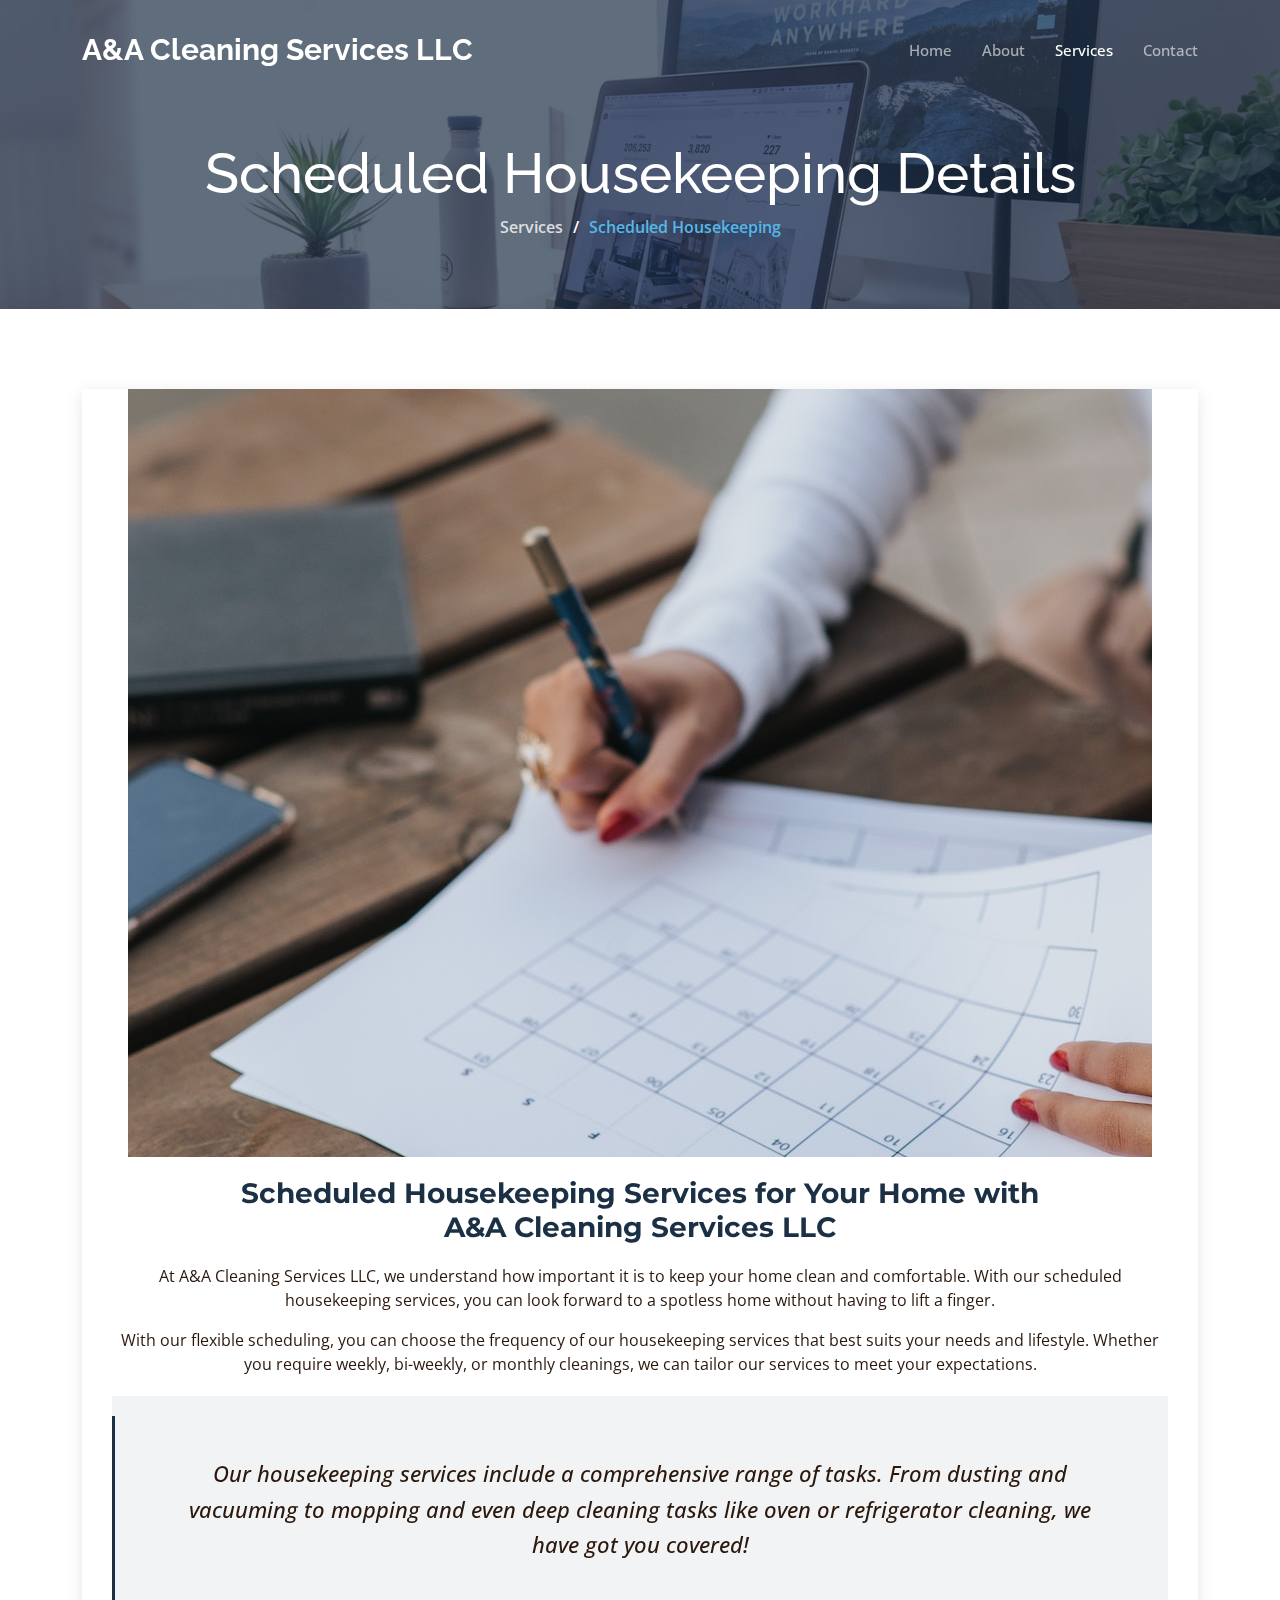
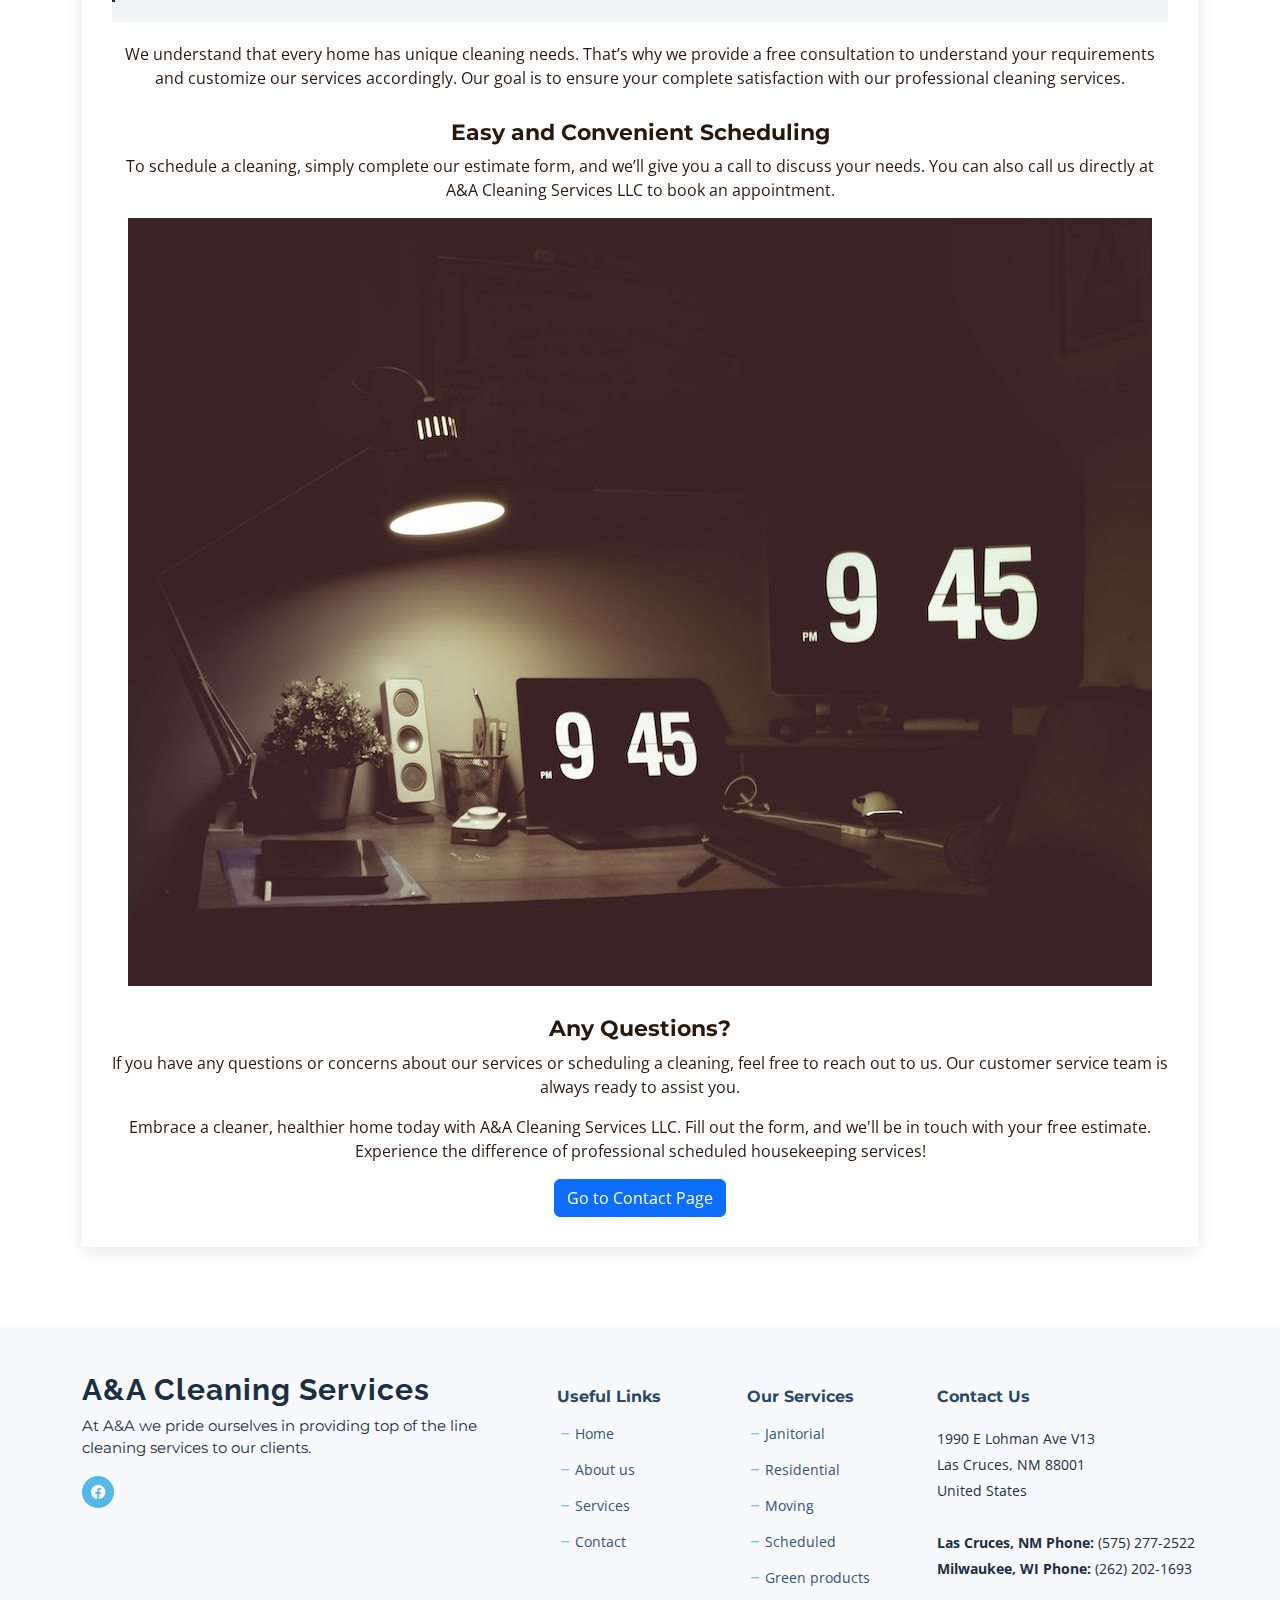
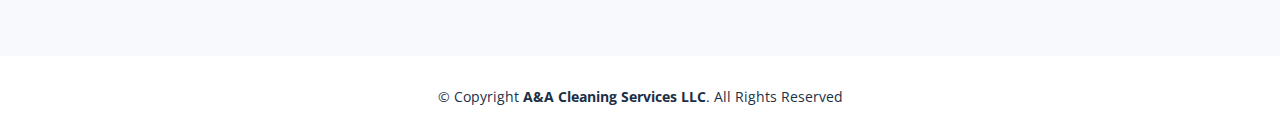
<file: scheduled-housekeeping.html>
<!DOCTYPE html>
<html lang="en">

<head>
  <meta charset="utf-8">
  <meta content="width=device-width, initial-scale=1.0" name="viewport">

  <title>Scheduled Housekeeping Services | A&A Cleaning Services LLC</title>
  <meta name="description" content="Maintain a clean and comfortable home effortlessly with our professional, customizable, and flexible scheduled housekeeping services. A&A Cleaning Services LLC, for a home cleaning experience like no other.">
  <meta name="keywords" content="Cleaning, Housekeeping, Scheduled Cleaning, Regular Cleaning, Home Cleaning">

  <!-- Favicons -->
  <link href="assets/img/favicon.png" rel="icon">
  <link href="assets/img/apple-touch-icon.png" rel="apple-touch-icon">

  <!-- Google Fonts -->
  <link rel="preconnect" href="https://fonts.googleapis.com">
  <link rel="preconnect" href="https://fonts.gstatic.com" crossorigin>
  <link href="https://fonts.googleapis.com/css2?family=Open+Sans:ital,wght@0,300;0,400;0,500;0,600;0,700;1,300;1,400;1,600;1,700&family=Montserrat:ital,wght@0,300;0,400;0,500;0,600;0,700;1,300;1,400;1,500;1,600;1,700&family=Raleway:ital,wght@0,300;0,400;0,500;0,600;0,700;1,300;1,400;1,500;1,600;1,700&display=swap" rel="stylesheet">

  <!-- Vendor CSS Files -->
  <link href="assets/vendor/bootstrap/css/bootstrap.min.css" rel="stylesheet">
  <link href="assets/vendor/bootstrap-icons/bootstrap-icons.css" rel="stylesheet">
  <link href="assets/vendor/aos/aos.css" rel="stylesheet">
  <link href="assets/vendor/glightbox/css/glightbox.min.css" rel="stylesheet">
  <link href="assets/vendor/swiper/swiper-bundle.min.css" rel="stylesheet">
  <link href="assets/vendor/remixicon/remixicon.css" rel="stylesheet">

  <!-- Template Main CSS File -->
  <link href="assets/css/main.css" rel="stylesheet">
</head>

<body class="page-blog">

   <!-- ======= Header ======= -->
   <header id="header" class="header d-flex align-items-center fixed-top">
    <div class="container-fluid container-xl d-flex align-items-center justify-content-between">

      <a href="index.html" class="logo d-flex align-items-center">
        <!-- Uncomment the line below if you also wish to use an image logo -->
        <!-- <img src="assets/img/logo.png" alt=""> -->
        <h1 class="d-flex align-items-center">A&A Cleaning Services LLC</h1>
      </a>

      <i class="mobile-nav-toggle mobile-nav-show bi bi-list"></i>
      <i class="mobile-nav-toggle mobile-nav-hide d-none bi bi-x"></i>

      <nav id="navbar" class="navbar">
        <ul>
          <li><a href="index.html" >Home</a></li>
          <li><a href="about.html">About</a></li>
          <li><a href="services.html"class="active">Services</a></li>
          <li><a href="contact.html">Contact</a></li>
        </ul>
      </nav><!-- .navbar -->

    </div>
  </header><!-- End Header -->

  <main id="main">

    <!-- ======= Breadcrumbs ======= -->
    <div class="breadcrumbs d-flex align-items-center" style="background-image: url('assets/img/blog-header.jpg');">
      <div class="container position-relative d-flex flex-column align-items-center">

        <h2>Scheduled Housekeeping Details</h2>
        <ol>
          <li><a href="services.html">Services</a></li>
          <li>Scheduled Housekeeping</li>
        </ol>

      </div>
    </div><!-- End Breadcrumbs -->

    <!-- ======= Blog Details Section ======= -->
    <section id="blog" class="blog">
      <div class="container" data-aos="fade-up">
          <div class="row g-5">
              <div class="col-lg-12" data-aos="fade-up" data-aos-delay="200">
                  <article class="blog-details text-center">
                      <div class="post-img">
                          <img src="assets/img/blog/squ-1.jpg" alt="calendar image" class="img-fluid">
                      </div>
                      <h2 class="title">Scheduled Housekeeping Services for Your Home with <br>A&A Cleaning Services LLC</h2>
                      <div class="content">
                          <p>
                              At A&A Cleaning Services LLC, we understand how important it is to keep your home clean and comfortable. With our scheduled housekeeping services, you can look forward to a spotless home without having to lift a finger.
                          </p>
                          <p>
                              With our flexible scheduling, you can choose the frequency of our housekeeping services that best suits your needs and lifestyle. Whether you require weekly, bi-weekly, or monthly cleanings, we can tailor our services to meet your expectations.
                          </p>
                          <blockquote>
                              <p>
                                  Our housekeeping services include a comprehensive range of tasks. From dusting and vacuuming to mopping and even deep cleaning tasks like oven or refrigerator cleaning, we have got you covered!
                              </p>
                          </blockquote>
                          <p>
                              We understand that every home has unique cleaning needs. That’s why we provide a free consultation to understand your requirements and customize our services accordingly. Our goal is to ensure your complete satisfaction with our professional cleaning services.
                          </p>
                          <h3>Easy and Convenient Scheduling</h3>
                          <p>
                              To schedule a cleaning, simply complete our estimate form, and we’ll give you a call to discuss your needs. You can also call us directly at A&A Cleaning Services LLC to book an appointment.
                          </p>
                          <img src="assets/img/blog/squ-2.jpg" class="img-fluid" alt="clock on the wall">
                          <h3>Any Questions?</h3>
                          <p>
                              If you have any questions or concerns about our services or scheduling a cleaning, feel free to reach out to us. Our customer service team is always ready to assist you.
                          </p>
                          <p>
                              Embrace a cleaner, healthier home today with A&A Cleaning Services LLC. Fill out the form, and we'll be in touch with your free estimate. Experience the difference of professional scheduled housekeeping services!
                          </p>
                      </div><!-- End post content -->
                      <div class="contact-button" style="text-align: center;">
                        <a href="/contact.html" class="btn btn-primary">Go to Contact Page</a>
                      </div>
                  </article><!-- End blog post -->
              <div class="col-lg-4" data-aos="fade-up" data-aos-delay="400">
          </div>
      </div>
  </section><!-- End Blog Details Section -->
  </main><!-- End #main -->

  <!-- ======= Footer ======= -->
  <footer id="footer" class="footer">

    <div class="footer-content">
      <div class="container">
        <div class="row gy-4">
          <div class="col-lg-5 col-md-12 footer-info">
            <a href="index.html" class="logo d-flex align-items-center text-center">
              <span>A&A Cleaning Services</span>
            </a>
            <p>At A&A we pride ourselves in providing top of the line cleaning services to our clients.</p>
            <div class="social-links d-flex  mt-3">
              <a href="https://www.facebook.com/people/AA-cleaning-services/100067482145097/" class="facebook"><i class="bi bi-facebook"></i></a>
            </div>
          </div>

          <div class="col-lg-2 col-6 footer-links">
            <h4>Useful Links</h4>
            <ul>
              <li><i class="bi bi-dash"></i> <a href="index.html">Home</a></li>
              <li><i class="bi bi-dash"></i> <a href="about.html">About us</a></li>
              <li><i class="bi bi-dash"></i> <a href="services.html">Services</a></li>
              <li><i class="bi bi-dash"></i> <a href="contact.html">Contact</a></li>
            </ul>
          </div>

          <div class="col-lg-2 col-6 footer-links">
            <h4>Our Services</h4>
            <ul>
              <li><i class="bi bi-dash"></i> <a href="residential-janitorial.html">Janitorial</a></li>
              <li><i class="bi bi-dash"></i> <a href="residential-cleaning.html">Residential</a></li>
              <li><i class="bi bi-dash"></i> <a href="move-in-move-out.html">Moving</a></li>
              <li><i class="bi bi-dash"></i> <a href="scheduled-housekeeping.html">Scheduled</a></li>
              <li><i class="bi bi-dash"></i> <a href="green-cleaning.html">Green products</a></li>
            </ul>
          </div>

          <div class="col-lg-3 col-md-12 footer-contact text-center text-md-start">
            <h4>Contact Us</h4>
            <p>
              1990 E Lohman Ave V13<br>
              Las Cruces, NM 88001<br>
              United States <br><br>
              <strong>Las Cruces, NM Phone:</strong> (575) 277-2522<br>
            <strong>Milwaukee, WI Phone:</strong> (262) 202-1693<br>
            </p>

          </div>

        </div>
      </div>
    </div>

    <div class="footer-legal">
      <div class="container">
        <div class="copyright">
          &copy; Copyright <strong><span>A&A Cleaning Services LLC</span></strong>. All Rights Reserved
        </div>
        
      </div>
    </div>
  </footer><!-- End Footer -->

  <a href="#" class="scroll-top d-flex align-items-center justify-content-center"><i class="bi bi-arrow-up-short"></i></a>

  <div id="preloader"></div>

  <!-- Vendor JS Files -->
  <script src="assets/vendor/bootstrap/js/bootstrap.bundle.min.js"></script>
  <script src="assets/vendor/aos/aos.js"></script>
  <script src="assets/vendor/glightbox/js/glightbox.min.js"></script>
  <script src="assets/vendor/swiper/swiper-bundle.min.js"></script>
  <script src="assets/vendor/isotope-layout/isotope.pkgd.min.js"></script>
  <script src="assets/vendor/php-email-form/validate.js"></script>

  <!-- Template Main JS File -->
  <script src="assets/js/main.js"></script>

</body>

</html>
</file>
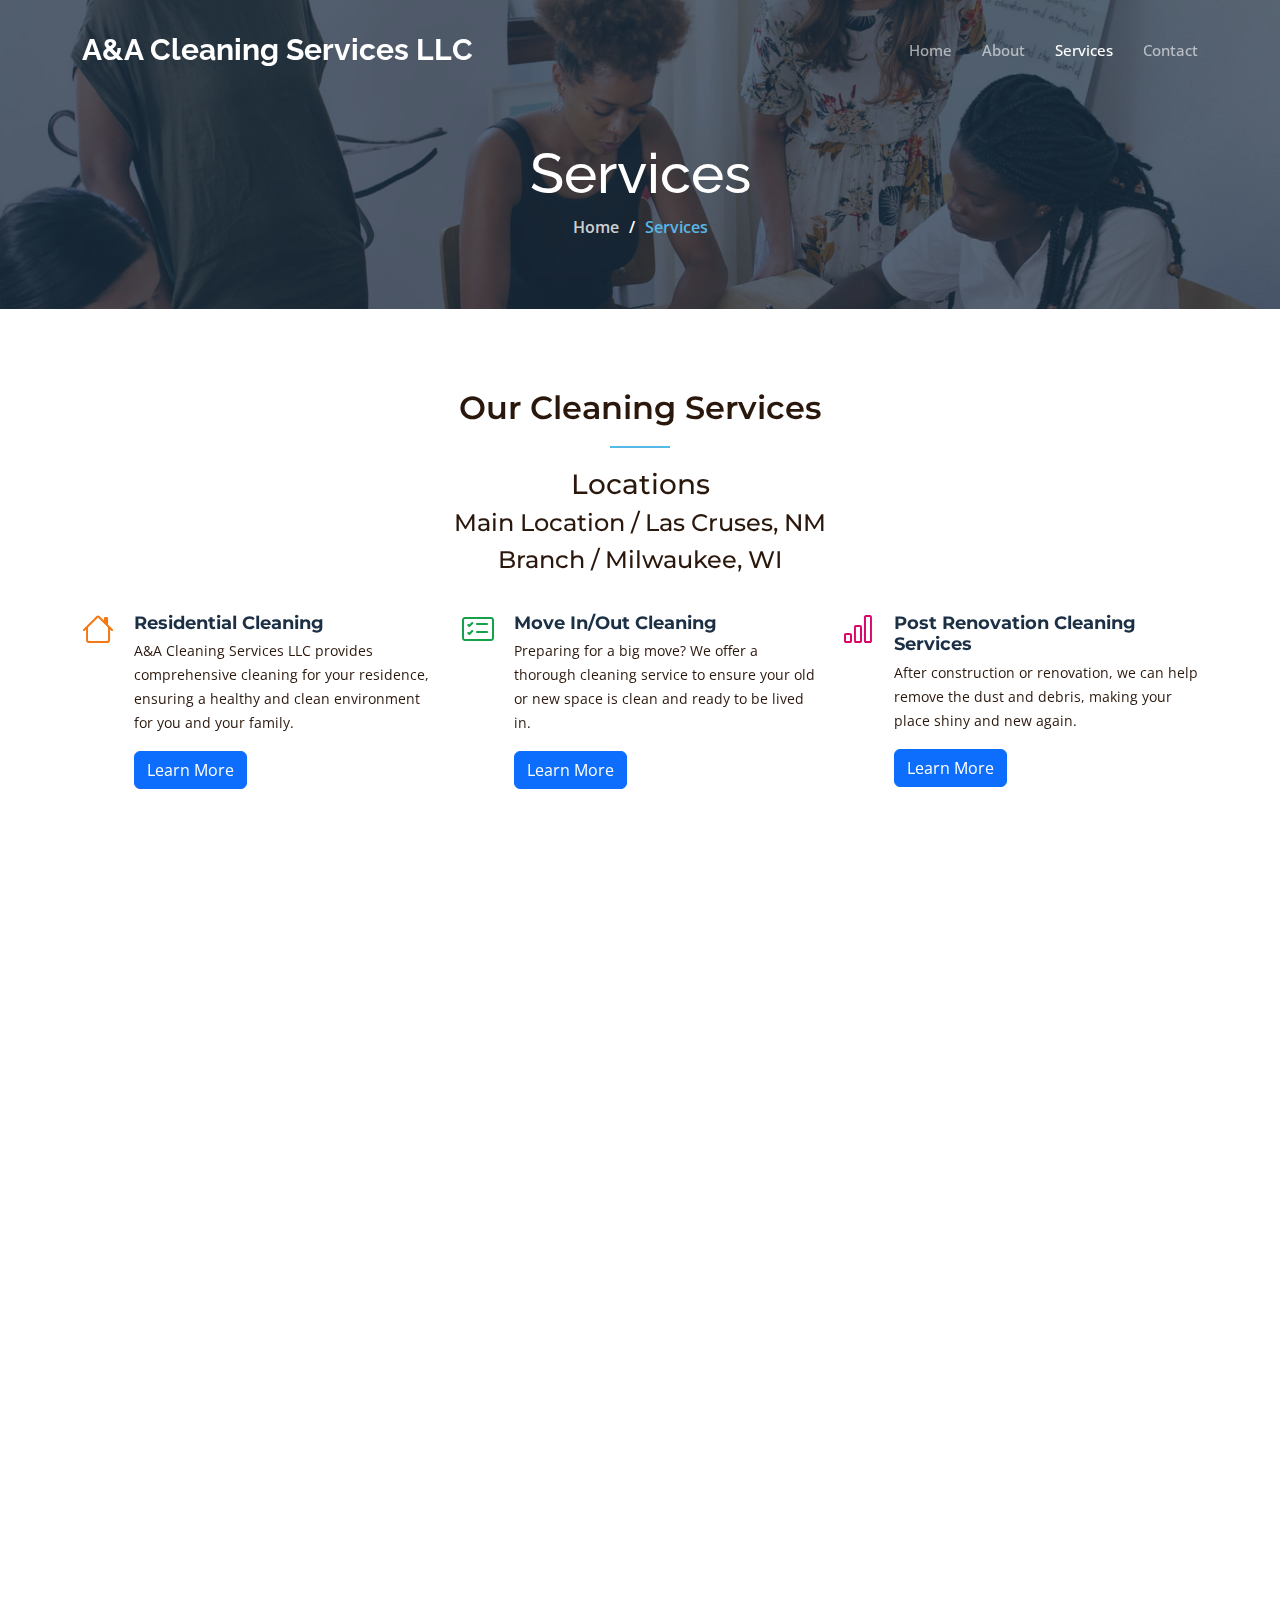
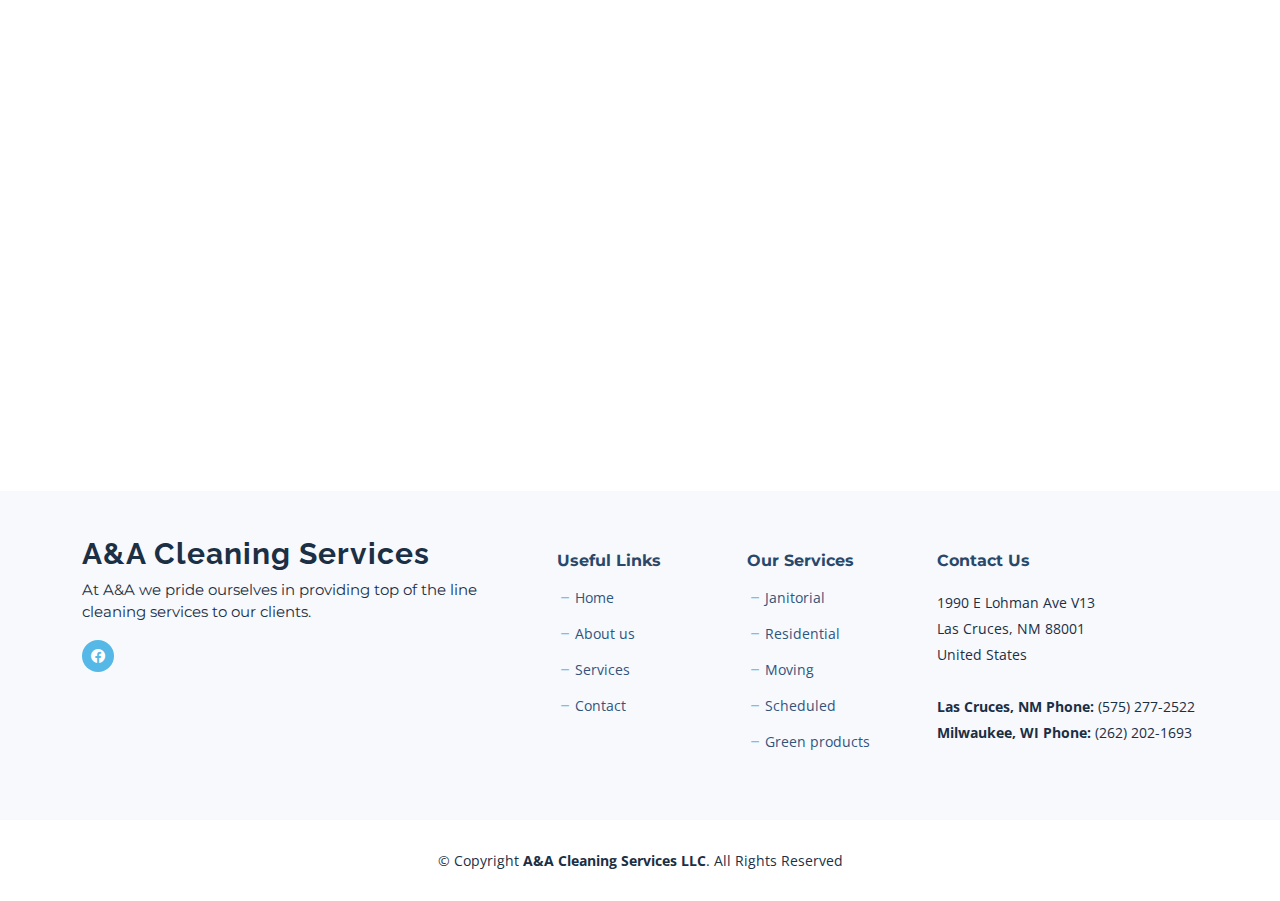
<file: services.html>
<!DOCTYPE html>
<html lang="en">

<head>
  <meta charset="utf-8">
  <meta content="width=device-width, initial-scale=1.0" name="viewport">

  <title>A&A Cleaning Services LLC - Comprehensive Cleaning for Residential & Commercial Spaces</title>
  <meta name="title" content="A&A Cleaning Services LLC - Comprehensive Cleaning for Residential & Commercial Spaces">
  <meta name="description" content="A&A Cleaning Services LLC provides comprehensive residential and commercial cleaning in Las Cruces, NM and Milwaukee, WI. We offer a range of services including move in/out cleaning, post renovation cleaning, regular janitorial services, scheduled housekeeping, green cleaning, recurring cleaning, one-time deep cleaning and more.">
  <meta name="keywords" content="A&A Cleaning Services LLC, cleaning services, residential cleaning, commercial cleaning, green cleaning, recurring cleaning, one-time cleaning, move in/out cleaning, post renovation cleaning, Las Cruces, Milwaukee">

  <!-- Favicons -->
  <link href="assets/img/favicon.png" rel="icon">
  <link href="assets/img/apple-touch-icon.png" rel="apple-touch-icon">

  <!-- Google Fonts -->
  <link rel="preconnect" href="https://fonts.googleapis.com">
  <link rel="preconnect" href="https://fonts.gstatic.com" crossorigin>
  <link href="https://fonts.googleapis.com/css2?family=Open+Sans:ital,wght@0,300;0,400;0,500;0,600;0,700;1,300;1,400;1,600;1,700&family=Montserrat:ital,wght@0,300;0,400;0,500;0,600;0,700;1,300;1,400;1,500;1,600;1,700&family=Raleway:ital,wght@0,300;0,400;0,500;0,600;0,700;1,300;1,400;1,500;1,600;1,700&display=swap" rel="stylesheet">

  <!-- Vendor CSS Files -->
  <link href="assets/vendor/bootstrap/css/bootstrap.min.css" rel="stylesheet">
  <link href="assets/vendor/bootstrap-icons/bootstrap-icons.css" rel="stylesheet">
  <link href="assets/vendor/aos/aos.css" rel="stylesheet">
  <link href="assets/vendor/glightbox/css/glightbox.min.css" rel="stylesheet">
  <link href="assets/vendor/swiper/swiper-bundle.min.css" rel="stylesheet">
  <link href="assets/vendor/remixicon/remixicon.css" rel="stylesheet">

  <!-- Template Main CSS File -->
  <link href="assets/css/main.css" rel="stylesheet">

</head>

<body class="page-services">

 <!-- ======= Header ======= -->
 <header id="header" class="header d-flex align-items-center fixed-top">
  <div class="container-fluid container-xl d-flex align-items-center justify-content-between">

    <a href="index.html" class="logo d-flex align-items-center">
      <!-- Uncomment the line below if you also wish to use an image logo -->
      <!-- <img src="assets/img/logo.png" alt=""> -->
      <h1 class="d-flex align-items-center">A&A Cleaning Services LLC</h1>
    </a>

    <i class="mobile-nav-toggle mobile-nav-show bi bi-list"></i>
    <i class="mobile-nav-toggle mobile-nav-hide d-none bi bi-x"></i>

    <nav id="navbar" class="navbar">
      <ul>
        <li><a href="index.html" >Home</a></li>
        <li><a href="about.html">About</a></li>
        <li><a href="services.html" class="active">Services</a></li>
        <li><a href="contact.html">Contact</a></li>
      </ul>
    </nav><!-- .navbar -->

  </div>
</header><!-- End Header -->

  <main id="main">

    <!-- ======= Breadcrumbs ======= -->
    <div class="breadcrumbs d-flex align-items-center" style="background-image: url('assets/img/services-header.jpg');">
      <div class="container position-relative d-flex flex-column align-items-center">

        <h2>Services</h2>
        <ol>
          <li><a href="index.html">Home</a></li>
          <li>Services</li>
        </ol>

      </div>
    </div><!-- End Breadcrumbs -->

    <!-- ======= Our Services Section ======= -->
    <section id="services-list" class="services-list">
      <div class="container" data-aos="fade-up">

        <div class="section-header">
          <h2>Our Cleaning Services</h2>
          <h3>Locations</h3>
          <h4>Main Location / Las Cruses, NM</h4>
          <h4>Branch / Milwaukee, WI </h4>

        </div>

        <div class="row gy-5">

          <div class="col-lg-4 col-md-6 service-item d-flex" data-aos="fade-up" data-aos-delay="100">
            <div class="icon flex-shrink-0"><i class="bi bi-house" style="color: #f57813;"></i></div>
            <div>
              <h4 class="title"><a href="residential-cleaning.html" class="stretched-link">Residential Cleaning</a></h4>
              <p class="description">A&A Cleaning Services LLC provides comprehensive cleaning for your residence, ensuring a healthy and clean environment for you and your family.</p>
              <a href="residential-cleaning.html" class="btn btn-primary">Learn More</a>
            </div>
          </div>
          <!-- End Service Item -->
        
          <div class="col-lg-4 col-md-6 service-item d-flex" data-aos="fade-up" data-aos-delay="200">
            <div class="icon flex-shrink-0"><i class="bi bi-card-checklist" style="color: #15a04a;"></i></div>
            <div>
              <h4 class="title"><a href="move-in-move-out.html" class="stretched-link">Move In/Out Cleaning</a></h4>
              <p class="description">Preparing for a big move? We offer a thorough cleaning service to ensure your old or new space is clean and ready to be lived in.</p>
              <a href="move-in-move-out.html" class="btn btn-primary">Learn More</a>
            </div>
          </div><!-- End Service Item -->
          
          <div class="col-lg-4 col-md-6 service-item d-flex" data-aos="fade-up" data-aos-delay="300">
            <div class="icon flex-shrink-0"><i class="bi bi-bar-chart" style="color: #d90769;"></i></div>
            <div>
              <h4 class="title"><a href="post-cleaning.html" class="stretched-link">Post Renovation Cleaning Services</a></h4>
              <p class="description">After construction or renovation, we can help remove the dust and debris, making your place shiny and new again.</p>
              <a href="post-cleaning.html" class="btn btn-primary">Learn More</a>
            </div>
          </div><!-- End Service Item -->
          
          <div class="col-lg-4 col-md-6 service-item d-flex" data-aos="fade-up" data-aos-delay="400">
            <div class="icon flex-shrink-0"><i class="bi bi-building" style="color: #15bfbc;"></i></div>
            <div>
              <h4 class="title"><a href="residential-janitorial.html" class="stretched-link">Residential Janitorial</a></h4>
              <p class="description">Our team ensures regular janitorial maintenance in residential buildings, offering consistent cleanliness for all residents.</p>
              <a href="residential-janitorial.html" class="btn btn-primary">Learn More</a>
            </div>
          </div><!-- End Service Item -->
          
          <div class="col-lg-4 col-md-6 service-item d-flex" data-aos="fade-up" data-aos-delay="500">
            <div class="icon flex-shrink-0"><i class="bi bi-brightness-high" style="color: #f5cf13;"></i></div>
            <div>
              <h4 class="title"><a href="scheduled-housekeeping.html" class="stretched-link">Scheduled Housekeeping</a></h4>
              <p class="description">We offer scheduled housekeeping services to keep your home clean and tidy on a regular basis. Choose a schedule that fits your needs.</p>
              <a href="scheduled-housekeeping.html" class="btn btn-primary">Learn More</a>
            </div>
          </div><!-- End Service Item -->
          
          <div class="col-lg-4 col-md-6 service-item d-flex" data-aos="fade-up" data-aos-delay="600">
            <div class="icon flex-shrink-0"><i class="bi bi-sun" style="color: #1335f5;"></i></div>
            <div>
              <h4 class="title"><a href="green-cleaning.html" class="stretched-link">Green Cleaning</a></h4>
              <p class="description">A&A Cleaning Services LLC provides eco-friendly cleaning solutions to protect both your health and the environment.</p>
              <a href="green-cleaning.html" class="btn btn-primary">Learn More</a>
            </div>
          </div><!-- End Service Item -->
          
          <div class="col-lg-4 col-md-6 service-item d-flex" data-aos="fade-up" data-aos-delay="800">
            <div class="icon flex-shrink-0"><i class="bi bi-clock" style="color: #15a059;"></i></div>
            <div>
              <h4 class="title"><a href="one-time-cleaning.html" class="stretched-link">One Time Cleaning</a></h4>
              <p class="description">If you need a one-off deep cleaning service for special occasions or before a big event, our one time cleaning service is a perfect choice.</p>
              <a href="one-time-cleaning.html" class="btn btn-primary">Learn More</a>
            </div>
          </div><!-- End Service Item -->
          
          <div class="col-lg-4 col-md-6 service-item d-flex" data-aos="fade-up" data-aos-delay="900">
            <div class="icon flex-shrink-0"><i class="bi bi-briefcase" style="color: #d90869;"></i></div>
            <div>
              <h4 class="title"><a href="comercial-office-cleaning.html" class="stretched-link">Commercial Office Cleaning</a></h4>
              <p class="description">A&A Cleaning Services LLC also offers thorough commercial office cleaning services to ensure a clean, healthy, and productive working environment.</p>
              <a href="comercial-office-cleaning.html" class="btn btn-primary">Learn More</a>
            </div>
          </div><!-- End Service Item -->
        
        </div>

      </div>
    </section><!-- End Our Services Section -->


    <!-- ======= Services Cards Section ======= -->
    
    <!-- ======= Testimonials Section ======= -->
    <section id="testimonials" class="testimonials">
      <div class="container" data-aos="fade-up">

        <div class="section-header">
          <h2>Testimonials</h2>

        </div>

        <div class="slides-3 swiper" data-aos="fade-up" data-aos-delay="100">
          <div class="swiper-wrapper">

            <div class="swiper-slide">
              <div class="testimonial-item">
                <div class="stars">
                  <i class="bi bi-star-fill"></i><i class="bi bi-star-fill"></i><i class="bi bi-star-fill"></i><i class="bi bi-star-fill"></i><i class="bi bi-star-fill"></i>
                </div>
                <p>
                  A&A cleaning services are quick to getting the job done. They are super friendly and make sure to satisfy your needs, I highly recommend their business for commercial and residential services!
                </p>
                <div class="profile mt-auto">
                  <h3>Melissa Ventura</h3>
                </div>
              </div>
            </div><!-- End testimonial item -->

            <div class="swiper-slide">
              <div class="testimonial-item">
                <div class="stars">
                  <i class="bi bi-star-fill"></i><i class="bi bi-star-fill"></i><i class="bi bi-star-fill"></i><i class="bi bi-star-fill"></i><i class="bi bi-star-fill"></i>
                </div>
                <p>
                  I have been using A&A Cleaning Services for the last few months now and so far they have done an amazing job! I would recommend them to all small business owners in the area looking for a professional crew that is willing to work around your schedule at a reasonable price point!                </p>
                <div class="profile mt-auto">
                  <h3>Patrick Connaughty</h3>
                </div>
              </div>
            </div><!-- End testimonial item -->

            <div class="swiper-slide">
              <div class="testimonial-item">
                <div class="stars">
                  <i class="bi bi-star-fill"></i><i class="bi bi-star-fill"></i><i class="bi bi-star-fill"></i><i class="bi bi-star-fill"></i><i class="bi bi-star-fill"></i>
                </div>
                <p>
                  A & A was very thorough in their assessment and cleaning. They were extremely responsive when I initially reached out and we were very happy with their service.  We will be utilizing them again very soon.                </p>
                <div class="profile mt-auto">
                  <h3>Michael Barbati</h3>
                </div>
              </div>
            </div><!-- End testimonial item -->

            <div class="swiper-slide">
              <div class="testimonial-item">
                <div class="stars">
                  <i class="bi bi-star-fill"></i><i class="bi bi-star-fill"></i><i class="bi bi-star-fill"></i><i class="bi bi-star-fill"></i><i class="bi bi-star-fill"></i>
                </div>
                <p>
                  A&A has been wonderful! We use them to clean the offices at our small business. I am so pleased with the service and value they provide. They do efficient and thorough work. I would highly recommend them to anyone looking for cleaning services!                </p>
                <div class="profile mt-auto">
                  <h3>Kevin Williams</h3>
                </div>
              </div>
            </div><!-- End testimonial item -->

            <div class="swiper-slide">
              <div class="testimonial-item">
                <div class="stars">
                  <i class="bi bi-star-fill"></i><i class="bi bi-star-fill"></i><i class="bi bi-star-fill"></i><i class="bi bi-star-fill"></i><i class="bi bi-star-fill"></i>
                </div>
                <p>
                  Family owed business that takes great care in helping you take care of your home. Everyone is considerate and detail oriented. We have utilized their services for routine cleanings as well as deep & specialty services. They have always made sure it was done right and above expectations.                </p>
                <div class="profile mt-auto">
                  <h3>Steven&Heather Wah</h3>
                </div>
              </div>
            </div><!-- End testimonial item -->

          </div>
          <div class="swiper-pagination"></div>
        </div>

      </div>
    </section><!-- End Testimonials Section -->

  </main><!-- End #main -->

 <!-- ======= Footer ======= -->
 <footer id="footer" class="footer">

  <div class="footer-content">
    <div class="container">
      <div class="row gy-4">
        <div class="col-lg-5 col-md-12 footer-info">
          <a href="index.html" class="logo d-flex align-items-center">
            <span>A&A Cleaning Services</span>
          </a>
          <p>At A&A we pride ourselves in providing top of the line cleaning services to our clients.</p>
          <div class="social-links d-flex  mt-3">
            <a href="https://www.facebook.com/people/AA-cleaning-services/100067482145097/" class="facebook"><i class="bi bi-facebook"></i></a>
          </div>
        </div>

        <div class="col-lg-2 col-6 footer-links">
          <h4>Useful Links</h4>
          <ul>
            <li><i class="bi bi-dash"></i> <a href="index.html">Home</a></li>
            <li><i class="bi bi-dash"></i> <a href="about.html">About us</a></li>
            <li><i class="bi bi-dash"></i> <a href="services.html">Services</a></li>
            <li><i class="bi bi-dash"></i> <a href="contact.html">Contact</a></li>
          </ul>
        </div>

        <div class="col-lg-2 col-6 footer-links">
          <h4>Our Services</h4>
          <ul>
            <li><i class="bi bi-dash"></i> <a href="residential-janitorial.html">Janitorial</a></li>
            <li><i class="bi bi-dash"></i> <a href="residential-cleaning.html">Residential</a></li>
            <li><i class="bi bi-dash"></i> <a href="move-in-move-out.html">Moving</a></li>
            <li><i class="bi bi-dash"></i> <a href="scheduled-housekeeping.html">Scheduled</a></li>
            <li><i class="bi bi-dash"></i> <a href="green-cleaning.html">Green products</a></li>
          </ul>
        </div>

        <div class="col-lg-3 col-md-12 footer-contact text-center text-md-start">
          <h4>Contact Us</h4>
          <p>
            1990 E Lohman Ave V13<br>
            Las Cruces, NM 88001<br>
            United States <br><br>
            <strong>Las Cruces, NM Phone:</strong> (575) 277-2522<br>
          <strong>Milwaukee, WI Phone:</strong> (262) 202-1693<br>
          </p>

        </div>

      </div>
    </div>
  </div>

  <div class="footer-legal">
    <div class="container">
      <div class="copyright">
        &copy; Copyright <strong><span>A&A Cleaning Services LLC</span></strong>. All Rights Reserved
      </div>
      
    </div>
  </div>
</footer><!-- End Footer -->

  <a href="#" class="scroll-top d-flex align-items-center justify-content-center"><i class="bi bi-arrow-up-short"></i></a>

  <div id="preloader"></div>

  <!-- Vendor JS Files -->
  <script src="assets/vendor/bootstrap/js/bootstrap.bundle.min.js"></script>
  <script src="assets/vendor/aos/aos.js"></script>
  <script src="assets/vendor/glightbox/js/glightbox.min.js"></script>
  <script src="assets/vendor/swiper/swiper-bundle.min.js"></script>
  <script src="assets/vendor/isotope-layout/isotope.pkgd.min.js"></script>
  <script src="assets/vendor/php-email-form/validate.js"></script>

  <!-- Template Main JS File -->
  <script src="assets/js/main.js"></script>

</body>

</html>
</file>
<file: assets/css/main.css>
:root {
  --font-default: "Open Sans", system-ui, -apple-system, "Segoe UI", Roboto, "Helvetica Neue", Arial, "Noto Sans", "Liberation Sans", sans-serif, "Apple Color Emoji", "Segoe UI Emoji", "Segoe UI Symbol", "Noto Color Emoji";
  --font-primary: "Montserrat", sans-serif;
  --font-secondary: "Raleway", sans-serif;
}

/* Colors */
:root {
  --color-default: #2b180d;
  --color-primary: #56b8e6;
  --color-secondary: #1b2f45;
}

/* Smooth scroll behavior */
:root {
  scroll-behavior: smooth;
}

/*--------------------------------------------------------------
# General
--------------------------------------------------------------*/
body {
  font-family: var(--font-default);
  color: var(--color-default);
}

a {
  color: var(--color-primary);
  text-decoration: none;
  transition: 0.3s;
}

a:hover {
  color: #82cbed;
  text-decoration: none;
}

h1,
h2,
h3,
h4,
h5,
h6 {
  font-family: var(--font-primary);
}

/*--------------------------------------------------------------
# Sections & Section Header
--------------------------------------------------------------*/
section {
  overflow: hidden;
  padding: 80px 0;
}

.section-header {
  text-align: center;
  padding-bottom: 30px;
}

.section-header h2 {
  font-size: 32px;
  font-weight: 600;
  margin-bottom: 20px;
  padding-bottom: 20px;
  position: relative;
}

.section-header h2:after {
  content: "";
  position: absolute;
  display: block;
  width: 60px;
  height: 2px;
  background: var(--color-primary);
  left: 0;
  right: 0;
  bottom: 0;
  margin: auto;
}

.section-header p {
  margin-bottom: 0;
}

/*--------------------------------------------------------------
# Breadcrumbs
--------------------------------------------------------------*/
.breadcrumbs {
  padding: 140px 0 60px 0;
  min-height: 30vh;
  position: relative;
  background-size: cover;
  background-position: center;
  background-repeat: no-repeat;
}

.breadcrumbs:before {
  content: "";
  background-color: rgba(27, 47, 69, 0.7);
  position: absolute;
  inset: 0;
}

.breadcrumbs h2 {
  font-size: 56px;
  font-weight: 500;
  color: #fff;
  font-family: var(--font-secondary);
}

.breadcrumbs ol {
  display: flex;
  flex-wrap: wrap;
  list-style: none;
  padding: 0 0 10px 0;
  margin: 0;
  font-size: 16px;
  font-weight: 600;
  color: var(--color-primary);
}

.breadcrumbs ol a {
  color: rgba(255, 255, 255, 0.8);
  transition: 0.3s;
}

.breadcrumbs ol a:hover {
  text-decoration: underline;
}

.breadcrumbs ol li+li {
  padding-left: 10px;
}

.breadcrumbs ol li+li::before {
  display: inline-block;
  padding-right: 10px;
  color: #fff;
  content: "/";
}

/*--------------------------------------------------------------
# Scroll top button
--------------------------------------------------------------*/
.scroll-top {
  position: fixed;
  visibility: hidden;
  opacity: 0;
  right: 15px;
  bottom: 15px;
  z-index: 99999;
  background: var(--color-primary);
  width: 40px;
  height: 40px;
  border-radius: 4px;
  transition: all 0.4s;
}

.scroll-top i {
  font-size: 24px;
  color: #fff;
  line-height: 0;
}

.scroll-top:hover {
  background: rgba(86, 184, 230, 0.8);
  color: #fff;
}

.scroll-top.active {
  visibility: visible;
  opacity: 1;
}

/*--------------------------------------------------------------
# Preloader
--------------------------------------------------------------*/
#preloader {
  position: fixed;
  inset: 0;
  z-index: 9999;
  overflow: hidden;
  background: #fff;
  transition: all 0.6s ease-out;
}

#preloader:before {
  content: "";
  position: fixed;
  top: calc(50% - 30px);
  left: calc(50% - 30px);
  border: 6px solid var(--color-primary);
  border-top-color: #fff;
  border-radius: 50%;
  width: 60px;
  height: 60px;
  -webkit-animation: animate-preloader 1s linear infinite;
  animation: animate-preloader 1s linear infinite;
}

@-webkit-keyframes animate-preloader {
  0% {
    transform: rotate(0deg);
  }

  100% {
    transform: rotate(360deg);
  }
}

@keyframes animate-preloader {
  0% {
    transform: rotate(0deg);
  }

  100% {
    transform: rotate(360deg);
  }
}

/*--------------------------------------------------------------
# Disable aos animation delay on mobile devices
--------------------------------------------------------------*/
@media screen and (max-width: 768px) {
  [data-aos-delay] {
    transition-delay: 0 !important;
  }
}

/*--------------------------------------------------------------
# Header
--------------------------------------------------------------*/
.header {
  transition: all 0.5s;
  z-index: 997;
  padding: 24px 0;
}

@media (max-width: 1200px) {
  .header {
    padding: 12px 0;
  }
}

.header.sticked {
  background: rgba(27, 47, 69, 0.9);
  padding: 12px 0;
}

.header .logo img {
  max-height: 40px;
  margin-right: 6px;
}

.header .logo h1 {
  font-size: 30px;
  font-weight: 700;
  color: #fff;
  font-family: var(--font-secondary);
  margin: 0;
}

/*--------------------------------------------------------------
# Desktop Navigation
--------------------------------------------------------------*/
@media (min-width: 1280px) {
  .navbar {
    padding: 0;
  }

  .navbar ul {
    margin: 0;
    padding: 0;
    display: flex;
    list-style: none;
    align-items: center;
  }

  .navbar li {
    position: relative;
  }

  .navbar a,
  .navbar a:focus {
    display: flex;
    align-items: center;
    justify-content: space-between;
    padding: 15px 0 15px 30px;
    font-family: var(--font-default);
    font-size: 15px;
    font-weight: 500;
    color: rgba(255, 255, 255, 0.6);
    white-space: nowrap;
    transition: 0.3s;
  }

  .navbar a i,
  .navbar a:focus i {
    font-size: 12px;
    line-height: 0;
    margin-left: 5px;
  }

  .navbar a:hover,
  .navbar .active,
  .navbar .active:focus,
  .navbar li:hover>a {
    color: #fff;
  }

  .navbar .dropdown ul {
    display: block;
    position: absolute;
    left: 14px;
    top: calc(100% + 30px);
    margin: 0;
    padding: 10px 0;
    z-index: 99;
    opacity: 0;
    visibility: hidden;
    background: #fff;
    box-shadow: 0px 0px 30px rgba(127, 137, 161, 0.25);
    transition: 0.2s;
  }

  .navbar .dropdown ul li {
    min-width: 200px;
  }

  .navbar .dropdown ul a {
    padding: 10px 20px;
    font-size: 15px;
    text-transform: none;
    color: var(--color-secondary);
  }

  .navbar .dropdown ul a i {
    font-size: 12px;
  }

  .navbar .dropdown ul a:hover,
  .navbar .dropdown ul .active:hover,
  .navbar .dropdown ul li:hover>a {
    color: var(--color-primary);
  }

  .navbar .dropdown:hover>ul {
    opacity: 1;
    top: 100%;
    visibility: visible;
  }

  .navbar .dropdown .dropdown ul {
    top: 0;
    left: calc(100% - 30px);
    visibility: hidden;
  }

  .navbar .dropdown .dropdown:hover>ul {
    opacity: 1;
    top: 0;
    left: 100%;
    visibility: visible;
  }
}

@media (min-width: 1280px) and (max-width: 1366px) {
  .navbar .dropdown .dropdown ul {
    left: -90%;
  }

  .navbar .dropdown .dropdown:hover>ul {
    left: -100%;
  }
}

@media (min-width: 1280px) {

  .mobile-nav-show,
  .mobile-nav-hide {
    display: none;
  }
}

/*--------------------------------------------------------------
# Mobile Navigation
--------------------------------------------------------------*/
@media (max-width: 1279px) {
  .navbar {
    position: fixed;
    top: 0;
    right: -100%;
    width: 100%;
    max-width: 400px;
    bottom: 0;
    transition: 0.3s;
    z-index: 9997;
  }

  .navbar ul {
    position: absolute;
    inset: 0;
    padding: 50px 0 10px 0;
    margin: 0;
    background: rgba(27, 47, 69, 0.9);
    overflow-y: auto;
    transition: 0.3s;
    z-index: 9998;
  }

  .navbar a,
  .navbar a:focus {
    display: flex;
    align-items: center;
    justify-content: space-between;
    padding: 10px 20px;
    font-family: var(--font-default);
    font-size: 15px;
    font-weight: 600;
    color: rgba(255, 255, 255, 0.7);
    white-space: nowrap;
    transition: 0.3s;
  }

  .navbar a i,
  .navbar a:focus i {
    font-size: 12px;
    line-height: 0;
    margin-left: 5px;
  }

  .navbar a:hover,
  .navbar .active,
  .navbar .active:focus,
  .navbar li:hover>a {
    color: #fff;
  }

  .navbar .dropdown ul,
  .navbar .dropdown .dropdown ul {
    position: static;
    display: none;
    padding: 10px 0;
    margin: 10px 20px;
    background-color: rgba(20, 35, 51, 0.6);
  }

  .navbar .dropdown>.dropdown-active,
  .navbar .dropdown .dropdown>.dropdown-active {
    display: block;
  }

  .mobile-nav-show {
    color: rgba(255, 255, 255, 0.9);
    font-size: 28px;
    cursor: pointer;
    line-height: 0;
    transition: 0.5s;
  }

  .mobile-nav-hide {
    color: rgba(255, 255, 255, 0.9);
    font-size: 32px;
    cursor: pointer;
    line-height: 0;
    transition: 0.5s;
    position: fixed;
    right: 15px;
    top: 15px;
    z-index: 9999;
  }

  .mobile-nav-active {
    overflow: hidden;
  }

  .mobile-nav-active .navbar {
    right: 0;
  }

  .mobile-nav-active .navbar:before {
    content: "";
    position: fixed;
    inset: 0;
    background: rgba(27, 47, 69, 0.7);
    z-index: 9996;
  }
}

/*--------------------------------------------------------------
# Hero Section
--------------------------------------------------------------*/
.hero {
  width: 100%;
  min-height: 100vh;
  background: url("../img/hero-bg.webp") top center;
  background-size: cover;
  position: relative;
  padding: 120px 0;
  z-index: 3;
}

@media (min-width: 1034px) {
  .hero:after {
    position: absolute;
    content: "";
    width: 40%;
    background: var(--color-secondary);
    top: 0;
    bottom: 0;
  }
}

.hero:before {
  position: absolute;
  content: "";
  background: rgba(27, 47, 69, 0.6);
  inset: 0;
}

@media (max-width: 1034px) {
  .hero:before {
    background: rgba(27, 47, 69, 0.7);
  }
}

.hero .container {
  z-index: 1;
}

@media (min-width: 1365px) {
  .hero {
    background-attachment: fixed;
  }
}

.hero h2 {
  margin: 0;
  font-size: 48px;
  font-weight: 700;
  line-height: 1.2;
  color: #fff;
  font-family: var(--font-secondary);
}

.hero blockquote {
  color: #fff;
  padding-left: 20px;
  font-size: 15px;
  font-family: var(--font-default);
  border-left: 2px solid var(--color-primary);
  margin: 40px 0;
}

.hero .btn-get-started {
  font-family: var(--font-secondary);
  font-weight: 500;
  font-size: 15px;
  letter-spacing: 1px;
  display: inline-block;
  padding: 12px 30px;
  border-radius: 50px;
  transition: 0.5s;
  color: #fff;
  background: var(--color-primary);
}

.hero .btn-get-started:hover {
  background: rgba(86, 184, 230, 0.8);
}

.hero .btn-watch-video {
  font-size: 16px;
  transition: 0.5s;
  margin-left: 25px;
  color: rgba(255, 255, 255, 0.7);
  font-weight: 600;
}

.hero .btn-watch-video i {
  color: var(--color-primary);
  font-size: 32px;
  transition: 0.3s;
  line-height: 0;
  margin-right: 8px;
}

.hero .btn-watch-video:hover {
  color: #fff;
}

.hero .btn-watch-video:hover i {
  color: #82cbed;
}

@media (max-width: 640px) {
  .hero h2 {
    font-size: 36px;
    line-height: 1;
  }

  .hero .btn-get-started,
  .hero .btn-watch-video {
    font-size: 13px;
  }
}

/*--------------------------------------------------------------
# Why Choose Us Section
--------------------------------------------------------------*/
.why-us {
  padding-bottom: 0;
}

.why-us .img-bg {
  min-height: 500px;
  background-size: cover;
}

.why-us .slides {
  background-color: #f7f9fc;
}

.why-us h3 {
  font-size: 24px;
  font-weight: 700;
  color: var(--color-secondary);
}

.why-us h4 {
  font-size: 18px;
  font-weight: 400;
  color: #29486a;
  font-family: var(--font-secondary);
}

.why-us .swiper {
  margin: 140px 140px 120px 140px;
  overflow: hidden;
}

.why-us .swiper-button-prev:after,
.why-us .swiper-button-next:after {
  font-size: 24px;
  color: var(--color-secondary);
}

.why-us .swiper-button-prev {
  left: 80px;
}

.why-us .swiper-button-next {
  right: 80px;
}

.why-us .swiper-pagination {
  margin-top: 30px;
  position: relative;
}

.why-us .swiper-pagination .swiper-pagination-bullet {
  background-color: var(--color-secondary);
}

.why-us .swiper-pagination .swiper-pagination-bullet-active {
  background-color: var(--color-primary);
}

@media (max-width: 1200px) {
  .why-us .swiper {
    margin: 60px 60px 40px 60px;
  }

  .why-us .swiper-button-prev,
  .why-us .swiper-button-next {
    display: none;
  }
}

@media (max-width: 575px) {
  .why-us .swiper {
    margin: 40px 40px 20px 40px;
  }
}

.page-about .why-us {
  padding: 0 0 80px 0;
}

/*--------------------------------------------------------------
# About Section
--------------------------------------------------------------*/
.about .content h3 {
  font-weight: 700;
  font-size: 36px;
  font-family: var(--font-secondary);
  color: var(--color-secondary);
}

.about .content p {
  margin: 30px 0;
  color: #29486a;
}

.about .content ul {
  list-style: none;
  padding: 0;
}

.about .content ul li {
  padding: 0 0 15px 26px;
  position: relative;
  font-size: 15px;
  font-weight: 600;
}

.about .content ul i {
  position: absolute;
  font-size: 20px;
  left: 0;
  top: -3px;
  color: var(--color-primary);
}

/*--------------------------------------------------------------
# Services List Section
--------------------------------------------------------------*/
.services-list .service-item {
  position: relative;
}

.services-list .service-item .icon i {
  font-size: 32px;
  line-height: 0;
  margin-right: 20px;
  color: #38618e;
}

.services-list .service-item .title {
  font-weight: 700;
  margin-bottom: 5px;
  font-size: 18px;
}

.services-list .service-item .title a {
  color: var(--color-secondary);
}

.services-list .service-item .title a:hover {
  color: #38618e;
}

.services-list .service-item .description {
  line-height: 24px;
  font-size: 14px;
}

/*--------------------------------------------------------------
# Call To Action Section
--------------------------------------------------------------*/
.call-to-action {
  background: linear-gradient(rgba(27, 47, 69, 0.8), rgba(27, 47, 69, 0.8)), url("../img/cta-bg.jpg") center center;
  background-size: cover;
  padding: 100px 0;
}

@media (min-width: 1365px) {
  .call-to-action {
    background-attachment: fixed;
  }
}

.call-to-action h3 {
  color: #fff;
  font-size: 28px;
  margin-bottom: 25px;
  font-weight: 700;
}

.call-to-action p {
  color: #fff;
  margin-bottom: 25px;
}

.call-to-action .cta-btn {
  font-family: var(--font-default);
  font-weight: 500;
  font-size: 16px;
  letter-spacing: 1px;
  display: inline-block;
  padding: 12px 40px;
  border-radius: 50px;
  transition: 0.5s;
  margin: 10px;
  color: #fff;
  background: #2aa5df;
}

.call-to-action .cta-btn:hover {
  background: var(--color-primary);
}

/*--------------------------------------------------------------
# Features Section
--------------------------------------------------------------*/
.features {
  padding-bottom: 0;
}

.features h3 {
  color: var(--color-secondary);
  font-size: 32px;
  font-weight: 700;
  margin-bottom: 30px;
}

.features .icon-list i {
  margin-right: 10px;
  font-size: 24px;
  line-height: 1.2;
}

.features .icon-list span {
  font-size: 18px;
  color: #29486a;
}

.features .phone-wrap {
  position: absolute;
  right: 0;
}

@media (max-width: 768px) {
  .features .phone-wrap {
    position: relative;
  }
}

.features .phone-wrap img {
  width: 340px;
}

@media (max-width: 992px) {
  .features .phone-wrap img {
    margin-top: 30px;
  }
}

@media (max-width: 768px) {
  .features .phone-wrap img {
    width: 100%;
  }
}

.features .details {
  margin-top: 80px;
  padding: 120px 0;
  background-color: #f7f9fc;
}

.features .details h4 {
  color: var(--color-secondary);
  font-size: 32px;
  font-weight: 700;
  margin-bottom: 20px;
}

.features .details p {
  margin-bottom: 20px;
  font-size: 15px;
}

.features .details .btn-get-started {
  font-family: var(--font-primary);
  display: inline-block;
  font-weight: 500;
  font-size: 15px;
  letter-spacing: 1px;
  padding: 10px 32px;
  border-radius: 50px;
  transition: 0.5s;
  background-color: var(--color-primary);
  color: #fff;
}

.features .details .btn-get-started:hover {
  background: #2aa5df;
}

/*--------------------------------------------------------------
# Recent Blog Posts Section
--------------------------------------------------------------*/
.recent-posts .post-box {
  transition: 0.3s;
  height: 100%;
  overflow: hidden;
  position: relative;
  display: flex;
  flex-direction: column;
}

.recent-posts .post-box .post-img {
  overflow: hidden;
  position: relative;
}

.recent-posts .post-box .post-img img {
  transition: 0.5s;
}

.recent-posts .post-box .meta {
  margin-top: 15px;
}

.recent-posts .post-box .meta .post-date {
  font-size: 15px;
  font-weight: 400;
  color: var(--color-primary);
}

.recent-posts .post-box .meta .post-author {
  font-size: 15px;
  font-weight: 400;
  color: var(--color-secondary);
}

.recent-posts .post-box .post-title {
  font-size: 18px;
  color: var(--color-secondary);
  font-weight: 700;
  margin: 15px 0 0 0;
  position: relative;
  transition: 0.3s;
}

.recent-posts .post-box p {
  margin: 15px 0 0 0;
  color: rgba(27, 47, 69, 0.7);
}

.recent-posts .post-box .readmore {
  display: flex;
  align-items: center;
  font-weight: 600;
  line-height: 1;
  transition: 0.3s;
  margin-top: 15px;
}

.recent-posts .post-box .readmore i {
  line-height: 0;
  margin-left: 4px;
  font-size: 18px;
}

.recent-posts .post-box:hover .post-title {
  color: var(--color-primary);
}

.recent-posts .post-box:hover .post-img img {
  transform: scale(1.1);
}

/*--------------------------------------------------------------
# Team Section
--------------------------------------------------------------*/
.team .team-member {
  overflow: hidden;
  background: #fff;
}

.team .team-member .member-img {
  position: relative;
  overflow: hidden;
}

.team .team-member .social {
  position: absolute;
  left: 0;
  bottom: 0;
  right: 0;
  height: 40px;
  opacity: 0;
  transition: ease-in-out 0.3s;
  background: rgba(255, 255, 255, 0.85);
  display: flex;
  align-items: center;
  justify-content: center;
}

.team .team-member .social a {
  transition: color 0.3s;
  color: #31547c;
  margin: 0 10px;
  display: inline-flex;
  align-items: center;
  justify-content: center;
}

.team .team-member .social a i {
  line-height: 0;
}

.team .team-member .social a:hover {
  color: var(--color-primary);
}

.team .team-member .social i {
  font-size: 18px;
  margin: 0 2px;
}

.team .team-member .member-info {
  padding: 25px 15px 0 15px;
  text-align: center;
}

.team .team-member .member-info h4 {
  font-weight: 700;
  margin-bottom: 5px;
  font-size: 18px;
  color: var(--color-secondary);
}

.team .team-member .member-info span {
  display: block;
  font-size: 13px;
  font-weight: 400;
  color: #6c757d;
}

.team .team-member .member-info p {
  font-style: italic;
  font-size: 14px;
  line-height: 26px;
  color: #6c757d;
}

.team .team-member:hover .social {
  opacity: 1;
}

/*--------------------------------------------------------------
# Services Cards Section
--------------------------------------------------------------*/
.services-cards {
  background: #f7f9fc;
}

.services-cards .card-item {
  border: 1px solid rgba(27, 47, 69, 0.1);
  background: #fff;
  position: relative;
  border-radius: 0;
}

.services-cards .card-item .card-bg {
  min-height: 300px;
  background-size: cover;
  background-repeat: no-repeat;
}

.services-cards .card-item .card-body {
  padding: 30px;
}

.services-cards .card-item h4 {
  font-weight: 700;
  font-size: 20px;
  margin-bottom: 15px;
  color: var(--color-secondary);
}

.services-cards .card-item p {
  color: var(--color-secondary);
  margin: 0;
}

/*--------------------------------------------------------------
# Testimonials Section
--------------------------------------------------------------*/
.testimonials .testimonial-item {
  box-sizing: content-box;
  padding: 30px;
  margin: 40px 30px;
  box-shadow: 0px 0 20px rgba(27, 47, 69, 0.1);
  background: #fff;
  min-height: 320px;
  display: flex;
  flex-direction: column;
  text-align: center;
  transition: 0.3s;
}

.testimonials .testimonial-item .stars {
  margin-bottom: 15px;
}

.testimonials .testimonial-item .stars i {
  color: #ffc107;
  margin: 0 1px;
}

.testimonials .testimonial-item .testimonial-img {
  width: 90px;
  border-radius: 50%;
  border: 4px solid #fff;
  margin: 0 auto;
}

.testimonials .testimonial-item h3 {
  font-size: 18px;
  font-weight: bold;
  margin: 10px 0 5px 0;
  color: #111;
}

.testimonials .testimonial-item h4 {
  font-size: 14px;
  color: #999;
  margin: 0;
}

.testimonials .testimonial-item p {
  font-style: italic;
  margin: 0 auto 15px auto;
}

.testimonials .swiper-pagination {
  margin-top: 20px;
  position: relative;
}

.testimonials .swiper-pagination .swiper-pagination-bullet {
  width: 10px;
  height: 10px;
  background-color: #e8eff6;
  opacity: 1;
}

.testimonials .swiper-pagination .swiper-pagination-bullet-active {
  background-color: var(--color-primary);
}

.testimonials .swiper-slide {
  opacity: 0.3;
}

@media (max-width: 1199px) {
  .testimonials .swiper-slide-active {
    opacity: 1;
  }

  .testimonials .swiper-pagination {
    margin-top: 0;
  }

  .testimonials .testimonial-item {
    margin: 40px 20px;
  }
}

@media (min-width: 1200px) {
  .testimonials .swiper-slide-next {
    opacity: 1;
    transform: scale(1.12);
  }
}

/*--------------------------------------------------------------
# Portfolio Section
--------------------------------------------------------------*/
.portfolio .portfolio-flters {
  padding: 0;
  margin: 0 auto 30px auto;
  list-style: none;
  text-align: center;
}

.portfolio .portfolio-flters li {
  color: var(--color-secondary);
  cursor: pointer;
  display: inline-block;
  padding: 0;
  font-size: 18px;
  font-weight: 400;
  margin: 0 10px;
  line-height: 1;
  margin-bottom: 5px;
  transition: all 0.3s ease-in-out;
}

.portfolio .portfolio-flters li:hover,
.portfolio .portfolio-flters li.filter-active {
  color: var(--color-primary);
}

.portfolio .portfolio-flters li:first-child {
  margin-left: 0;
}

.portfolio .portfolio-flters li:last-child {
  margin-right: 0;
}

@media (max-width: 575px) {
  .portfolio .portfolio-flters li {
    font-size: 14px;
    margin: 0 5px;
  }
}

.portfolio .portfolio-item {
  position: relative;
}

.portfolio .portfolio-item .portfolio-info {
  opacity: 0;
  position: absolute;
  left: 30px;
  right: 30px;
  bottom: 0;
  z-index: 3;
  transition: all ease-in-out 0.3s;
  background: rgba(255, 255, 255, 0.9);
  padding: 15px;
}

.portfolio .portfolio-item .portfolio-info h4 {
  font-size: 18px;
  font-weight: 600;
  color: var(--color-default);
  padding-right: 50px;
}

.portfolio .portfolio-item .portfolio-info p {
  color: #6c757d;
  font-size: 14px;
  margin-bottom: 0;
  padding-right: 50px;
}

.portfolio .portfolio-item .portfolio-info .preview-link,
.portfolio .portfolio-item .portfolio-info .details-link {
  position: absolute;
  right: 50px;
  font-size: 24px;
  top: calc(50% - 14px);
  color: rgba(27, 47, 69, 0.7);
  transition: 0.3s;
  line-height: 0;
}

.portfolio .portfolio-item .portfolio-info .preview-link:hover,
.portfolio .portfolio-item .portfolio-info .details-link:hover {
  color: var(--color-primary);
}

.portfolio .portfolio-item .portfolio-info .details-link {
  right: 14px;
  font-size: 28px;
}

.portfolio .portfolio-item:hover .portfolio-info {
  opacity: 1;
  bottom: 20px;
}

/*--------------------------------------------------------------
# Portfolio Details
--------------------------------------------------------------*/
.portfolio-details .portfolio-details-slider img {
  width: 100%;
}

.portfolio-details .portfolio-details-slider .swiper-pagination {
  margin-top: 20px;
  position: relative;
}

.portfolio-details .portfolio-details-slider .swiper-pagination .swiper-pagination-bullet {
  width: 12px;
  height: 12px;
  background-color: #fff;
  opacity: 1;
  border: 1px solid var(--color-primary);
}

.portfolio-details .portfolio-details-slider .swiper-pagination .swiper-pagination-bullet-active {
  background-color: var(--color-primary);
}

.portfolio-details .portfolio-info {
  padding: 30px;
  box-shadow: 0px 0 30px rgba(27, 47, 69, 0.1);
}

.portfolio-details .portfolio-info h3 {
  font-size: 22px;
  font-weight: 700;
  margin-bottom: 20px;
  padding-bottom: 20px;
  border-bottom: 1px solid #d6e2ef;
}

.portfolio-details .portfolio-info ul {
  list-style: none;
  padding: 0;
  font-size: 15px;
}

.portfolio-details .portfolio-info ul li+li {
  margin-top: 10px;
}

.portfolio-details .portfolio-description {
  padding-top: 30px;
}

.portfolio-details .portfolio-description h2 {
  font-size: 26px;
  font-weight: 700;
  margin-bottom: 20px;
  color: var(--color-secondary);
}

.portfolio-details .portfolio-description p {
  padding: 0;
}

/*--------------------------------------------------------------
# Contact Section
--------------------------------------------------------------*/
.contact {
  background: url("../img/contact-bg.png") left top no-repeat;
  background-size: contain;
  position: relative;
}

@media (max-width: 640px) {
  .contact {
    background-position: center 50px;
  }
}

.contact:before {
  content: "";
  background: rgba(255, 255, 255, 0.7);
  position: absolute;
  bottom: 0;
  top: 0;
  left: 0;
  right: 0;
}

.contact .info-item+.info-item {
  margin-top: 40px;
}

.contact .info-item i {
  font-size: 20px;
  background: var(--color-primary);
  color: #fff;
  width: 44px;
  height: 44px;
  display: flex;
  justify-content: center;
  align-items: center;
  border-radius: 50px;
  transition: all 0.3s ease-in-out;
  margin-right: 15px;
}

.contact .info-item h4 {
  padding: 0;
  font-size: 20px;
  font-weight: 700;
  margin-bottom: 5px;
  color: #1c88ba;
}

.contact .info-item p {
  padding: 0;
  margin-bottom: 0;
  font-size: 14px;
}

.contact .php-email-form {
  width: 100%;
}

.contact .php-email-form .form-group {
  padding-bottom: 8px;
}

.contact .php-email-form .error-message {
  display: none;
  color: #fff;
  background: #df1529;
  text-align: left;
  padding: 15px;
  font-weight: 600;
}

.contact .php-email-form .error-message br+br {
  margin-top: 25px;
}

.contact .php-email-form .sent-message {
  display: none;
  color: #fff;
  background: #059652;
  text-align: center;
  padding: 15px;
  font-weight: 600;
}

.contact .php-email-form .loading {
  display: none;
  background: #fff;
  text-align: center;
  padding: 15px;
}

.contact .php-email-form .loading:before {
  content: "";
  display: inline-block;
  border-radius: 50%;
  width: 24px;
  height: 24px;
  margin: 0 10px -6px 0;
  border: 3px solid #059652;
  border-top-color: #fff;
  -webkit-animation: animate-loading 1s linear infinite;
  animation: animate-loading 1s linear infinite;
}

.contact .php-email-form input,
.contact .php-email-form textarea {
  border-radius: 0;
  box-shadow: none;
  font-size: 14px;
  padding: 12px 15px;
}

.contact .php-email-form input:focus,
.contact .php-email-form textarea:focus {
  border-color: var(--color-primary);
}

.contact .php-email-form textarea {
  padding: 10px 12px;
}

.contact .php-email-form button[type=submit] {
  background: #1f98d1;
  border: 0;
  padding: 12px 40px;
  color: #fff;
  transition: 0.4s;
}

.contact .php-email-form button[type=submit]:hover {
  background: var(--color-primary);
}

@-webkit-keyframes animate-loading {
  0% {
    transform: rotate(0deg);
  }

  100% {
    transform: rotate(360deg);
  }
}

@keyframes animate-loading {
  0% {
    transform: rotate(0deg);
  }

  100% {
    transform: rotate(360deg);
  }
}

/*--------------------------------------------------------------
# Blog Stylings
--------------------------------------------------------------*/
/*--------------------------------------------------------------
# Blog Home Posts List
--------------------------------------------------------------*/
.blog .posts-list article {
  height: 100%;
  border-bottom: 1px solid #d6e2ef;
  padding-bottom: 30px;
}

.blog .posts-list article+article {
  margin-top: 60px;
}

.blog .posts-list .post-img {
  max-height: 240px;
  overflow: hidden;
}

.blog .posts-list .title {
  font-size: 20px;
  font-weight: 600;
  padding: 0;
  margin: 20px 0 0 0;
}

.blog .posts-list .title a {
  color: var(--color-secondary);
  transition: 0.3s;
}

.blog .posts-list .title a:hover {
  color: var(--color-primary);
}

.blog .posts-list .meta-top {
  margin-top: 20px;
  color: #467ab3;
}

.blog .posts-list .meta-top ul {
  display: flex;
  flex-wrap: wrap;
  list-style: none;
  align-items: center;
  padding: 0;
  margin: 0;
}

.blog .posts-list .meta-top ul li+li {
  padding-left: 20px;
}

.blog .posts-list .meta-top i {
  font-size: 16px;
  margin-right: 8px;
  line-height: 0;
  color: rgba(86, 184, 230, 0.8);
}

.blog .posts-list .meta-top a {
  color: #467ab3;
  font-size: 14px;
  display: inline-block;
  line-height: 1;
}

.blog .posts-list .content {
  margin-top: 20px;
}

.blog .posts-list .read-more a {
  display: inline-block;
  color: #1f98d1;
  transition: 0.3s;
  font-size: 15px;
  font-weight: 500;
}

.blog .posts-list .read-more a:hover {
  color: var(--color-primary);
}

/*--------------------------------------------------------------
# Blog Details Page
--------------------------------------------------------------*/
.blog .blog-details {
  box-shadow: 0 4px 16px rgba(0, 0, 0, 0.1);
  padding: 30px;
}

.blog .blog-details .post-img {
  margin: -30px -30px 20px -30px;
  overflow: hidden;
}

.blog .blog-details .title {
  font-size: 28px;
  font-weight: 700;
  padding: 0;
  margin: 20px 0 0 0;
  color: var(--color-secondary);
}

.blog .blog-details .content {
  margin-top: 20px;
}

.blog .blog-details .content h3 {
  font-size: 22px;
  margin-top: 30px;
  font-weight: bold;
}

.blog .blog-details .content blockquote {
  overflow: hidden;
  background-color: rgba(27, 47, 69, 0.06);
  padding: 60px;
  position: relative;
  text-align: center;
  margin: 20px 0;
}

.blog .blog-details .content blockquote p {
  color: var(--color-default);
  line-height: 1.6;
  margin-bottom: 0;
  font-style: italic;
  font-weight: 500;
  font-size: 22px;
}

.blog .blog-details .content blockquote:after {
  content: "";
  position: absolute;
  left: 0;
  top: 0;
  bottom: 0;
  width: 3px;
  background-color: var(--color-secondary);
  margin-top: 20px;
  margin-bottom: 20px;
}

.blog .blog-details .meta-top {
  margin-top: 20px;
  color: var(--color-gray);
}

.blog .blog-details .meta-top ul {
  display: flex;
  flex-wrap: wrap;
  list-style: none;
  align-items: center;
  padding: 0;
  margin: 0;
}

.blog .blog-details .meta-top ul li+li {
  padding-left: 20px;
}

.blog .blog-details .meta-top i {
  font-size: 16px;
  margin-right: 8px;
  line-height: 0;
  color: rgba(86, 184, 230, 0.8);
}

.blog .blog-details .meta-top a {
  color: var(--color-gray);
  font-size: 14px;
  display: inline-block;
  line-height: 1;
}

.blog .blog-details .meta-bottom {
  padding-top: 10px;
  border-top: 1px solid rgba(27, 47, 69, 0.15);
}

.blog .blog-details .meta-bottom i {
  color: #38618e;
  display: inline;
}

.blog .blog-details .meta-bottom a {
  color: rgba(27, 47, 69, 0.8);
  transition: 0.3s;
}

.blog .blog-details .meta-bottom a:hover {
  color: var(--color-primary);
}

.blog .blog-details .meta-bottom .cats {
  list-style: none;
  display: inline;
  padding: 0 20px 0 0;
  font-size: 14px;
}

.blog .blog-details .meta-bottom .cats li {
  display: inline-block;
}

.blog .blog-details .meta-bottom .tags {
  list-style: none;
  display: inline;
  padding: 0;
  font-size: 14px;
}

.blog .blog-details .meta-bottom .tags li {
  display: inline-block;
}

.blog .blog-details .meta-bottom .tags li+li::before {
  padding-right: 6px;
  color: var(--color-default);
  content: ",";
}

.blog .blog-details .meta-bottom .share {
  font-size: 16px;
}

.blog .blog-details .meta-bottom .share i {
  padding-left: 5px;
}

.blog .post-author {
  padding: 20px;
  margin-top: 30px;
  box-shadow: 0 4px 16px rgba(0, 0, 0, 0.1);
}

.blog .post-author img {
  max-width: 120px;
  margin-right: 20px;
}

.blog .post-author h4 {
  font-weight: 600;
  font-size: 22px;
  margin-bottom: 0px;
  padding: 0;
  color: var(--color-secondary);
}

.blog .post-author .social-links {
  margin: 0 10px 10px 0;
}

.blog .post-author .social-links a {
  color: rgba(27, 47, 69, 0.5);
  margin-right: 5px;
}

.blog .post-author p {
  font-style: italic;
  color: rgba(var(--color-gray-rgb), 0.8);
  margin-bottom: 0;
}

/*--------------------------------------------------------------
# Blog Sidebar
--------------------------------------------------------------*/
.blog .sidebar .sidebar-title {
  font-size: 22px;
  font-weight: 400;
  padding: 0;
  margin: 0;
  color: var(--color-secondary);
}

.blog .sidebar .sidebar-item+.sidebar-item {
  margin-top: 40px;
}

.blog .sidebar .search-form form {
  background: #fff;
  border: 1px solid rgba(27, 47, 69, 0.2);
  padding: 3px 10px;
  position: relative;
}

.blog .sidebar .search-form form input[type=text] {
  border: 0;
  padding: 4px;
  border-radius: 4px;
  width: calc(100% - 40px);
}

.blog .sidebar .search-form form input[type=text]:focus {
  outline: none;
}

.blog .sidebar .search-form form button {
  position: absolute;
  top: 0;
  right: 0;
  bottom: 0;
  border: 0;
  background: none;
  font-size: 16px;
  padding: 0 15px;
  margin: -1px;
  background: var(--color-primary);
  color: #fff;
  transition: 0.3s;
  border-radius: 0 4px 4px 0;
  line-height: 0;
}

.blog .sidebar .search-form form button i {
  line-height: 0;
}

.blog .sidebar .search-form form button:hover {
  background: rgba(86, 184, 230, 0.8);
}

.blog .sidebar .categories ul {
  list-style: none;
  padding: 0;
}

.blog .sidebar .categories ul li+li {
  padding-top: 10px;
}

.blog .sidebar .categories ul a {
  color: var(--color-secondary);
  font-size: 15px;
}

.blog .sidebar .categories ul a:hover {
  color: var(--color-default);
}

.blog .sidebar .categories ul a span {
  padding-left: 5px;
  color: rgba(var(--color-default-rgb), 0.4);
  font-size: 14px;
}

.blog .sidebar .recent-posts .post-item {
  display: flex;
  box-shadow: 0px 0 15px rgba(0, 0, 0, 0.08);
  padding: 20px;
}

.blog .sidebar .recent-posts .post-item+.post-item {
  margin-top: 15px;
}

.blog .sidebar .recent-posts img {
  width: 80px;
  margin-right: 15px;
}

.blog .sidebar .recent-posts h4 {
  font-size: 18px;
  font-weight: 400;
}

.blog .sidebar .recent-posts h4 a {
  color: var(--color-secondary);
  transition: 0.3s;
}

.blog .sidebar .recent-posts h4 a:hover {
  color: var(--color-primary);
}

.blog .sidebar .recent-posts time {
  display: block;
  font-style: italic;
  font-size: 14px;
  color: rgba(var(--color-default-rgb), 0.4);
}

.blog .sidebar .tags {
  margin-bottom: -10px;
}

.blog .sidebar .tags ul {
  list-style: none;
  padding: 0;
}

.blog .sidebar .tags ul li {
  display: inline-block;
}

.blog .sidebar .tags ul a {
  color: #38618e;
  font-size: 14px;
  padding: 6px 14px;
  margin: 0 6px 8px 0;
  border: 1px solid rgba(27, 47, 69, 0.15);
  display: inline-block;
  border-radius: 50px;
  transition: 0.3s;
}

.blog .sidebar .tags ul a:hover {
  color: #fff;
  border: 1px solid var(--color-primary);
  background: var(--color-primary);
}

.blog .sidebar .tags ul a span {
  padding-left: 5px;
  color: rgba(27, 47, 69, 0.8);
  font-size: 14px;
}

/*--------------------------------------------------------------
# Blog Comments
--------------------------------------------------------------*/
.blog .comments {
  margin-top: 30px;
}

.blog .comments .comments-count {
  font-weight: bold;
}

.blog .comments .comment {
  margin-top: 30px;
  position: relative;
}

.blog .comments .comment .comment-img {
  margin-right: 14px;
}

.blog .comments .comment .comment-img img {
  width: 60px;
}

.blog .comments .comment h5 {
  font-size: 16px;
  margin-bottom: 2px;
}

.blog .comments .comment h5 a {
  font-weight: bold;
  color: var(--color-default);
  transition: 0.3s;
}

.blog .comments .comment h5 a:hover {
  color: var(--color-primary);
}

.blog .comments .comment h5 .reply {
  padding-left: 10px;
  color: var(--color-secondary);
}

.blog .comments .comment h5 .reply i {
  font-size: 20px;
}

.blog .comments .comment time {
  display: block;
  font-size: 14px;
  color: rgba(27, 47, 69, 0.8);
  margin-bottom: 5px;
}

.blog .comments .comment.comment-reply {
  padding-left: 40px;
}

.blog .comments .reply-form {
  margin-top: 30px;
  padding: 30px;
  box-shadow: 0 4px 16px rgba(0, 0, 0, 0.1);
}

.blog .comments .reply-form h4 {
  font-weight: bold;
  font-size: 22px;
}

.blog .comments .reply-form p {
  font-size: 14px;
}

.blog .comments .reply-form input {
  border-radius: 4px;
  padding: 10px 10px;
  font-size: 14px;
}

.blog .comments .reply-form input:focus {
  box-shadow: none;
  border-color: rgba(86, 184, 230, 0.8);
}

.blog .comments .reply-form textarea {
  border-radius: 4px;
  padding: 10px 10px;
  font-size: 14px;
}

.blog .comments .reply-form textarea:focus {
  box-shadow: none;
  border-color: rgba(86, 184, 230, 0.8);
}

.blog .comments .reply-form .form-group {
  margin-bottom: 25px;
}

.blog .comments .reply-form .btn-primary {
  border-radius: 4px;
  padding: 10px 20px;
  border: 0;
  background-color: var(--color-secondary);
}

.blog .comments .reply-form .btn-primary:hover {
  background-color: rgba(27, 47, 69, 0.8);
}

/*--------------------------------------------------------------
# Blog Home Pagination
--------------------------------------------------------------*/
.blog .blog-pagination {
  margin-top: 30px;
  color: #38618e;
}

.blog .blog-pagination ul {
  display: flex;
  padding: 0;
  margin: 0;
  list-style: none;
}

.blog .blog-pagination li {
  margin: 0 5px;
  transition: 0.3s;
}

.blog .blog-pagination li a {
  color: #2aa5df;
  border-radius: 50%;
  width: 40px;
  height: 40px;
  background: #dbf0fa;
  padding: 7px 16px;
  display: flex;
  align-items: center;
  justify-content: center;
}

.blog .blog-pagination li.active a,
.blog .blog-pagination li:hover a {
  background: var(--color-primary);
  color: #fff;
}

/*--------------------------------------------------------------
# Footer
--------------------------------------------------------------*/
.footer {
  font-size: 14px;
}

.footer .footer-content {
  background-color: #f7f9fc;
  background-size: contain;
  padding: 60px 0 30px 0;
}

.footer .footer-content .footer-info {
  margin-bottom: 30px;
}

.footer .footer-content .footer-info .logo {
  line-height: 0;
  margin-bottom: 25px;
}

.footer .footer-content .footer-info .logo img {
  max-height: 40px;
  margin-right: 6px;
}

.footer .footer-content .footer-info .logo span {
  font-size: 30px;
  font-weight: 700;
  letter-spacing: 1px;
  color: var(--color-secondary);
  font-family: var(--font-secondary);
  margin-top: 3px;
}

.footer .footer-content .footer-info p {
  font-size: 15px;
  margin-bottom: 0;
  font-family: var(--font-primary);
  color: var(--color-secondary);
}

.footer .footer-content .social-links a {
  font-size: 14px;
  line-height: 0;
  display: inline-block;
  width: 32px;
  height: 32px;
  color: rgba(27, 47, 69, 0.5);
  margin-right: 10px;
  transition: 0.3s;
  display: flex;
  justify-content: center;
  align-items: center;
  background-color: var(--color-primary);
  color: #fff;
  border-radius: 50px;
}

.footer .footer-content .social-links a:hover {
  background-color: #38618e;
}

.footer .footer-content h4 {
  font-size: 16px;
  font-weight: bold;
  color: #29486a;
  position: relative;
  padding-bottom: 12px;
}

.footer .footer-content .footer-links {
  margin-bottom: 30px;
}

.footer .footer-content .footer-links ul {
  list-style: none;
  padding: 0;
  margin: 0;
}

.footer .footer-content .footer-links ul i {
  margin-right: 2px;
  color: var(--color-primary);
  font-size: 16px;
  line-height: 0;
}

.footer .footer-content .footer-links ul li {
  padding: 10px 0;
  display: flex;
  align-items: center;
}

.footer .footer-content .footer-links ul li:first-child {
  padding-top: 0;
}

.footer .footer-content .footer-links ul a {
  color: #31547c;
  transition: 0.3s;
  display: inline-block;
  line-height: 1;
}

.footer .footer-content .footer-links ul a:hover {
  color: var(--color-primary);
}

.footer .footer-content .footer-contact p {
  line-height: 26px;
  color: var(--color-secondary);
}

.footer .footer-legal {
  background: #fff;
  padding: 30px 0;
}

.footer .footer-legal .copyright {
  text-align: center;
  color: var(--color-secondary);
}

.footer .footer-legal .credits {
  padding-top: 4px;
  text-align: center;
  font-size: 13px;
  color: var(--color-secondary);
}
</file>
